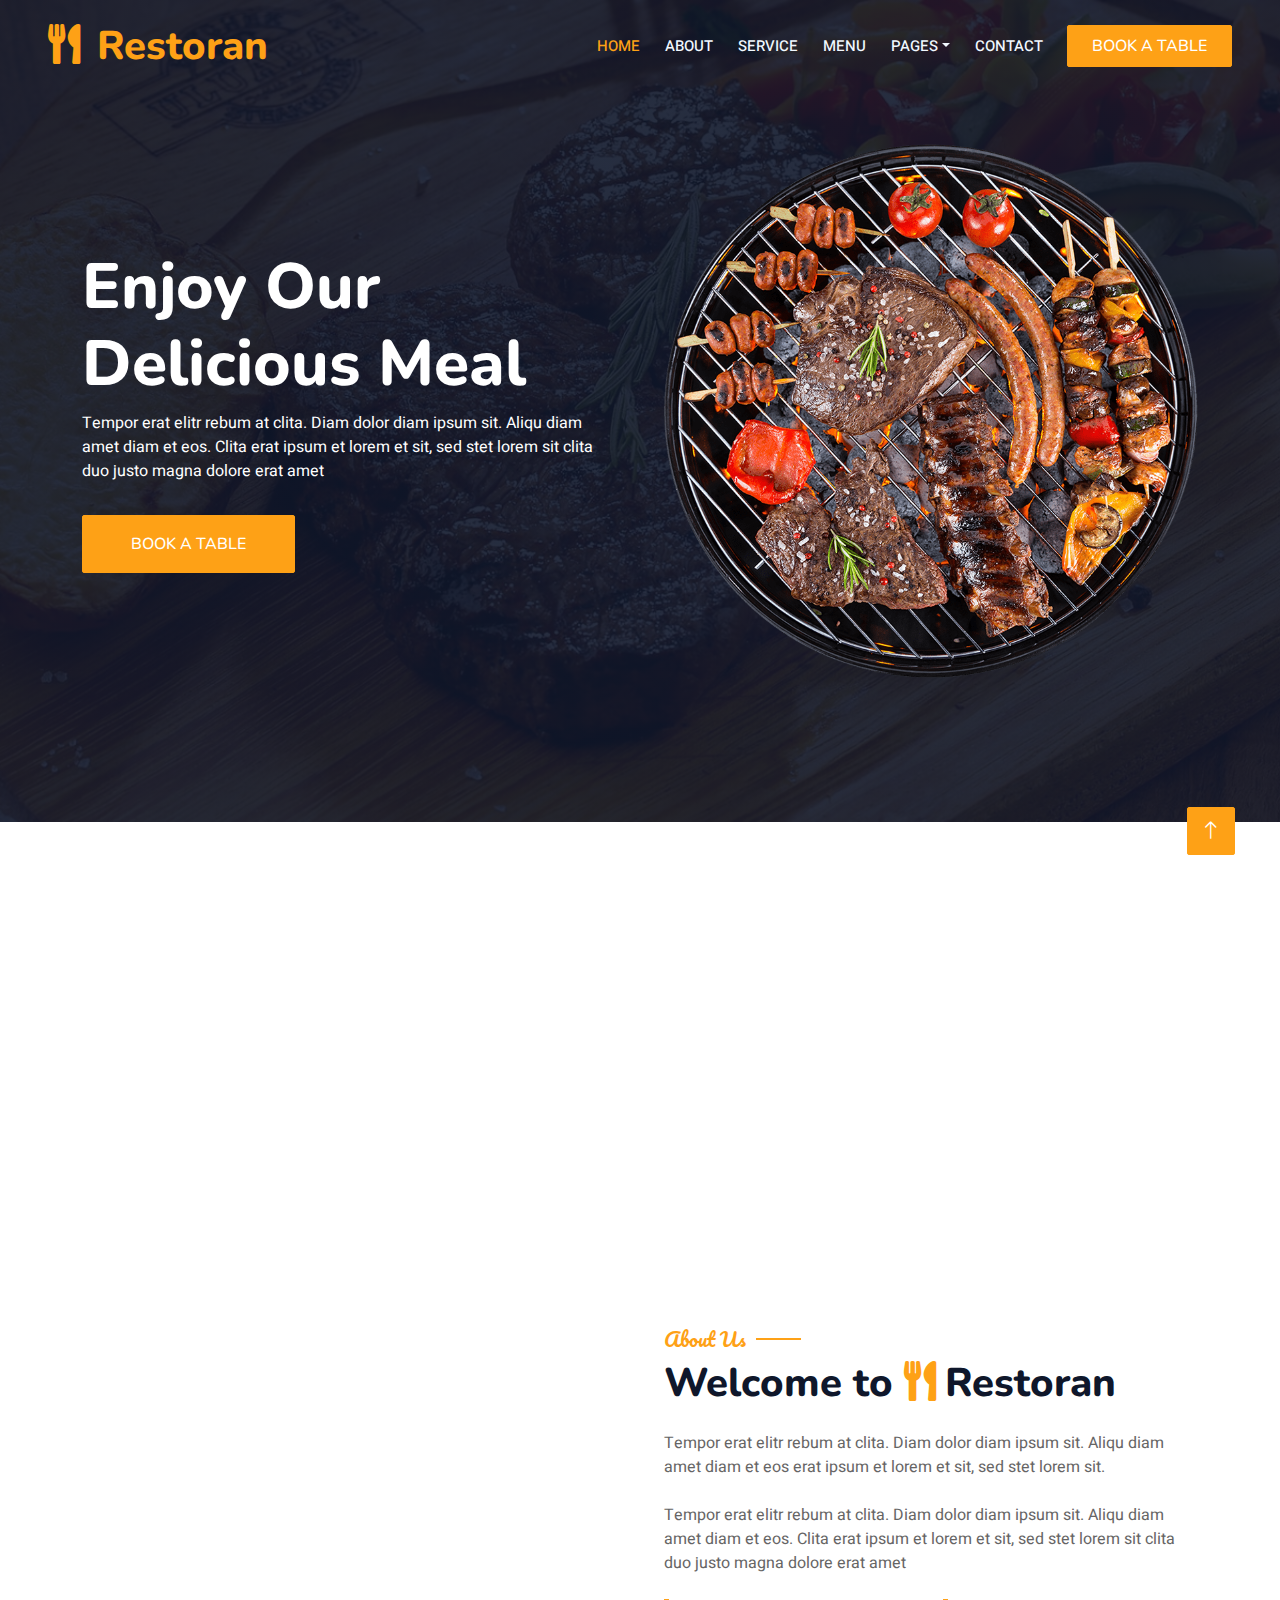
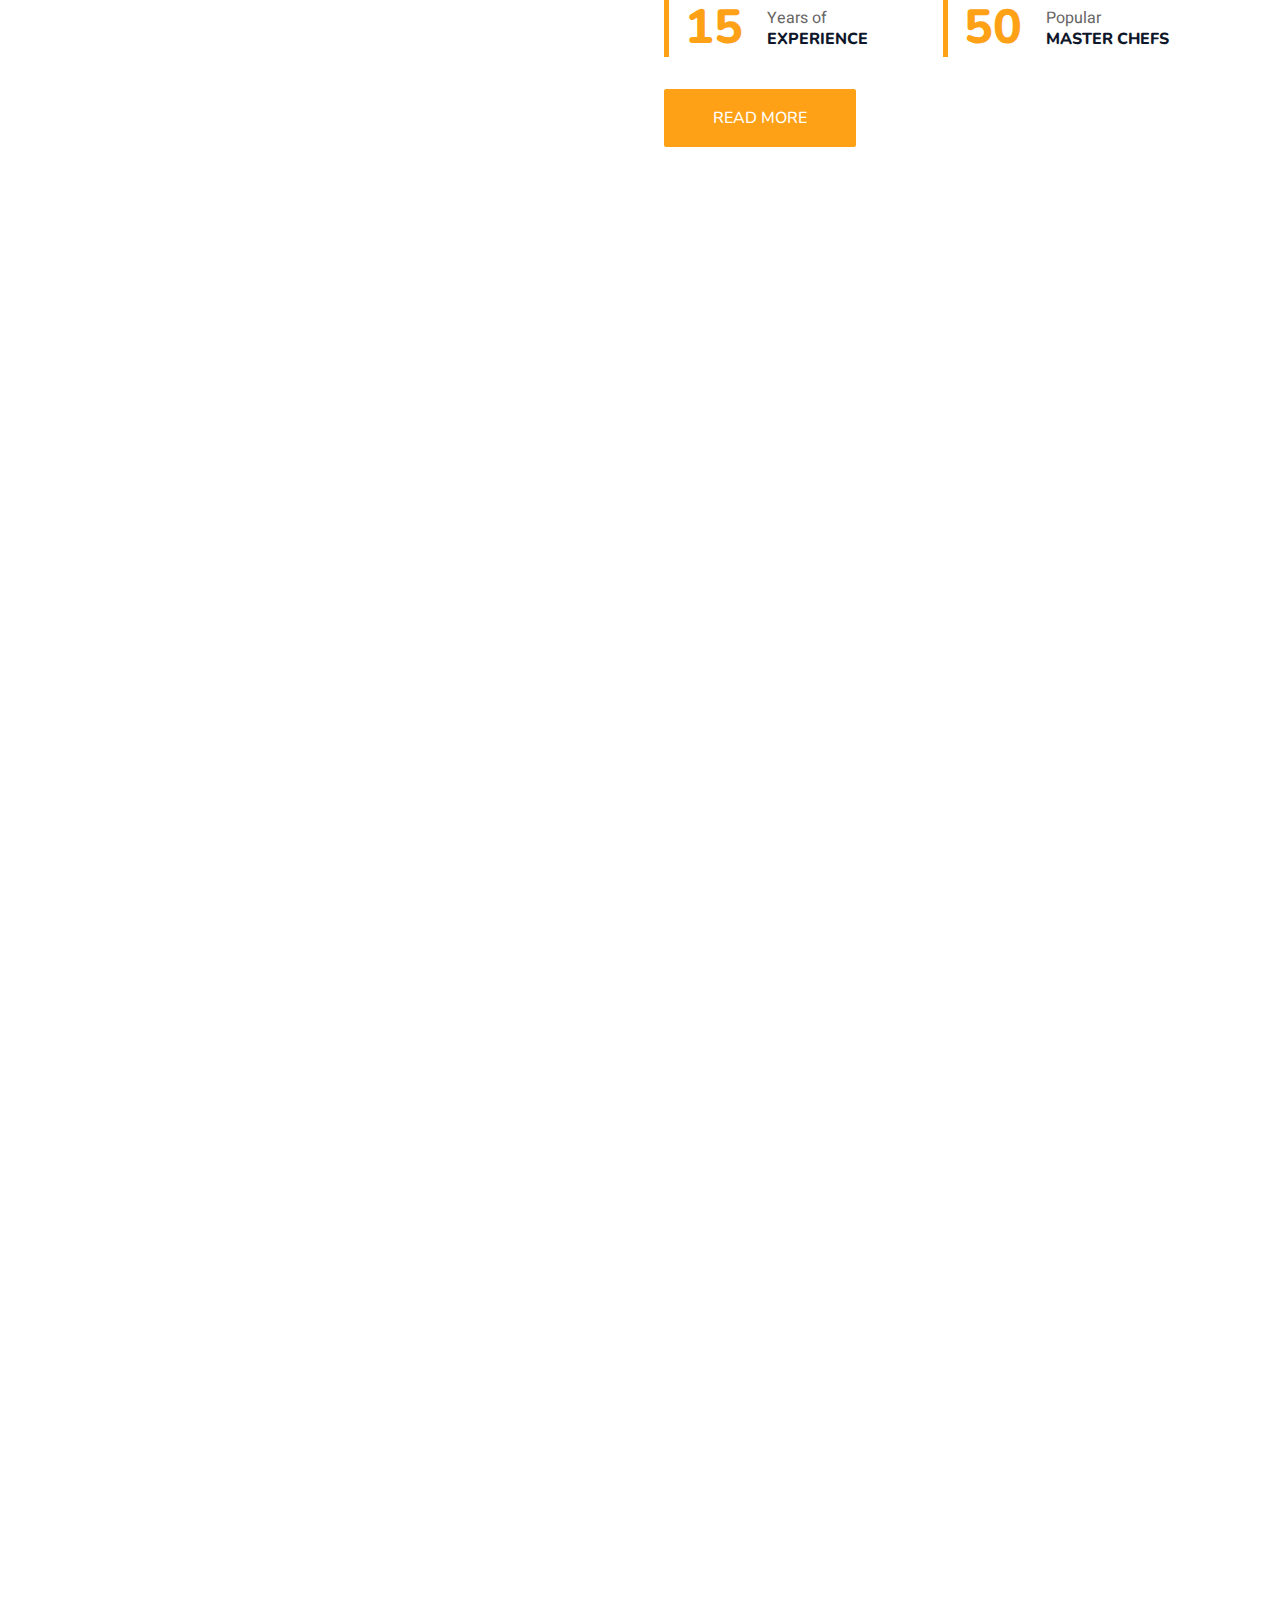
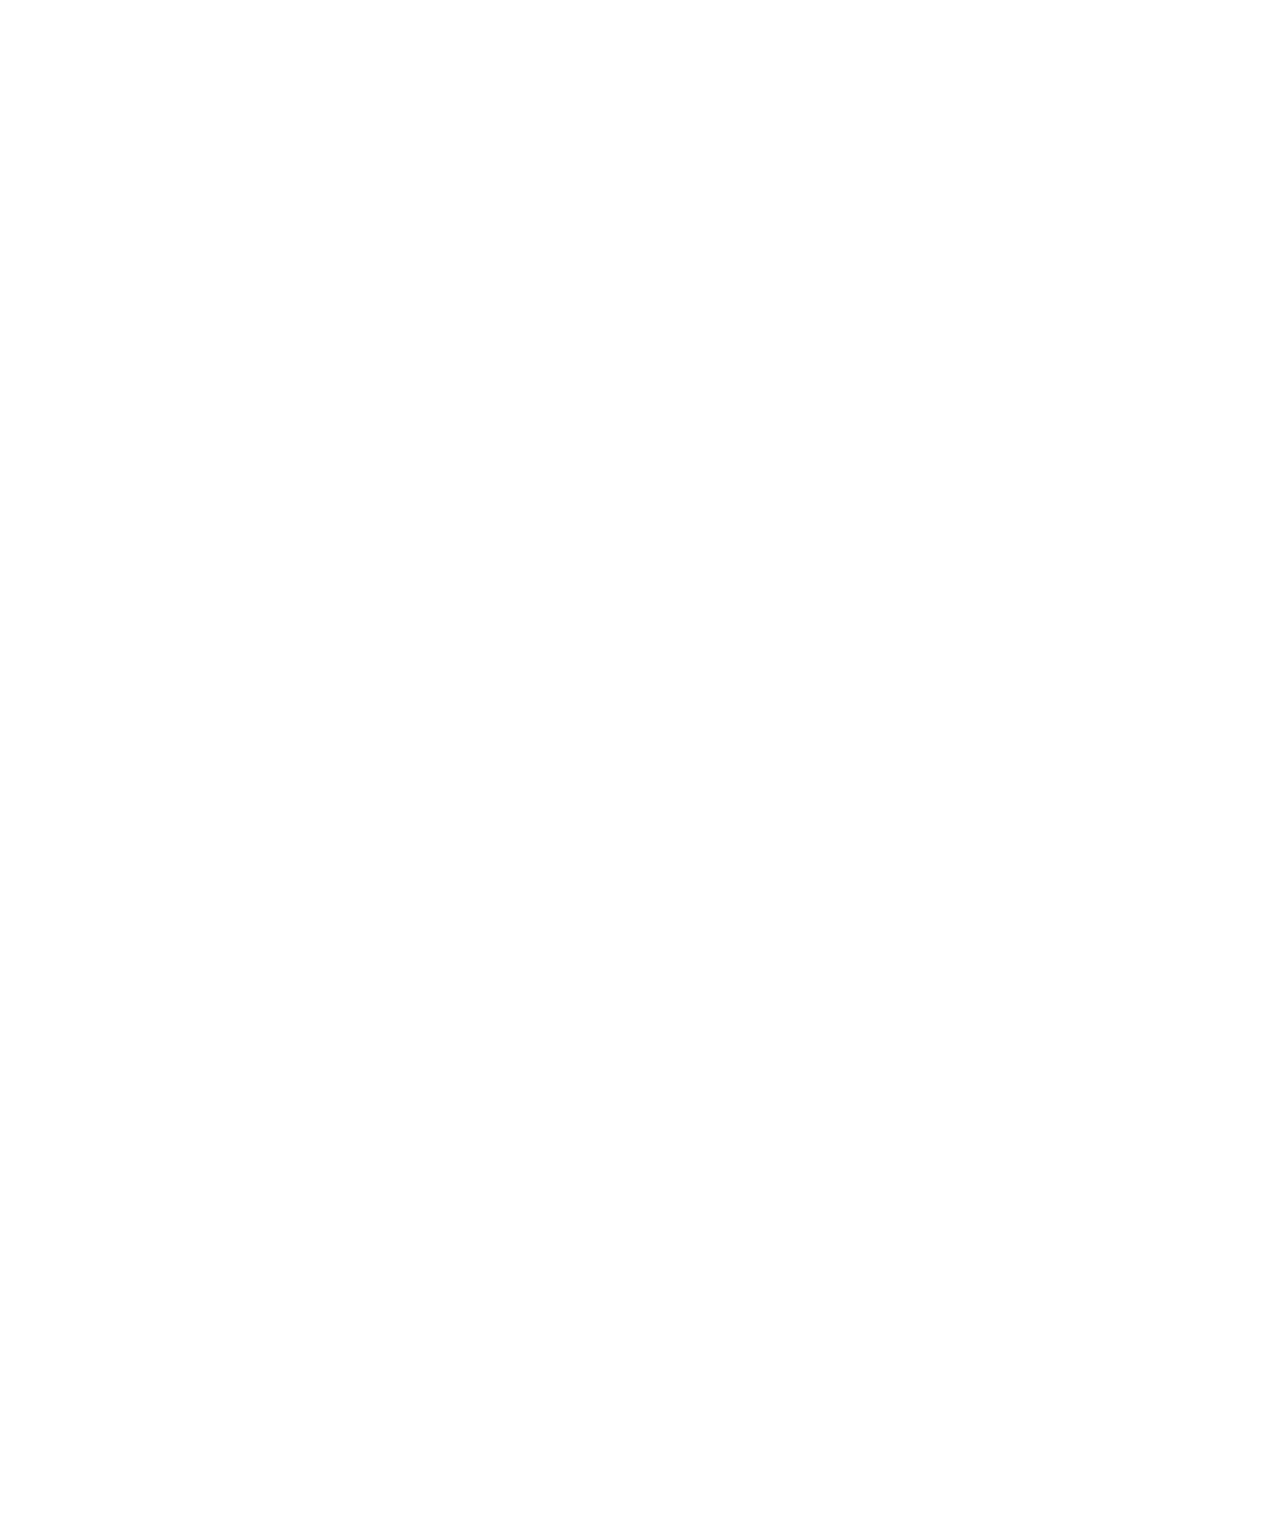
<file: bootstrap-restaurant-template/index.html>
<!DOCTYPE html>
<html lang="en">

<head>
    <meta charset="utf-8">
    <title>Restoran - Bootstrap Restaurant Template</title>
    <meta content="width=device-width, initial-scale=1.0" name="viewport">
    <meta content="" name="keywords">
    <meta content="" name="description">

    <!-- Favicon -->
    <link href="img/favicon.ico" rel="icon">

    <!-- Google Web Fonts -->
    <link rel="preconnect" href="https://fonts.googleapis.com">
    <link rel="preconnect" href="https://fonts.gstatic.com" crossorigin>
    <link href="https://fonts.googleapis.com/css2?family=Heebo:wght@400;500;600&family=Nunito:wght@600;700;800&family=Pacifico&display=swap" rel="stylesheet">

    <!-- Icon Font Stylesheet -->
    <link href="https://cdnjs.cloudflare.com/ajax/libs/font-awesome/5.10.0/css/all.min.css" rel="stylesheet">
    <link href="https://cdn.jsdelivr.net/npm/bootstrap-icons@1.4.1/font/bootstrap-icons.css" rel="stylesheet">

    <!-- Libraries Stylesheet -->
    <link href="lib/animate/animate.min.css" rel="stylesheet">
    <link href="lib/owlcarousel/assets/owl.carousel.min.css" rel="stylesheet">
    <link href="lib/tempusdominus/css/tempusdominus-bootstrap-4.min.css" rel="stylesheet" />

    <!-- Customized Bootstrap Stylesheet -->
    <link href="css/bootstrap.min.css" rel="stylesheet">

    <!-- Template Stylesheet -->
    <link href="css/style.css" rel="stylesheet">
</head>

<body>
    <div class="container-xxl bg-white p-0">
        <!-- Spinner Start -->
        <div id="spinner" class="show bg-white position-fixed translate-middle w-100 vh-100 top-50 start-50 d-flex align-items-center justify-content-center">
            <div class="spinner-border text-primary" style="width: 3rem; height: 3rem;" role="status">
                <span class="sr-only">Loading...</span>
            </div>
        </div>
        <!-- Spinner End -->


        <!-- Navbar & Hero Start -->
        <div class="container-xxl position-relative p-0">
            <nav class="navbar navbar-expand-lg navbar-dark bg-dark px-4 px-lg-5 py-3 py-lg-0">
                <a href="" class="navbar-brand p-0">
                    <h1 class="text-primary m-0"><i class="fa fa-utensils me-3"></i>Restoran</h1>
                    <!-- <img src="img/logo.png" alt="Logo"> -->
                </a>
                <button class="navbar-toggler" type="button" data-bs-toggle="collapse" data-bs-target="#navbarCollapse">
                    <span class="fa fa-bars"></span>
                </button>
                <div class="collapse navbar-collapse" id="navbarCollapse">
                    <div class="navbar-nav ms-auto py-0 pe-4">
                        <a href="index.html" class="nav-item nav-link active">Home</a>
                        <a href="about.html" class="nav-item nav-link">About</a>
                        <a href="service.html" class="nav-item nav-link">Service</a>
                        <a href="menu.html" class="nav-item nav-link">Menu</a>
                        <div class="nav-item dropdown">
                            <a href="#" class="nav-link dropdown-toggle" data-bs-toggle="dropdown">Pages</a>
                            <div class="dropdown-menu m-0">
                                <a href="booking.html" class="dropdown-item">Booking</a>
                                <a href="team.html" class="dropdown-item">Our Team</a>
                                <a href="testimonial.html" class="dropdown-item">Testimonial</a>
                            </div>
                        </div>
                        <a href="contact.html" class="nav-item nav-link">Contact</a>
                    </div>
                    <a href="" class="btn btn-primary py-2 px-4">Book A Table</a>
                </div>
            </nav>

            <div class="container-xxl py-5 bg-dark hero-header mb-5">
                <div class="container my-5 py-5">
                    <div class="row align-items-center g-5">
                        <div class="col-lg-6 text-center text-lg-start">
                            <h1 class="display-3 text-white animated slideInLeft">Enjoy Our<br>Delicious Meal</h1>
                            <p class="text-white animated slideInLeft mb-4 pb-2">Tempor erat elitr rebum at clita. Diam dolor diam ipsum sit. Aliqu diam amet diam et eos. Clita erat ipsum et lorem et sit, sed stet lorem sit clita duo justo magna dolore erat amet</p>
                            <a href="" class="btn btn-primary py-sm-3 px-sm-5 me-3 animated slideInLeft">Book A Table</a>
                        </div>
                        <div class="col-lg-6 text-center text-lg-end overflow-hidden">
                            <img class="img-fluid" src="img/hero.png" alt="">
                        </div>
                    </div>
                </div>
            </div>
        </div>
        <!-- Navbar & Hero End -->


        <!-- Service Start -->
        <div class="container-xxl py-5">
            <div class="container">
                <div class="row g-4">
                    <div class="col-lg-3 col-sm-6 wow fadeInUp" data-wow-delay="0.1s">
                        <div class="service-item rounded pt-3">
                            <div class="p-4">
                                <i class="fa fa-3x fa-user-tie text-primary mb-4"></i>
                                <h5>Master Chefs</h5>
                                <p>Diam elitr kasd sed at elitr sed ipsum justo dolor sed clita amet diam</p>
                            </div>
                        </div>
                    </div>
                    <div class="col-lg-3 col-sm-6 wow fadeInUp" data-wow-delay="0.3s">
                        <div class="service-item rounded pt-3">
                            <div class="p-4">
                                <i class="fa fa-3x fa-utensils text-primary mb-4"></i>
                                <h5>Quality Food</h5>
                                <p>Diam elitr kasd sed at elitr sed ipsum justo dolor sed clita amet diam</p>
                            </div>
                        </div>
                    </div>
                    <div class="col-lg-3 col-sm-6 wow fadeInUp" data-wow-delay="0.5s">
                        <div class="service-item rounded pt-3">
                            <div class="p-4">
                                <i class="fa fa-3x fa-cart-plus text-primary mb-4"></i>
                                <h5>Online Order</h5>
                                <p>Diam elitr kasd sed at elitr sed ipsum justo dolor sed clita amet diam</p>
                            </div>
                        </div>
                    </div>
                    <div class="col-lg-3 col-sm-6 wow fadeInUp" data-wow-delay="0.7s">
                        <div class="service-item rounded pt-3">
                            <div class="p-4">
                                <i class="fa fa-3x fa-headset text-primary mb-4"></i>
                                <h5>24/7 Service</h5>
                                <p>Diam elitr kasd sed at elitr sed ipsum justo dolor sed clita amet diam</p>
                            </div>
                        </div>
                    </div>
                </div>
            </div>
        </div>
        <!-- Service End -->


        <!-- About Start -->
        <div class="container-xxl py-5">
            <div class="container">
                <div class="row g-5 align-items-center">
                    <div class="col-lg-6">
                        <div class="row g-3">
                            <div class="col-6 text-start">
                                <img class="img-fluid rounded w-100 wow zoomIn" data-wow-delay="0.1s" src="img/about-1.jpg">
                            </div>
                            <div class="col-6 text-start">
                                <img class="img-fluid rounded w-75 wow zoomIn" data-wow-delay="0.3s" src="img/about-2.jpg" style="margin-top: 25%;">
                            </div>
                            <div class="col-6 text-end">
                                <img class="img-fluid rounded w-75 wow zoomIn" data-wow-delay="0.5s" src="img/about-3.jpg">
                            </div>
                            <div class="col-6 text-end">
                                <img class="img-fluid rounded w-100 wow zoomIn" data-wow-delay="0.7s" src="img/about-4.jpg">
                            </div>
                        </div>
                    </div>
                    <div class="col-lg-6">
                        <h5 class="section-title ff-secondary text-start text-primary fw-normal">About Us</h5>
                        <h1 class="mb-4">Welcome to <i class="fa fa-utensils text-primary me-2"></i>Restoran</h1>
                        <p class="mb-4">Tempor erat elitr rebum at clita. Diam dolor diam ipsum sit. Aliqu diam amet diam et eos erat ipsum et lorem et sit, sed stet lorem sit.</p>
                        <p class="mb-4">Tempor erat elitr rebum at clita. Diam dolor diam ipsum sit. Aliqu diam amet diam et eos. Clita erat ipsum et lorem et sit, sed stet lorem sit clita duo justo magna dolore erat amet</p>
                        <div class="row g-4 mb-4">
                            <div class="col-sm-6">
                                <div class="d-flex align-items-center border-start border-5 border-primary px-3">
                                    <h1 class="flex-shrink-0 display-5 text-primary mb-0" data-toggle="counter-up">15</h1>
                                    <div class="ps-4">
                                        <p class="mb-0">Years of</p>
                                        <h6 class="text-uppercase mb-0">Experience</h6>
                                    </div>
                                </div>
                            </div>
                            <div class="col-sm-6">
                                <div class="d-flex align-items-center border-start border-5 border-primary px-3">
                                    <h1 class="flex-shrink-0 display-5 text-primary mb-0" data-toggle="counter-up">50</h1>
                                    <div class="ps-4">
                                        <p class="mb-0">Popular</p>
                                        <h6 class="text-uppercase mb-0">Master Chefs</h6>
                                    </div>
                                </div>
                            </div>
                        </div>
                        <a class="btn btn-primary py-3 px-5 mt-2" href="">Read More</a>
                    </div>
                </div>
            </div>
        </div>
        <!-- About End -->


        <!-- Menu Start -->
        <div class="container-xxl py-5">
            <div class="container">
                <div class="text-center wow fadeInUp" data-wow-delay="0.1s">
                    <h5 class="section-title ff-secondary text-center text-primary fw-normal">Food Menu</h5>
                    <h1 class="mb-5">Most Popular Items</h1>
                </div>
                <div class="tab-class text-center wow fadeInUp" data-wow-delay="0.1s">
                    <ul class="nav nav-pills d-inline-flex justify-content-center border-bottom mb-5">
                        <li class="nav-item">
                            <a class="d-flex align-items-center text-start mx-3 ms-0 pb-3 active" data-bs-toggle="pill" href="#tab-1">
                                <i class="fa fa-coffee fa-2x text-primary"></i>
                                <div class="ps-3">
                                    <small class="text-body">Popular</small>
                                    <h6 class="mt-n1 mb-0">Breakfast</h6>
                                </div>
                            </a>
                        </li>
                        <li class="nav-item">
                            <a class="d-flex align-items-center text-start mx-3 pb-3" data-bs-toggle="pill" href="#tab-2">
                                <i class="fa fa-hamburger fa-2x text-primary"></i>
                                <div class="ps-3">
                                    <small class="text-body">Special</small>
                                    <h6 class="mt-n1 mb-0">Launch</h6>
                                </div>
                            </a>
                        </li>
                        <li class="nav-item">
                            <a class="d-flex align-items-center text-start mx-3 me-0 pb-3" data-bs-toggle="pill" href="#tab-3">
                                <i class="fa fa-utensils fa-2x text-primary"></i>
                                <div class="ps-3">
                                    <small class="text-body">Lovely</small>
                                    <h6 class="mt-n1 mb-0">Dinner</h6>
                                </div>
                            </a>
                        </li>
                    </ul>
                    <div class="tab-content">
                        <div id="tab-1" class="tab-pane fade show p-0 active">
                            <div class="row g-4">
                                <div class="col-lg-6">
                                    <div class="d-flex align-items-center">
                                        <img class="flex-shrink-0 img-fluid rounded" src="img/menu-1.jpg" alt="" style="width: 80px;">
                                        <div class="w-100 d-flex flex-column text-start ps-4">
                                            <h5 class="d-flex justify-content-between border-bottom pb-2">
                                                <span>Chicken Burger</span>
                                                <span class="text-primary">$115</span>
                                            </h5>
                                            <small class="fst-italic">Ipsum ipsum clita erat amet dolor justo diam</small>
                                        </div>
                                    </div>
                                </div>
                                <div class="col-lg-6">
                                    <div class="d-flex align-items-center">
                                        <img class="flex-shrink-0 img-fluid rounded" src="img/menu-2.jpg" alt="" style="width: 80px;">
                                        <div class="w-100 d-flex flex-column text-start ps-4">
                                            <h5 class="d-flex justify-content-between border-bottom pb-2">
                                                <span>Chicken Burger</span>
                                                <span class="text-primary">$115</span>
                                            </h5>
                                            <small class="fst-italic">Ipsum ipsum clita erat amet dolor justo diam</small>
                                        </div>
                                    </div>
                                </div>
                                <div class="col-lg-6">
                                    <div class="d-flex align-items-center">
                                        <img class="flex-shrink-0 img-fluid rounded" src="img/menu-3.jpg" alt="" style="width: 80px;">
                                        <div class="w-100 d-flex flex-column text-start ps-4">
                                            <h5 class="d-flex justify-content-between border-bottom pb-2">
                                                <span>Chicken Burger</span>
                                                <span class="text-primary">$115</span>
                                            </h5>
                                            <small class="fst-italic">Ipsum ipsum clita erat amet dolor justo diam</small>
                                        </div>
                                    </div>
                                </div>
                                <div class="col-lg-6">
                                    <div class="d-flex align-items-center">
                                        <img class="flex-shrink-0 img-fluid rounded" src="img/menu-4.jpg" alt="" style="width: 80px;">
                                        <div class="w-100 d-flex flex-column text-start ps-4">
                                            <h5 class="d-flex justify-content-between border-bottom pb-2">
                                                <span>Chicken Burger</span>
                                                <span class="text-primary">$115</span>
                                            </h5>
                                            <small class="fst-italic">Ipsum ipsum clita erat amet dolor justo diam</small>
                                        </div>
                                    </div>
                                </div>
                                <div class="col-lg-6">
                                    <div class="d-flex align-items-center">
                                        <img class="flex-shrink-0 img-fluid rounded" src="img/menu-5.jpg" alt="" style="width: 80px;">
                                        <div class="w-100 d-flex flex-column text-start ps-4">
                                            <h5 class="d-flex justify-content-between border-bottom pb-2">
                                                <span>Chicken Burger</span>
                                                <span class="text-primary">$115</span>
                                            </h5>
                                            <small class="fst-italic">Ipsum ipsum clita erat amet dolor justo diam</small>
                                        </div>
                                    </div>
                                </div>
                                <div class="col-lg-6">
                                    <div class="d-flex align-items-center">
                                        <img class="flex-shrink-0 img-fluid rounded" src="img/menu-6.jpg" alt="" style="width: 80px;">
                                        <div class="w-100 d-flex flex-column text-start ps-4">
                                            <h5 class="d-flex justify-content-between border-bottom pb-2">
                                                <span>Chicken Burger</span>
                                                <span class="text-primary">$115</span>
                                            </h5>
                                            <small class="fst-italic">Ipsum ipsum clita erat amet dolor justo diam</small>
                                        </div>
                                    </div>
                                </div>
                                <div class="col-lg-6">
                                    <div class="d-flex align-items-center">
                                        <img class="flex-shrink-0 img-fluid rounded" src="img/menu-7.jpg" alt="" style="width: 80px;">
                                        <div class="w-100 d-flex flex-column text-start ps-4">
                                            <h5 class="d-flex justify-content-between border-bottom pb-2">
                                                <span>Chicken Burger</span>
                                                <span class="text-primary">$115</span>
                                            </h5>
                                            <small class="fst-italic">Ipsum ipsum clita erat amet dolor justo diam</small>
                                        </div>
                                    </div>
                                </div>
                                <div class="col-lg-6">
                                    <div class="d-flex align-items-center">
                                        <img class="flex-shrink-0 img-fluid rounded" src="img/menu-8.jpg" alt="" style="width: 80px;">
                                        <div class="w-100 d-flex flex-column text-start ps-4">
                                            <h5 class="d-flex justify-content-between border-bottom pb-2">
                                                <span>Chicken Burger</span>
                                                <span class="text-primary">$115</span>
                                            </h5>
                                            <small class="fst-italic">Ipsum ipsum clita erat amet dolor justo diam</small>
                                        </div>
                                    </div>
                                </div>
                            </div>
                        </div>
                        <div id="tab-2" class="tab-pane fade show p-0">
                            <div class="row g-4">
                                <div class="col-lg-6">
                                    <div class="d-flex align-items-center">
                                        <img class="flex-shrink-0 img-fluid rounded" src="img/menu-1.jpg" alt="" style="width: 80px;">
                                        <div class="w-100 d-flex flex-column text-start ps-4">
                                            <h5 class="d-flex justify-content-between border-bottom pb-2">
                                                <span>Chicken Burger</span>
                                                <span class="text-primary">$115</span>
                                            </h5>
                                            <small class="fst-italic">Ipsum ipsum clita erat amet dolor justo diam</small>
                                        </div>
                                    </div>
                                </div>
                                <div class="col-lg-6">
                                    <div class="d-flex align-items-center">
                                        <img class="flex-shrink-0 img-fluid rounded" src="img/menu-2.jpg" alt="" style="width: 80px;">
                                        <div class="w-100 d-flex flex-column text-start ps-4">
                                            <h5 class="d-flex justify-content-between border-bottom pb-2">
                                                <span>Chicken Burger</span>
                                                <span class="text-primary">$115</span>
                                            </h5>
                                            <small class="fst-italic">Ipsum ipsum clita erat amet dolor justo diam</small>
                                        </div>
                                    </div>
                                </div>
                                <div class="col-lg-6">
                                    <div class="d-flex align-items-center">
                                        <img class="flex-shrink-0 img-fluid rounded" src="img/menu-3.jpg" alt="" style="width: 80px;">
                                        <div class="w-100 d-flex flex-column text-start ps-4">
                                            <h5 class="d-flex justify-content-between border-bottom pb-2">
                                                <span>Chicken Burger</span>
                                                <span class="text-primary">$115</span>
                                            </h5>
                                            <small class="fst-italic">Ipsum ipsum clita erat amet dolor justo diam</small>
                                        </div>
                                    </div>
                                </div>
                                <div class="col-lg-6">
                                    <div class="d-flex align-items-center">
                                        <img class="flex-shrink-0 img-fluid rounded" src="img/menu-4.jpg" alt="" style="width: 80px;">
                                        <div class="w-100 d-flex flex-column text-start ps-4">
                                            <h5 class="d-flex justify-content-between border-bottom pb-2">
                                                <span>Chicken Burger</span>
                                                <span class="text-primary">$115</span>
                                            </h5>
                                            <small class="fst-italic">Ipsum ipsum clita erat amet dolor justo diam</small>
                                        </div>
                                    </div>
                                </div>
                                <div class="col-lg-6">
                                    <div class="d-flex align-items-center">
                                        <img class="flex-shrink-0 img-fluid rounded" src="img/menu-5.jpg" alt="" style="width: 80px;">
                                        <div class="w-100 d-flex flex-column text-start ps-4">
                                            <h5 class="d-flex justify-content-between border-bottom pb-2">
                                                <span>Chicken Burger</span>
                                                <span class="text-primary">$115</span>
                                            </h5>
                                            <small class="fst-italic">Ipsum ipsum clita erat amet dolor justo diam</small>
                                        </div>
                                    </div>
                                </div>
                                <div class="col-lg-6">
                                    <div class="d-flex align-items-center">
                                        <img class="flex-shrink-0 img-fluid rounded" src="img/menu-6.jpg" alt="" style="width: 80px;">
                                        <div class="w-100 d-flex flex-column text-start ps-4">
                                            <h5 class="d-flex justify-content-between border-bottom pb-2">
                                                <span>Chicken Burger</span>
                                                <span class="text-primary">$115</span>
                                            </h5>
                                            <small class="fst-italic">Ipsum ipsum clita erat amet dolor justo diam</small>
                                        </div>
                                    </div>
                                </div>
                                <div class="col-lg-6">
                                    <div class="d-flex align-items-center">
                                        <img class="flex-shrink-0 img-fluid rounded" src="img/menu-7.jpg" alt="" style="width: 80px;">
                                        <div class="w-100 d-flex flex-column text-start ps-4">
                                            <h5 class="d-flex justify-content-between border-bottom pb-2">
                                                <span>Chicken Burger</span>
                                                <span class="text-primary">$115</span>
                                            </h5>
                                            <small class="fst-italic">Ipsum ipsum clita erat amet dolor justo diam</small>
                                        </div>
                                    </div>
                                </div>
                                <div class="col-lg-6">
                                    <div class="d-flex align-items-center">
                                        <img class="flex-shrink-0 img-fluid rounded" src="img/menu-8.jpg" alt="" style="width: 80px;">
                                        <div class="w-100 d-flex flex-column text-start ps-4">
                                            <h5 class="d-flex justify-content-between border-bottom pb-2">
                                                <span>Chicken Burger</span>
                                                <span class="text-primary">$115</span>
                                            </h5>
                                            <small class="fst-italic">Ipsum ipsum clita erat amet dolor justo diam</small>
                                        </div>
                                    </div>
                                </div>
                            </div>
                        </div>
                        <div id="tab-3" class="tab-pane fade show p-0">
                            <div class="row g-4">
                                <div class="col-lg-6">
                                    <div class="d-flex align-items-center">
                                        <img class="flex-shrink-0 img-fluid rounded" src="img/menu-1.jpg" alt="" style="width: 80px;">
                                        <div class="w-100 d-flex flex-column text-start ps-4">
                                            <h5 class="d-flex justify-content-between border-bottom pb-2">
                                                <span>Chicken Burger</span>
                                                <span class="text-primary">$115</span>
                                            </h5>
                                            <small class="fst-italic">Ipsum ipsum clita erat amet dolor justo diam</small>
                                        </div>
                                    </div>
                                </div>
                                <div class="col-lg-6">
                                    <div class="d-flex align-items-center">
                                        <img class="flex-shrink-0 img-fluid rounded" src="img/menu-2.jpg" alt="" style="width: 80px;">
                                        <div class="w-100 d-flex flex-column text-start ps-4">
                                            <h5 class="d-flex justify-content-between border-bottom pb-2">
                                                <span>Chicken Burger</span>
                                                <span class="text-primary">$115</span>
                                            </h5>
                                            <small class="fst-italic">Ipsum ipsum clita erat amet dolor justo diam</small>
                                        </div>
                                    </div>
                                </div>
                                <div class="col-lg-6">
                                    <div class="d-flex align-items-center">
                                        <img class="flex-shrink-0 img-fluid rounded" src="img/menu-3.jpg" alt="" style="width: 80px;">
                                        <div class="w-100 d-flex flex-column text-start ps-4">
                                            <h5 class="d-flex justify-content-between border-bottom pb-2">
                                                <span>Chicken Burger</span>
                                                <span class="text-primary">$115</span>
                                            </h5>
                                            <small class="fst-italic">Ipsum ipsum clita erat amet dolor justo diam</small>
                                        </div>
                                    </div>
                                </div>
                                <div class="col-lg-6">
                                    <div class="d-flex align-items-center">
                                        <img class="flex-shrink-0 img-fluid rounded" src="img/menu-4.jpg" alt="" style="width: 80px;">
                                        <div class="w-100 d-flex flex-column text-start ps-4">
                                            <h5 class="d-flex justify-content-between border-bottom pb-2">
                                                <span>Chicken Burger</span>
                                                <span class="text-primary">$115</span>
                                            </h5>
                                            <small class="fst-italic">Ipsum ipsum clita erat amet dolor justo diam</small>
                                        </div>
                                    </div>
                                </div>
                                <div class="col-lg-6">
                                    <div class="d-flex align-items-center">
                                        <img class="flex-shrink-0 img-fluid rounded" src="img/menu-5.jpg" alt="" style="width: 80px;">
                                        <div class="w-100 d-flex flex-column text-start ps-4">
                                            <h5 class="d-flex justify-content-between border-bottom pb-2">
                                                <span>Chicken Burger</span>
                                                <span class="text-primary">$115</span>
                                            </h5>
                                            <small class="fst-italic">Ipsum ipsum clita erat amet dolor justo diam</small>
                                        </div>
                                    </div>
                                </div>
                                <div class="col-lg-6">
                                    <div class="d-flex align-items-center">
                                        <img class="flex-shrink-0 img-fluid rounded" src="img/menu-6.jpg" alt="" style="width: 80px;">
                                        <div class="w-100 d-flex flex-column text-start ps-4">
                                            <h5 class="d-flex justify-content-between border-bottom pb-2">
                                                <span>Chicken Burger</span>
                                                <span class="text-primary">$115</span>
                                            </h5>
                                            <small class="fst-italic">Ipsum ipsum clita erat amet dolor justo diam</small>
                                        </div>
                                    </div>
                                </div>
                                <div class="col-lg-6">
                                    <div class="d-flex align-items-center">
                                        <img class="flex-shrink-0 img-fluid rounded" src="img/menu-7.jpg" alt="" style="width: 80px;">
                                        <div class="w-100 d-flex flex-column text-start ps-4">
                                            <h5 class="d-flex justify-content-between border-bottom pb-2">
                                                <span>Chicken Burger</span>
                                                <span class="text-primary">$115</span>
                                            </h5>
                                            <small class="fst-italic">Ipsum ipsum clita erat amet dolor justo diam</small>
                                        </div>
                                    </div>
                                </div>
                                <div class="col-lg-6">
                                    <div class="d-flex align-items-center">
                                        <img class="flex-shrink-0 img-fluid rounded" src="img/menu-8.jpg" alt="" style="width: 80px;">
                                        <div class="w-100 d-flex flex-column text-start ps-4">
                                            <h5 class="d-flex justify-content-between border-bottom pb-2">
                                                <span>Chicken Burger</span>
                                                <span class="text-primary">$115</span>
                                            </h5>
                                            <small class="fst-italic">Ipsum ipsum clita erat amet dolor justo diam</small>
                                        </div>
                                    </div>
                                </div>
                            </div>
                        </div>
                    </div>
                </div>
            </div>
        </div>
        <!-- Menu End -->


        <!-- Reservation Start -->
        <div class="container-xxl py-5 px-0 wow fadeInUp" data-wow-delay="0.1s">
            <div class="row g-0">
                <div class="col-md-6">
                    <div class="video">
                        <button type="button" class="btn-play" data-bs-toggle="modal" data-src="https://www.youtube.com/embed/DWRcNpR6Kdc" data-bs-target="#videoModal">
                            <span></span>
                        </button>
                    </div>
                </div>
                <div class="col-md-6 bg-dark d-flex align-items-center">
                    <div class="p-5 wow fadeInUp" data-wow-delay="0.2s">
                        <h5 class="section-title ff-secondary text-start text-primary fw-normal">Reservation</h5>
                        <h1 class="text-white mb-4">Book A Table Online</h1>
                        <form>
                            <div class="row g-3">
                                <div class="col-md-6">
                                    <div class="form-floating">
                                        <input type="text" class="form-control" id="name" placeholder="Your Name">
                                        <label for="name">Your Name</label>
                                    </div>
                                </div>
                                <div class="col-md-6">
                                    <div class="form-floating">
                                        <input type="email" class="form-control" id="email" placeholder="Your Email">
                                        <label for="email">Your Email</label>
                                    </div>
                                </div>
                                <div class="col-md-6">
                                    <div class="form-floating date" id="date3" data-target-input="nearest">
                                        <input type="text" class="form-control datetimepicker-input" id="datetime" placeholder="Date & Time" data-target="#date3" data-toggle="datetimepicker" />
                                        <label for="datetime">Date & Time</label>
                                    </div>
                                </div>
                                <div class="col-md-6">
                                    <div class="form-floating">
                                        <select class="form-select" id="select1">
                                          <option value="1">People 1</option>
                                          <option value="2">People 2</option>
                                          <option value="3">People 3</option>
                                        </select>
                                        <label for="select1">No Of People</label>
                                      </div>
                                </div>
                                <div class="col-12">
                                    <div class="form-floating">
                                        <textarea class="form-control" placeholder="Special Request" id="message" style="height: 100px"></textarea>
                                        <label for="message">Special Request</label>
                                    </div>
                                </div>
                                <div class="col-12">
                                    <button class="btn btn-primary w-100 py-3" type="submit">Book Now</button>
                                </div>
                            </div>
                        </form>
                    </div>
                </div>
            </div>
        </div>

        <div class="modal fade" id="videoModal" tabindex="-1" aria-labelledby="exampleModalLabel" aria-hidden="true">
            <div class="modal-dialog">
                <div class="modal-content rounded-0">
                    <div class="modal-header">
                        <h5 class="modal-title" id="exampleModalLabel">Youtube Video</h5>
                        <button type="button" class="btn-close" data-bs-dismiss="modal" aria-label="Close"></button>
                    </div>
                    <div class="modal-body">
                        <!-- 16:9 aspect ratio -->
                        <div class="ratio ratio-16x9">
                            <iframe class="embed-responsive-item" src="" id="video" allowfullscreen allowscriptaccess="always"
                                allow="autoplay"></iframe>
                        </div>
                    </div>
                </div>
            </div>
        </div>
        <!-- Reservation Start -->


        <!-- Team Start -->
        <div class="container-xxl pt-5 pb-3">
            <div class="container">
                <div class="text-center wow fadeInUp" data-wow-delay="0.1s">
                    <h5 class="section-title ff-secondary text-center text-primary fw-normal">Team Members</h5>
                    <h1 class="mb-5">Our Master Chefs</h1>
                </div>
                <div class="row g-4">
                    <div class="col-lg-3 col-md-6 wow fadeInUp" data-wow-delay="0.1s">
                        <div class="team-item text-center rounded overflow-hidden">
                            <div class="rounded-circle overflow-hidden m-4">
                                <img class="img-fluid" src="img/team-1.jpg" alt="">
                            </div>
                            <h5 class="mb-0">Full Name</h5>
                            <small>Designation</small>
                            <div class="d-flex justify-content-center mt-3">
                                <a class="btn btn-square btn-primary mx-1" href=""><i class="fab fa-facebook-f"></i></a>
                                <a class="btn btn-square btn-primary mx-1" href=""><i class="fab fa-twitter"></i></a>
                                <a class="btn btn-square btn-primary mx-1" href=""><i class="fab fa-instagram"></i></a>
                            </div>
                        </div>
                    </div>
                    <div class="col-lg-3 col-md-6 wow fadeInUp" data-wow-delay="0.3s">
                        <div class="team-item text-center rounded overflow-hidden">
                            <div class="rounded-circle overflow-hidden m-4">
                                <img class="img-fluid" src="img/team-2.jpg" alt="">
                            </div>
                            <h5 class="mb-0">Full Name</h5>
                            <small>Designation</small>
                            <div class="d-flex justify-content-center mt-3">
                                <a class="btn btn-square btn-primary mx-1" href=""><i class="fab fa-facebook-f"></i></a>
                                <a class="btn btn-square btn-primary mx-1" href=""><i class="fab fa-twitter"></i></a>
                                <a class="btn btn-square btn-primary mx-1" href=""><i class="fab fa-instagram"></i></a>
                            </div>
                        </div>
                    </div>
                    <div class="col-lg-3 col-md-6 wow fadeInUp" data-wow-delay="0.5s">
                        <div class="team-item text-center rounded overflow-hidden">
                            <div class="rounded-circle overflow-hidden m-4">
                                <img class="img-fluid" src="img/team-3.jpg" alt="">
                            </div>
                            <h5 class="mb-0">Full Name</h5>
                            <small>Designation</small>
                            <div class="d-flex justify-content-center mt-3">
                                <a class="btn btn-square btn-primary mx-1" href=""><i class="fab fa-facebook-f"></i></a>
                                <a class="btn btn-square btn-primary mx-1" href=""><i class="fab fa-twitter"></i></a>
                                <a class="btn btn-square btn-primary mx-1" href=""><i class="fab fa-instagram"></i></a>
                            </div>
                        </div>
                    </div>
                    <div class="col-lg-3 col-md-6 wow fadeInUp" data-wow-delay="0.7s">
                        <div class="team-item text-center rounded overflow-hidden">
                            <div class="rounded-circle overflow-hidden m-4">
                                <img class="img-fluid" src="img/team-4.jpg" alt="">
                            </div>
                            <h5 class="mb-0">Full Name</h5>
                            <small>Designation</small>
                            <div class="d-flex justify-content-center mt-3">
                                <a class="btn btn-square btn-primary mx-1" href=""><i class="fab fa-facebook-f"></i></a>
                                <a class="btn btn-square btn-primary mx-1" href=""><i class="fab fa-twitter"></i></a>
                                <a class="btn btn-square btn-primary mx-1" href=""><i class="fab fa-instagram"></i></a>
                            </div>
                        </div>
                    </div>
                </div>
            </div>
        </div>
        <!-- Team End -->


        <!-- Testimonial Start -->
        <div class="container-xxl py-5 wow fadeInUp" data-wow-delay="0.1s">
            <div class="container">
                <div class="text-center">
                    <h5 class="section-title ff-secondary text-center text-primary fw-normal">Testimonial</h5>
                    <h1 class="mb-5">Our Clients Say!!!</h1>
                </div>
                <div class="owl-carousel testimonial-carousel">
                    <div class="testimonial-item bg-transparent border rounded p-4">
                        <i class="fa fa-quote-left fa-2x text-primary mb-3"></i>
                        <p>Dolor et eos labore, stet justo sed est sed. Diam sed sed dolor stet amet eirmod eos labore diam</p>
                        <div class="d-flex align-items-center">
                            <img class="img-fluid flex-shrink-0 rounded-circle" src="img/testimonial-1.jpg" style="width: 50px; height: 50px;">
                            <div class="ps-3">
                                <h5 class="mb-1">Client Name</h5>
                                <small>Profession</small>
                            </div>
                        </div>
                    </div>
                    <div class="testimonial-item bg-transparent border rounded p-4">
                        <i class="fa fa-quote-left fa-2x text-primary mb-3"></i>
                        <p>Dolor et eos labore, stet justo sed est sed. Diam sed sed dolor stet amet eirmod eos labore diam</p>
                        <div class="d-flex align-items-center">
                            <img class="img-fluid flex-shrink-0 rounded-circle" src="img/testimonial-2.jpg" style="width: 50px; height: 50px;">
                            <div class="ps-3">
                                <h5 class="mb-1">Client Name</h5>
                                <small>Profession</small>
                            </div>
                        </div>
                    </div>
                    <div class="testimonial-item bg-transparent border rounded p-4">
                        <i class="fa fa-quote-left fa-2x text-primary mb-3"></i>
                        <p>Dolor et eos labore, stet justo sed est sed. Diam sed sed dolor stet amet eirmod eos labore diam</p>
                        <div class="d-flex align-items-center">
                            <img class="img-fluid flex-shrink-0 rounded-circle" src="img/testimonial-3.jpg" style="width: 50px; height: 50px;">
                            <div class="ps-3">
                                <h5 class="mb-1">Client Name</h5>
                                <small>Profession</small>
                            </div>
                        </div>
                    </div>
                    <div class="testimonial-item bg-transparent border rounded p-4">
                        <i class="fa fa-quote-left fa-2x text-primary mb-3"></i>
                        <p>Dolor et eos labore, stet justo sed est sed. Diam sed sed dolor stet amet eirmod eos labore diam</p>
                        <div class="d-flex align-items-center">
                            <img class="img-fluid flex-shrink-0 rounded-circle" src="img/testimonial-4.jpg" style="width: 50px; height: 50px;">
                            <div class="ps-3">
                                <h5 class="mb-1">Client Name</h5>
                                <small>Profession</small>
                            </div>
                        </div>
                    </div>
                </div>
            </div>
        </div>
        <!-- Testimonial End -->
        

        <!-- Footer Start -->
        <div class="container-fluid bg-dark text-light footer pt-5 mt-5 wow fadeIn" data-wow-delay="0.1s">
            <div class="container py-5">
                <div class="row g-5">
                    <div class="col-lg-3 col-md-6">
                        <h4 class="section-title ff-secondary text-start text-primary fw-normal mb-4">Company</h4>
                        <a class="btn btn-link" href="">About Us</a>
                        <a class="btn btn-link" href="">Contact Us</a>
                        <a class="btn btn-link" href="">Reservation</a>
                        <a class="btn btn-link" href="">Privacy Policy</a>
                        <a class="btn btn-link" href="">Terms & Condition</a>
                    </div>
                    <div class="col-lg-3 col-md-6">
                        <h4 class="section-title ff-secondary text-start text-primary fw-normal mb-4">Contact</h4>
                        <p class="mb-2"><i class="fa fa-map-marker-alt me-3"></i>123 Street, New York, USA</p>
                        <p class="mb-2"><i class="fa fa-phone-alt me-3"></i>+012 345 67890</p>
                        <p class="mb-2"><i class="fa fa-envelope me-3"></i>info@example.com</p>
                        <div class="d-flex pt-2">
                            <a class="btn btn-outline-light btn-social" href=""><i class="fab fa-twitter"></i></a>
                            <a class="btn btn-outline-light btn-social" href=""><i class="fab fa-facebook-f"></i></a>
                            <a class="btn btn-outline-light btn-social" href=""><i class="fab fa-youtube"></i></a>
                            <a class="btn btn-outline-light btn-social" href=""><i class="fab fa-linkedin-in"></i></a>
                        </div>
                    </div>
                    <div class="col-lg-3 col-md-6">
                        <h4 class="section-title ff-secondary text-start text-primary fw-normal mb-4">Opening</h4>
                        <h5 class="text-light fw-normal">Monday - Saturday</h5>
                        <p>09AM - 09PM</p>
                        <h5 class="text-light fw-normal">Sunday</h5>
                        <p>10AM - 08PM</p>
                    </div>
                    <div class="col-lg-3 col-md-6">
                        <h4 class="section-title ff-secondary text-start text-primary fw-normal mb-4">Newsletter</h4>
                        <p>Dolor amet sit justo amet elitr clita ipsum elitr est.</p>
                        <div class="position-relative mx-auto" style="max-width: 400px;">
                            <input class="form-control border-primary w-100 py-3 ps-4 pe-5" type="text" placeholder="Your email">
                            <button type="button" class="btn btn-primary py-2 position-absolute top-0 end-0 mt-2 me-2">SignUp</button>
                        </div>
                    </div>
                </div>
            </div>
            <div class="container">
                <div class="copyright">
                    <div class="row">
                        <div class="col-md-6 text-center text-md-start mb-3 mb-md-0">
                            &copy; <a class="border-bottom" href="#">Your Site Name</a>, All Right Reserved. 
							
							<!--/*** This template is free as long as you keep the footer author’s credit link/attribution link/backlink. If you'd like to use the template without the footer author’s credit link/attribution link/backlink, you can purchase the Credit Removal License from "https://htmlcodex.com/credit-removal". Thank you for your support. ***/-->
							Designed By <a class="border-bottom" href="https://htmlcodex.com">HTML Codex</a>
                        </div>
                        <div class="col-md-6 text-center text-md-end">
                            <div class="footer-menu">
                                <a href="">Home</a>
                                <a href="">Cookies</a>
                                <a href="">Help</a>
                                <a href="">FQAs</a>
                            </div>
                        </div>
                    </div>
                </div>
            </div>
        </div>
        <!-- Footer End -->


        <!-- Back to Top -->
        <a href="#" class="btn btn-lg btn-primary btn-lg-square back-to-top"><i class="bi bi-arrow-up"></i></a>
    </div>

    <!-- JavaScript Libraries -->
    <script src="https://code.jquery.com/jquery-3.4.1.min.js"></script>
    <script src="https://cdn.jsdelivr.net/npm/bootstrap@5.0.0/dist/js/bootstrap.bundle.min.js"></script>
    <script src="lib/wow/wow.min.js"></script>
    <script src="lib/easing/easing.min.js"></script>
    <script src="lib/waypoints/waypoints.min.js"></script>
    <script src="lib/counterup/counterup.min.js"></script>
    <script src="lib/owlcarousel/owl.carousel.min.js"></script>
    <script src="lib/tempusdominus/js/moment.min.js"></script>
    <script src="lib/tempusdominus/js/moment-timezone.min.js"></script>
    <script src="lib/tempusdominus/js/tempusdominus-bootstrap-4.min.js"></script>

    <!-- Template Javascript -->
    <script src="js/main.js"></script>
</body>

</html>
</file>
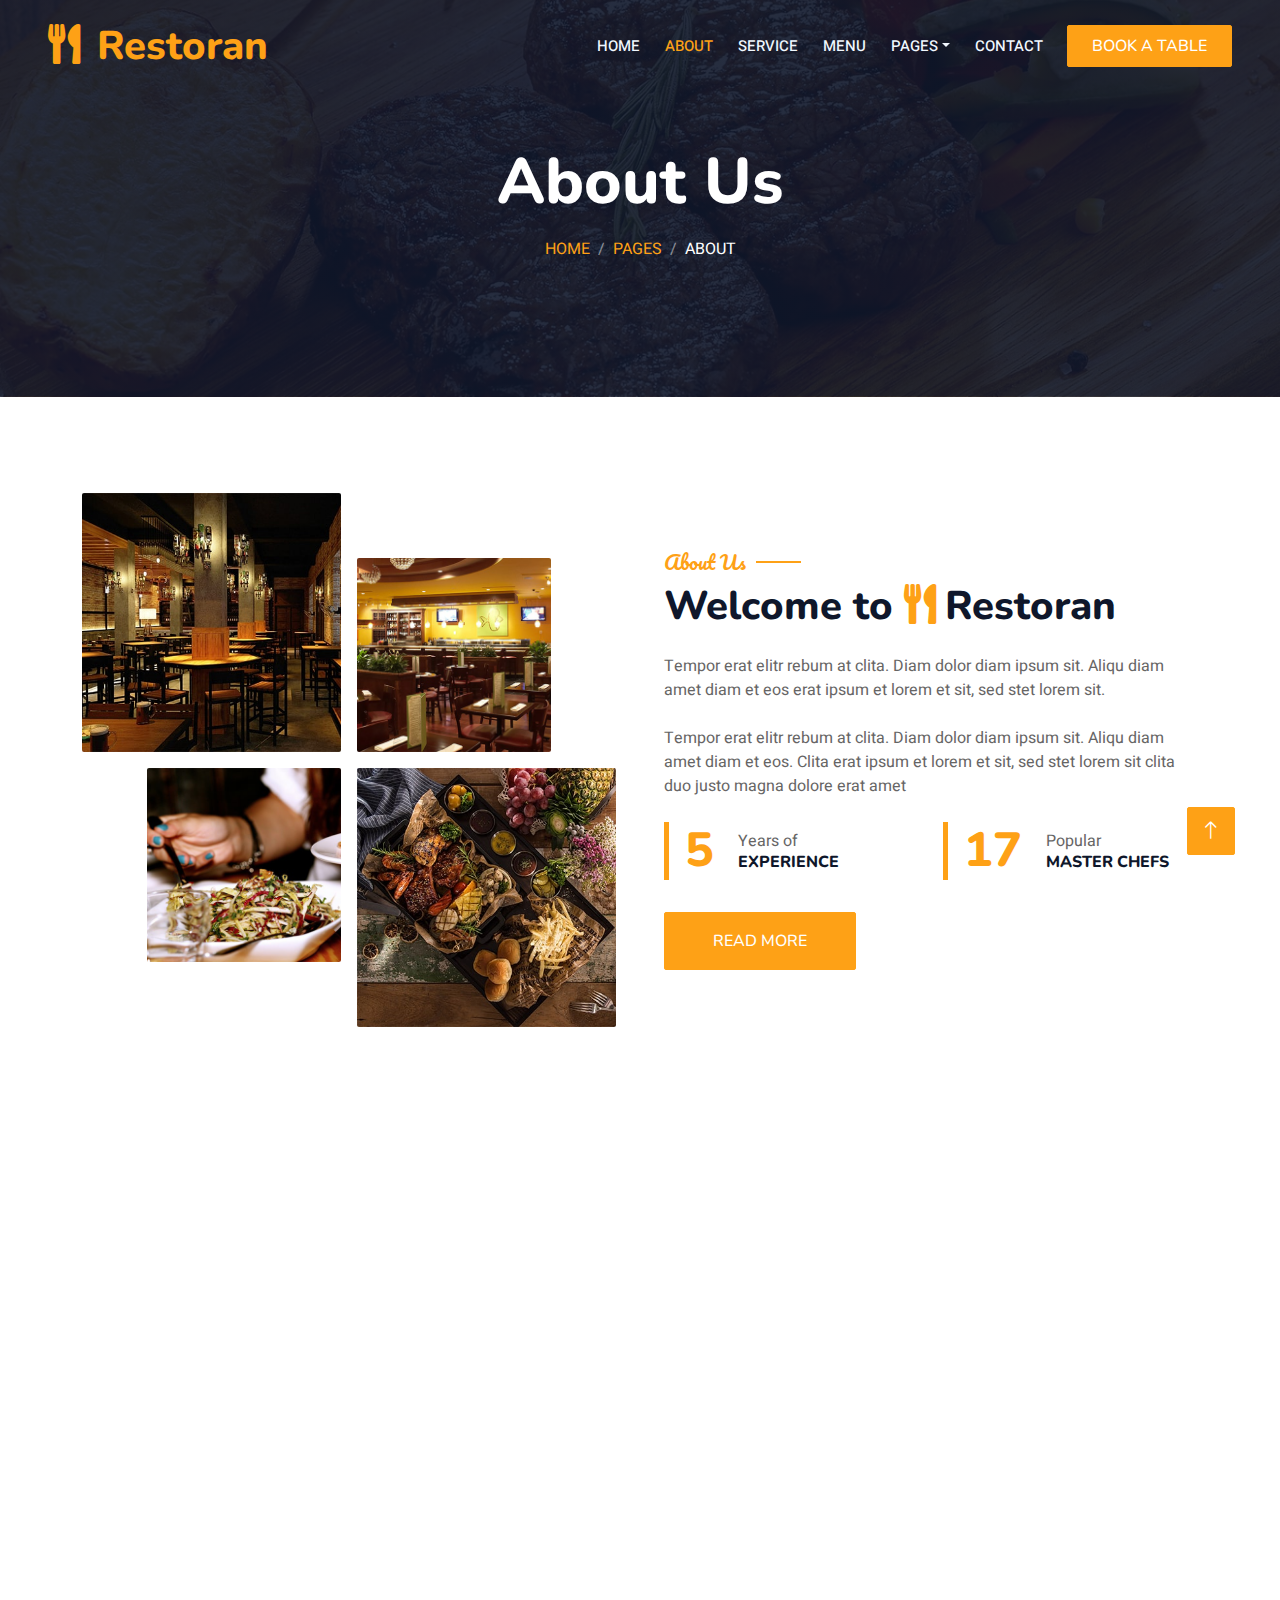
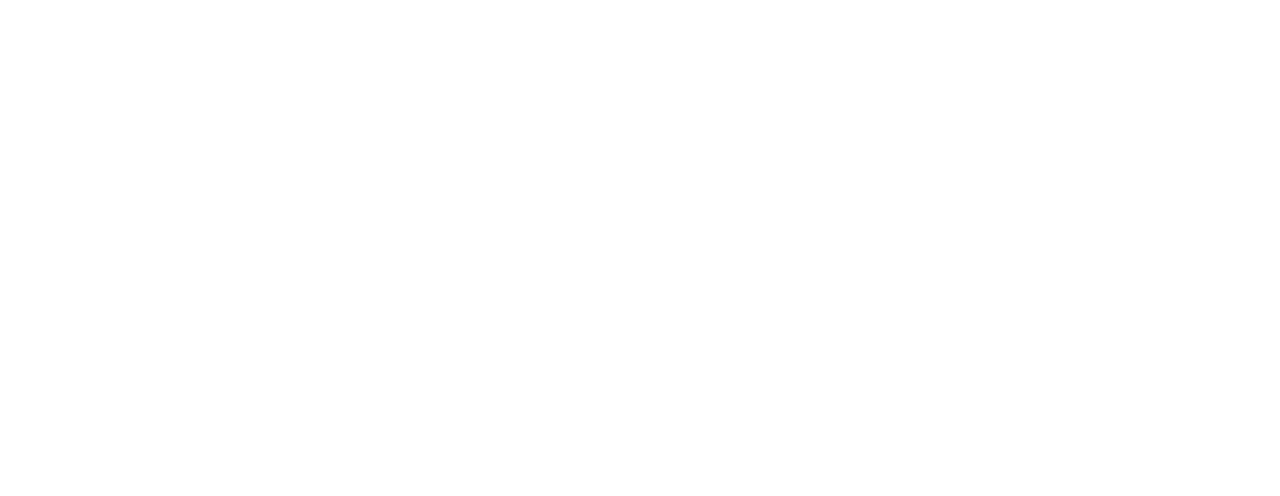
<file: bootstrap-restaurant-template/about.html>
<!DOCTYPE html>
<html lang="en">

<head>
    <meta charset="utf-8">
    <title>Restoran - Bootstrap Restaurant Template</title>
    <meta content="width=device-width, initial-scale=1.0" name="viewport">
    <meta content="" name="keywords">
    <meta content="" name="description">

    <!-- Favicon -->
    <link href="img/favicon.ico" rel="icon">

    <!-- Google Web Fonts -->
    <link rel="preconnect" href="https://fonts.googleapis.com">
    <link rel="preconnect" href="https://fonts.gstatic.com" crossorigin>
    <link href="https://fonts.googleapis.com/css2?family=Heebo:wght@400;500;600&family=Nunito:wght@600;700;800&family=Pacifico&display=swap" rel="stylesheet">

    <!-- Icon Font Stylesheet -->
    <link href="https://cdnjs.cloudflare.com/ajax/libs/font-awesome/5.10.0/css/all.min.css" rel="stylesheet">
    <link href="https://cdn.jsdelivr.net/npm/bootstrap-icons@1.4.1/font/bootstrap-icons.css" rel="stylesheet">

    <!-- Libraries Stylesheet -->
    <link href="lib/animate/animate.min.css" rel="stylesheet">
    <link href="lib/owlcarousel/assets/owl.carousel.min.css" rel="stylesheet">
    <link href="lib/tempusdominus/css/tempusdominus-bootstrap-4.min.css" rel="stylesheet" />

    <!-- Customized Bootstrap Stylesheet -->
    <link href="css/bootstrap.min.css" rel="stylesheet">

    <!-- Template Stylesheet -->
    <link href="css/style.css" rel="stylesheet">
</head>

<body>
    <div class="container-xxl bg-white p-0">
        <!-- Spinner Start -->
        <div id="spinner" class="show bg-white position-fixed translate-middle w-100 vh-100 top-50 start-50 d-flex align-items-center justify-content-center">
            <div class="spinner-border text-primary" style="width: 3rem; height: 3rem;" role="status">
                <span class="sr-only">Loading...</span>
            </div>
        </div>
        <!-- Spinner End -->


        <!-- Navbar & Hero Start -->
        <div class="container-xxl position-relative p-0">
            <nav class="navbar navbar-expand-lg navbar-dark bg-dark px-4 px-lg-5 py-3 py-lg-0">
                <a href="" class="navbar-brand p-0">
                    <h1 class="text-primary m-0"><i class="fa fa-utensils me-3"></i>Restoran</h1>
                    <!-- <img src="img/logo.png" alt="Logo"> -->
                </a>
                <button class="navbar-toggler" type="button" data-bs-toggle="collapse" data-bs-target="#navbarCollapse">
                    <span class="fa fa-bars"></span>
                </button>
                <div class="collapse navbar-collapse" id="navbarCollapse">
                    <div class="navbar-nav ms-auto py-0 pe-4">
                        <a href="index.html" class="nav-item nav-link">Home</a>
                        <a href="about.html" class="nav-item nav-link active">About</a>
                        <a href="service.html" class="nav-item nav-link">Service</a>
                        <a href="menu.html" class="nav-item nav-link">Menu</a>
                        <div class="nav-item dropdown">
                            <a href="#" class="nav-link dropdown-toggle" data-bs-toggle="dropdown">Pages</a>
                            <div class="dropdown-menu m-0">
                                <a href="booking.html" class="dropdown-item">Booking</a>
                                <a href="team.html" class="dropdown-item">Our Team</a>
                                <a href="testimonial.html" class="dropdown-item">Testimonial</a>
                            </div>
                        </div>
                        <a href="contact.html" class="nav-item nav-link">Contact</a>
                    </div>
                    <a href="" class="btn btn-primary py-2 px-4">Book A Table</a>
                </div>
            </nav>

            <div class="container-xxl py-5 bg-dark hero-header mb-5">
                <div class="container text-center my-5 pt-5 pb-4">
                    <h1 class="display-3 text-white mb-3 animated slideInDown">About Us</h1>
                    <nav aria-label="breadcrumb">
                        <ol class="breadcrumb justify-content-center text-uppercase">
                            <li class="breadcrumb-item"><a href="#">Home</a></li>
                            <li class="breadcrumb-item"><a href="#">Pages</a></li>
                            <li class="breadcrumb-item text-white active" aria-current="page">About</li>
                        </ol>
                    </nav>
                </div>
            </div>
        </div>
        <!-- Navbar & Hero End -->


        <!-- About Start -->
        <div class="container-xxl py-5">
            <div class="container">
                <div class="row g-5 align-items-center">
                    <div class="col-lg-6">
                        <div class="row g-3">
                            <div class="col-6 text-start">
                                <img class="img-fluid rounded w-100 wow zoomIn" data-wow-delay="0.1s" src="img/about-1.jpg">
                            </div>
                            <div class="col-6 text-start">
                                <img class="img-fluid rounded w-75 wow zoomIn" data-wow-delay="0.3s" src="img/about-2.jpg" style="margin-top: 25%;">
                            </div>
                            <div class="col-6 text-end">
                                <img class="img-fluid rounded w-75 wow zoomIn" data-wow-delay="0.5s" src="img/about-3.jpg">
                            </div>
                            <div class="col-6 text-end">
                                <img class="img-fluid rounded w-100 wow zoomIn" data-wow-delay="0.7s" src="img/about-4.jpg">
                            </div>
                        </div>
                    </div>
                    <div class="col-lg-6">
                        <h5 class="section-title ff-secondary text-start text-primary fw-normal">About Us</h5>
                        <h1 class="mb-4">Welcome to <i class="fa fa-utensils text-primary me-2"></i>Restoran</h1>
                        <p class="mb-4">Tempor erat elitr rebum at clita. Diam dolor diam ipsum sit. Aliqu diam amet diam et eos erat ipsum et lorem et sit, sed stet lorem sit.</p>
                        <p class="mb-4">Tempor erat elitr rebum at clita. Diam dolor diam ipsum sit. Aliqu diam amet diam et eos. Clita erat ipsum et lorem et sit, sed stet lorem sit clita duo justo magna dolore erat amet</p>
                        <div class="row g-4 mb-4">
                            <div class="col-sm-6">
                                <div class="d-flex align-items-center border-start border-5 border-primary px-3">
                                    <h1 class="flex-shrink-0 display-5 text-primary mb-0" data-toggle="counter-up">15</h1>
                                    <div class="ps-4">
                                        <p class="mb-0">Years of</p>
                                        <h6 class="text-uppercase mb-0">Experience</h6>
                                    </div>
                                </div>
                            </div>
                            <div class="col-sm-6">
                                <div class="d-flex align-items-center border-start border-5 border-primary px-3">
                                    <h1 class="flex-shrink-0 display-5 text-primary mb-0" data-toggle="counter-up">50</h1>
                                    <div class="ps-4">
                                        <p class="mb-0">Popular</p>
                                        <h6 class="text-uppercase mb-0">Master Chefs</h6>
                                    </div>
                                </div>
                            </div>
                        </div>
                        <a class="btn btn-primary py-3 px-5 mt-2" href="">Read More</a>
                    </div>
                </div>
            </div>
        </div>
        <!-- About End -->


        <!-- Team Start -->
        <div class="container-xxl pt-5 pb-3">
            <div class="container">
                <div class="text-center wow fadeInUp" data-wow-delay="0.1s">
                    <h5 class="section-title ff-secondary text-center text-primary fw-normal">Team Members</h5>
                    <h1 class="mb-5">Our Master Chefs</h1>
                </div>
                <div class="row g-4">
                    <div class="col-lg-3 col-md-6 wow fadeInUp" data-wow-delay="0.1s">
                        <div class="team-item text-center rounded overflow-hidden">
                            <div class="rounded-circle overflow-hidden m-4">
                                <img class="img-fluid" src="img/team-1.jpg" alt="">
                            </div>
                            <h5 class="mb-0">Full Name</h5>
                            <small>Designation</small>
                            <div class="d-flex justify-content-center mt-3">
                                <a class="btn btn-square btn-primary mx-1" href=""><i class="fab fa-facebook-f"></i></a>
                                <a class="btn btn-square btn-primary mx-1" href=""><i class="fab fa-twitter"></i></a>
                                <a class="btn btn-square btn-primary mx-1" href=""><i class="fab fa-instagram"></i></a>
                            </div>
                        </div>
                    </div>
                    <div class="col-lg-3 col-md-6 wow fadeInUp" data-wow-delay="0.3s">
                        <div class="team-item text-center rounded overflow-hidden">
                            <div class="rounded-circle overflow-hidden m-4">
                                <img class="img-fluid" src="img/team-2.jpg" alt="">
                            </div>
                            <h5 class="mb-0">Full Name</h5>
                            <small>Designation</small>
                            <div class="d-flex justify-content-center mt-3">
                                <a class="btn btn-square btn-primary mx-1" href=""><i class="fab fa-facebook-f"></i></a>
                                <a class="btn btn-square btn-primary mx-1" href=""><i class="fab fa-twitter"></i></a>
                                <a class="btn btn-square btn-primary mx-1" href=""><i class="fab fa-instagram"></i></a>
                            </div>
                        </div>
                    </div>
                    <div class="col-lg-3 col-md-6 wow fadeInUp" data-wow-delay="0.5s">
                        <div class="team-item text-center rounded overflow-hidden">
                            <div class="rounded-circle overflow-hidden m-4">
                                <img class="img-fluid" src="img/team-3.jpg" alt="">
                            </div>
                            <h5 class="mb-0">Full Name</h5>
                            <small>Designation</small>
                            <div class="d-flex justify-content-center mt-3">
                                <a class="btn btn-square btn-primary mx-1" href=""><i class="fab fa-facebook-f"></i></a>
                                <a class="btn btn-square btn-primary mx-1" href=""><i class="fab fa-twitter"></i></a>
                                <a class="btn btn-square btn-primary mx-1" href=""><i class="fab fa-instagram"></i></a>
                            </div>
                        </div>
                    </div>
                    <div class="col-lg-3 col-md-6 wow fadeInUp" data-wow-delay="0.7s">
                        <div class="team-item text-center rounded overflow-hidden">
                            <div class="rounded-circle overflow-hidden m-4">
                                <img class="img-fluid" src="img/team-4.jpg" alt="">
                            </div>
                            <h5 class="mb-0">Full Name</h5>
                            <small>Designation</small>
                            <div class="d-flex justify-content-center mt-3">
                                <a class="btn btn-square btn-primary mx-1" href=""><i class="fab fa-facebook-f"></i></a>
                                <a class="btn btn-square btn-primary mx-1" href=""><i class="fab fa-twitter"></i></a>
                                <a class="btn btn-square btn-primary mx-1" href=""><i class="fab fa-instagram"></i></a>
                            </div>
                        </div>
                    </div>
                </div>
            </div>
        </div>
        <!-- Team End -->
        

        <!-- Footer Start -->
        <div class="container-fluid bg-dark text-light footer pt-5 mt-5 wow fadeIn" data-wow-delay="0.1s">
            <div class="container py-5">
                <div class="row g-5">
                    <div class="col-lg-3 col-md-6">
                        <h4 class="section-title ff-secondary text-start text-primary fw-normal mb-4">Company</h4>
                        <a class="btn btn-link" href="">About Us</a>
                        <a class="btn btn-link" href="">Contact Us</a>
                        <a class="btn btn-link" href="">Reservation</a>
                        <a class="btn btn-link" href="">Privacy Policy</a>
                        <a class="btn btn-link" href="">Terms & Condition</a>
                    </div>
                    <div class="col-lg-3 col-md-6">
                        <h4 class="section-title ff-secondary text-start text-primary fw-normal mb-4">Contact</h4>
                        <p class="mb-2"><i class="fa fa-map-marker-alt me-3"></i>123 Street, New York, USA</p>
                        <p class="mb-2"><i class="fa fa-phone-alt me-3"></i>+012 345 67890</p>
                        <p class="mb-2"><i class="fa fa-envelope me-3"></i>info@example.com</p>
                        <div class="d-flex pt-2">
                            <a class="btn btn-outline-light btn-social" href=""><i class="fab fa-twitter"></i></a>
                            <a class="btn btn-outline-light btn-social" href=""><i class="fab fa-facebook-f"></i></a>
                            <a class="btn btn-outline-light btn-social" href=""><i class="fab fa-youtube"></i></a>
                            <a class="btn btn-outline-light btn-social" href=""><i class="fab fa-linkedin-in"></i></a>
                        </div>
                    </div>
                    <div class="col-lg-3 col-md-6">
                        <h4 class="section-title ff-secondary text-start text-primary fw-normal mb-4">Opening</h4>
                        <h5 class="text-light fw-normal">Monday - Saturday</h5>
                        <p>09AM - 09PM</p>
                        <h5 class="text-light fw-normal">Sunday</h5>
                        <p>10AM - 08PM</p>
                    </div>
                    <div class="col-lg-3 col-md-6">
                        <h4 class="section-title ff-secondary text-start text-primary fw-normal mb-4">Newsletter</h4>
                        <p>Dolor amet sit justo amet elitr clita ipsum elitr est.</p>
                        <div class="position-relative mx-auto" style="max-width: 400px;">
                            <input class="form-control border-primary w-100 py-3 ps-4 pe-5" type="text" placeholder="Your email">
                            <button type="button" class="btn btn-primary py-2 position-absolute top-0 end-0 mt-2 me-2">SignUp</button>
                        </div>
                    </div>
                </div>
            </div>
            <div class="container">
                <div class="copyright">
                    <div class="row">
                        <div class="col-md-6 text-center text-md-start mb-3 mb-md-0">
                            &copy; <a class="border-bottom" href="#">Your Site Name</a>, All Right Reserved. 
							
							<!--/*** This template is free as long as you keep the footer author’s credit link/attribution link/backlink. If you'd like to use the template without the footer author’s credit link/attribution link/backlink, you can purchase the Credit Removal License from "https://htmlcodex.com/credit-removal". Thank you for your support. ***/-->
							Designed By <a class="border-bottom" href="https://htmlcodex.com">HTML Codex</a>
                        </div>
                        <div class="col-md-6 text-center text-md-end">
                            <div class="footer-menu">
                                <a href="">Home</a>
                                <a href="">Cookies</a>
                                <a href="">Help</a>
                                <a href="">FQAs</a>
                            </div>
                        </div>
                    </div>
                </div>
            </div>
        </div>
        <!-- Footer End -->


        <!-- Back to Top -->
        <a href="#" class="btn btn-lg btn-primary btn-lg-square back-to-top"><i class="bi bi-arrow-up"></i></a>
    </div>

    <!-- JavaScript Libraries -->
    <script src="https://code.jquery.com/jquery-3.4.1.min.js"></script>
    <script src="https://cdn.jsdelivr.net/npm/bootstrap@5.0.0/dist/js/bootstrap.bundle.min.js"></script>
    <script src="lib/wow/wow.min.js"></script>
    <script src="lib/easing/easing.min.js"></script>
    <script src="lib/waypoints/waypoints.min.js"></script>
    <script src="lib/counterup/counterup.min.js"></script>
    <script src="lib/owlcarousel/owl.carousel.min.js"></script>
    <script src="lib/tempusdominus/js/moment.min.js"></script>
    <script src="lib/tempusdominus/js/moment-timezone.min.js"></script>
    <script src="lib/tempusdominus/js/tempusdominus-bootstrap-4.min.js"></script>

    <!-- Template Javascript -->
    <script src="js/main.js"></script>
</body>

</html>
</file>
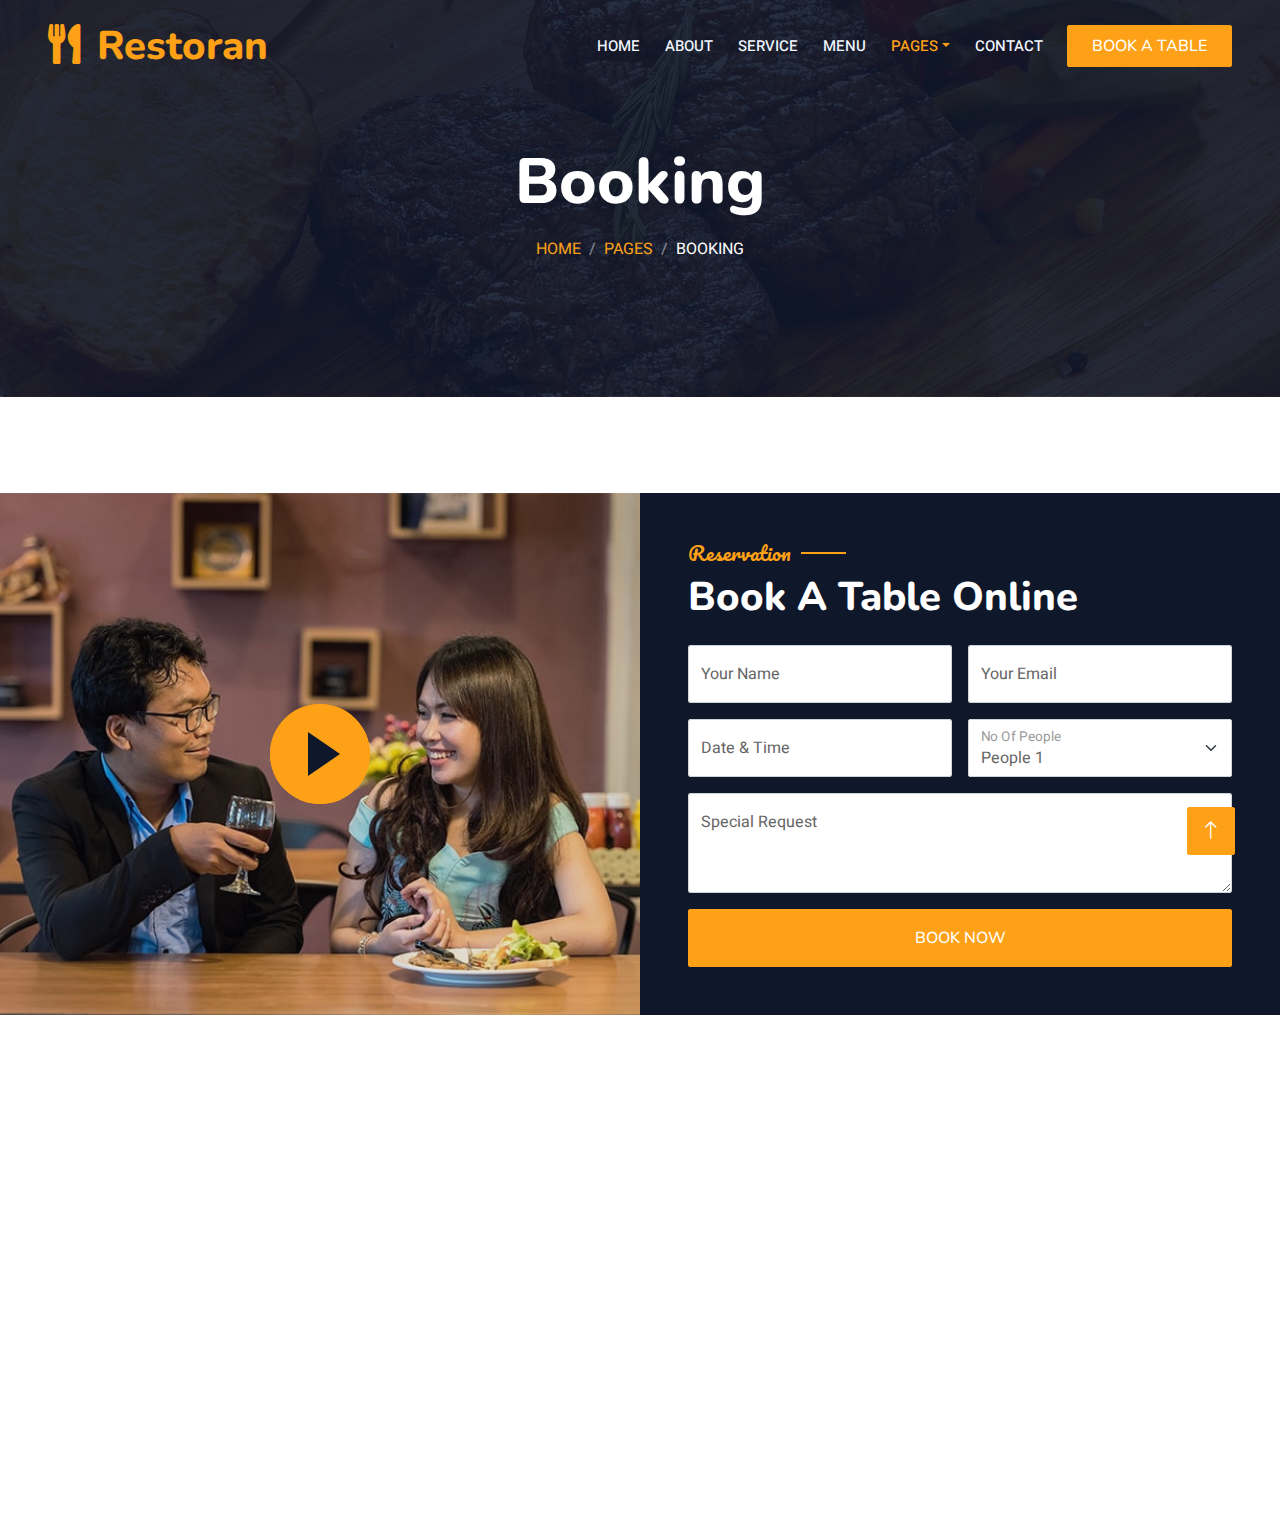
<file: bootstrap-restaurant-template/booking.html>
<!DOCTYPE html>
<html lang="en">

<head>
    <meta charset="utf-8">
    <title>Restoran - Bootstrap Restaurant Template</title>
    <meta content="width=device-width, initial-scale=1.0" name="viewport">
    <meta content="" name="keywords">
    <meta content="" name="description">

    <!-- Favicon -->
    <link href="img/favicon.ico" rel="icon">

    <!-- Google Web Fonts -->
    <link rel="preconnect" href="https://fonts.googleapis.com">
    <link rel="preconnect" href="https://fonts.gstatic.com" crossorigin>
    <link href="https://fonts.googleapis.com/css2?family=Heebo:wght@400;500;600&family=Nunito:wght@600;700;800&family=Pacifico&display=swap" rel="stylesheet">

    <!-- Icon Font Stylesheet -->
    <link href="https://cdnjs.cloudflare.com/ajax/libs/font-awesome/5.10.0/css/all.min.css" rel="stylesheet">
    <link href="https://cdn.jsdelivr.net/npm/bootstrap-icons@1.4.1/font/bootstrap-icons.css" rel="stylesheet">

    <!-- Libraries Stylesheet -->
    <link href="lib/animate/animate.min.css" rel="stylesheet">
    <link href="lib/owlcarousel/assets/owl.carousel.min.css" rel="stylesheet">
    <link href="lib/tempusdominus/css/tempusdominus-bootstrap-4.min.css" rel="stylesheet" />

    <!-- Customized Bootstrap Stylesheet -->
    <link href="css/bootstrap.min.css" rel="stylesheet">

    <!-- Template Stylesheet -->
    <link href="css/style.css" rel="stylesheet">
</head>

<body>
    <div class="container-xxl bg-white p-0">
        <!-- Spinner Start -->
        <div id="spinner" class="show bg-white position-fixed translate-middle w-100 vh-100 top-50 start-50 d-flex align-items-center justify-content-center">
            <div class="spinner-border text-primary" style="width: 3rem; height: 3rem;" role="status">
                <span class="sr-only">Loading...</span>
            </div>
        </div>
        <!-- Spinner End -->


        <!-- Navbar & Hero Start -->
        <div class="container-xxl position-relative p-0">
            <nav class="navbar navbar-expand-lg navbar-dark bg-dark px-4 px-lg-5 py-3 py-lg-0">
                <a href="" class="navbar-brand p-0">
                    <h1 class="text-primary m-0"><i class="fa fa-utensils me-3"></i>Restoran</h1>
                    <!-- <img src="img/logo.png" alt="Logo"> -->
                </a>
                <button class="navbar-toggler" type="button" data-bs-toggle="collapse" data-bs-target="#navbarCollapse">
                    <span class="fa fa-bars"></span>
                </button>
                <div class="collapse navbar-collapse" id="navbarCollapse">
                    <div class="navbar-nav ms-auto py-0 pe-4">
                        <a href="index.html" class="nav-item nav-link">Home</a>
                        <a href="about.html" class="nav-item nav-link">About</a>
                        <a href="service.html" class="nav-item nav-link">Service</a>
                        <a href="menu.html" class="nav-item nav-link">Menu</a>
                        <div class="nav-item dropdown">
                            <a href="#" class="nav-link dropdown-toggle active" data-bs-toggle="dropdown">Pages</a>
                            <div class="dropdown-menu m-0">
                                <a href="booking.html" class="dropdown-item active">Booking</a>
                                <a href="team.html" class="dropdown-item">Our Team</a>
                                <a href="testimonial.html" class="dropdown-item">Testimonial</a>
                            </div>
                        </div>
                        <a href="contact.html" class="nav-item nav-link">Contact</a>
                    </div>
                    <a href="" class="btn btn-primary py-2 px-4">Book A Table</a>
                </div>
            </nav>

            <div class="container-xxl py-5 bg-dark hero-header mb-5">
                <div class="container text-center my-5 pt-5 pb-4">
                    <h1 class="display-3 text-white mb-3 animated slideInDown">Booking</h1>
                    <nav aria-label="breadcrumb">
                        <ol class="breadcrumb justify-content-center text-uppercase">
                            <li class="breadcrumb-item"><a href="#">Home</a></li>
                            <li class="breadcrumb-item"><a href="#">Pages</a></li>
                            <li class="breadcrumb-item text-white active" aria-current="page">Booking</li>
                        </ol>
                    </nav>
                </div>
            </div>
        </div>
        <!-- Navbar & Hero End -->


        <!-- Reservation Start -->
        <div class="container-xxl py-5 px-0 wow fadeInUp" data-wow-delay="0.1s">
            <div class="row g-0">
                <div class="col-md-6">
                    <div class="video">
                        <button type="button" class="btn-play" data-bs-toggle="modal" data-src="https://www.youtube.com/embed/DWRcNpR6Kdc" data-bs-target="#videoModal">
                            <span></span>
                        </button>
                    </div>
                </div>
                <div class="col-md-6 bg-dark d-flex align-items-center">
                    <div class="p-5 wow fadeInUp" data-wow-delay="0.2s">
                        <h5 class="section-title ff-secondary text-start text-primary fw-normal">Reservation</h5>
                        <h1 class="text-white mb-4">Book A Table Online</h1>
                        <form>
                            <div class="row g-3">
                                <div class="col-md-6">
                                    <div class="form-floating">
                                        <input type="text" class="form-control" id="name" placeholder="Your Name">
                                        <label for="name">Your Name</label>
                                    </div>
                                </div>
                                <div class="col-md-6">
                                    <div class="form-floating">
                                        <input type="email" class="form-control" id="email" placeholder="Your Email">
                                        <label for="email">Your Email</label>
                                    </div>
                                </div>
                                <div class="col-md-6">
                                    <div class="form-floating date" id="date3" data-target-input="nearest">
                                        <input type="text" class="form-control datetimepicker-input" id="datetime" placeholder="Date & Time" data-target="#date3" data-toggle="datetimepicker" />
                                        <label for="datetime">Date & Time</label>
                                    </div>
                                </div>
                                <div class="col-md-6">
                                    <div class="form-floating">
                                        <select class="form-select" id="select1">
                                          <option value="1">People 1</option>
                                          <option value="2">People 2</option>
                                          <option value="3">People 3</option>
                                        </select>
                                        <label for="select1">No Of People</label>
                                      </div>
                                </div>
                                <div class="col-12">
                                    <div class="form-floating">
                                        <textarea class="form-control" placeholder="Special Request" id="message" style="height: 100px"></textarea>
                                        <label for="message">Special Request</label>
                                    </div>
                                </div>
                                <div class="col-12">
                                    <button class="btn btn-primary w-100 py-3" type="submit">Book Now</button>
                                </div>
                            </div>
                        </form>
                    </div>
                </div>
            </div>
        </div>

        <div class="modal fade" id="videoModal" tabindex="-1" aria-labelledby="exampleModalLabel" aria-hidden="true">
            <div class="modal-dialog">
                <div class="modal-content rounded-0">
                    <div class="modal-header">
                        <h5 class="modal-title" id="exampleModalLabel">Youtube Video</h5>
                        <button type="button" class="btn-close" data-bs-dismiss="modal" aria-label="Close"></button>
                    </div>
                    <div class="modal-body">
                        <!-- 16:9 aspect ratio -->
                        <div class="ratio ratio-16x9">
                            <iframe class="embed-responsive-item" src="" id="video" allowfullscreen allowscriptaccess="always"
                                allow="autoplay"></iframe>
                        </div>
                    </div>
                </div>
            </div>
        </div>
        <!-- Reservation Start -->
        

        <!-- Footer Start -->
        <div class="container-fluid bg-dark text-light footer pt-5 mt-5 wow fadeIn" data-wow-delay="0.1s">
            <div class="container py-5">
                <div class="row g-5">
                    <div class="col-lg-3 col-md-6">
                        <h4 class="section-title ff-secondary text-start text-primary fw-normal mb-4">Company</h4>
                        <a class="btn btn-link" href="">About Us</a>
                        <a class="btn btn-link" href="">Contact Us</a>
                        <a class="btn btn-link" href="">Reservation</a>
                        <a class="btn btn-link" href="">Privacy Policy</a>
                        <a class="btn btn-link" href="">Terms & Condition</a>
                    </div>
                    <div class="col-lg-3 col-md-6">
                        <h4 class="section-title ff-secondary text-start text-primary fw-normal mb-4">Contact</h4>
                        <p class="mb-2"><i class="fa fa-map-marker-alt me-3"></i>123 Street, New York, USA</p>
                        <p class="mb-2"><i class="fa fa-phone-alt me-3"></i>+012 345 67890</p>
                        <p class="mb-2"><i class="fa fa-envelope me-3"></i>info@example.com</p>
                        <div class="d-flex pt-2">
                            <a class="btn btn-outline-light btn-social" href=""><i class="fab fa-twitter"></i></a>
                            <a class="btn btn-outline-light btn-social" href=""><i class="fab fa-facebook-f"></i></a>
                            <a class="btn btn-outline-light btn-social" href=""><i class="fab fa-youtube"></i></a>
                            <a class="btn btn-outline-light btn-social" href=""><i class="fab fa-linkedin-in"></i></a>
                        </div>
                    </div>
                    <div class="col-lg-3 col-md-6">
                        <h4 class="section-title ff-secondary text-start text-primary fw-normal mb-4">Opening</h4>
                        <h5 class="text-light fw-normal">Monday - Saturday</h5>
                        <p>09AM - 09PM</p>
                        <h5 class="text-light fw-normal">Sunday</h5>
                        <p>10AM - 08PM</p>
                    </div>
                    <div class="col-lg-3 col-md-6">
                        <h4 class="section-title ff-secondary text-start text-primary fw-normal mb-4">Newsletter</h4>
                        <p>Dolor amet sit justo amet elitr clita ipsum elitr est.</p>
                        <div class="position-relative mx-auto" style="max-width: 400px;">
                            <input class="form-control border-primary w-100 py-3 ps-4 pe-5" type="text" placeholder="Your email">
                            <button type="button" class="btn btn-primary py-2 position-absolute top-0 end-0 mt-2 me-2">SignUp</button>
                        </div>
                    </div>
                </div>
            </div>
            <div class="container">
                <div class="copyright">
                    <div class="row">
                        <div class="col-md-6 text-center text-md-start mb-3 mb-md-0">
                            &copy; <a class="border-bottom" href="#">Your Site Name</a>, All Right Reserved. 
							
							<!--/*** This template is free as long as you keep the footer author’s credit link/attribution link/backlink. If you'd like to use the template without the footer author’s credit link/attribution link/backlink, you can purchase the Credit Removal License from "https://htmlcodex.com/credit-removal". Thank you for your support. ***/-->
							Designed By <a class="border-bottom" href="https://htmlcodex.com">HTML Codex</a>
                        </div>
                        <div class="col-md-6 text-center text-md-end">
                            <div class="footer-menu">
                                <a href="">Home</a>
                                <a href="">Cookies</a>
                                <a href="">Help</a>
                                <a href="">FQAs</a>
                            </div>
                        </div>
                    </div>
                </div>
            </div>
        </div>
        <!-- Footer End -->


        <!-- Back to Top -->
        <a href="#" class="btn btn-lg btn-primary btn-lg-square back-to-top"><i class="bi bi-arrow-up"></i></a>
    </div>

    <!-- JavaScript Libraries -->
    <script src="https://code.jquery.com/jquery-3.4.1.min.js"></script>
    <script src="https://cdn.jsdelivr.net/npm/bootstrap@5.0.0/dist/js/bootstrap.bundle.min.js"></script>
    <script src="lib/wow/wow.min.js"></script>
    <script src="lib/easing/easing.min.js"></script>
    <script src="lib/waypoints/waypoints.min.js"></script>
    <script src="lib/counterup/counterup.min.js"></script>
    <script src="lib/owlcarousel/owl.carousel.min.js"></script>
    <script src="lib/tempusdominus/js/moment.min.js"></script>
    <script src="lib/tempusdominus/js/moment-timezone.min.js"></script>
    <script src="lib/tempusdominus/js/tempusdominus-bootstrap-4.min.js"></script>

    <!-- Template Javascript -->
    <script src="js/main.js"></script>
</body>

</html>
</file>
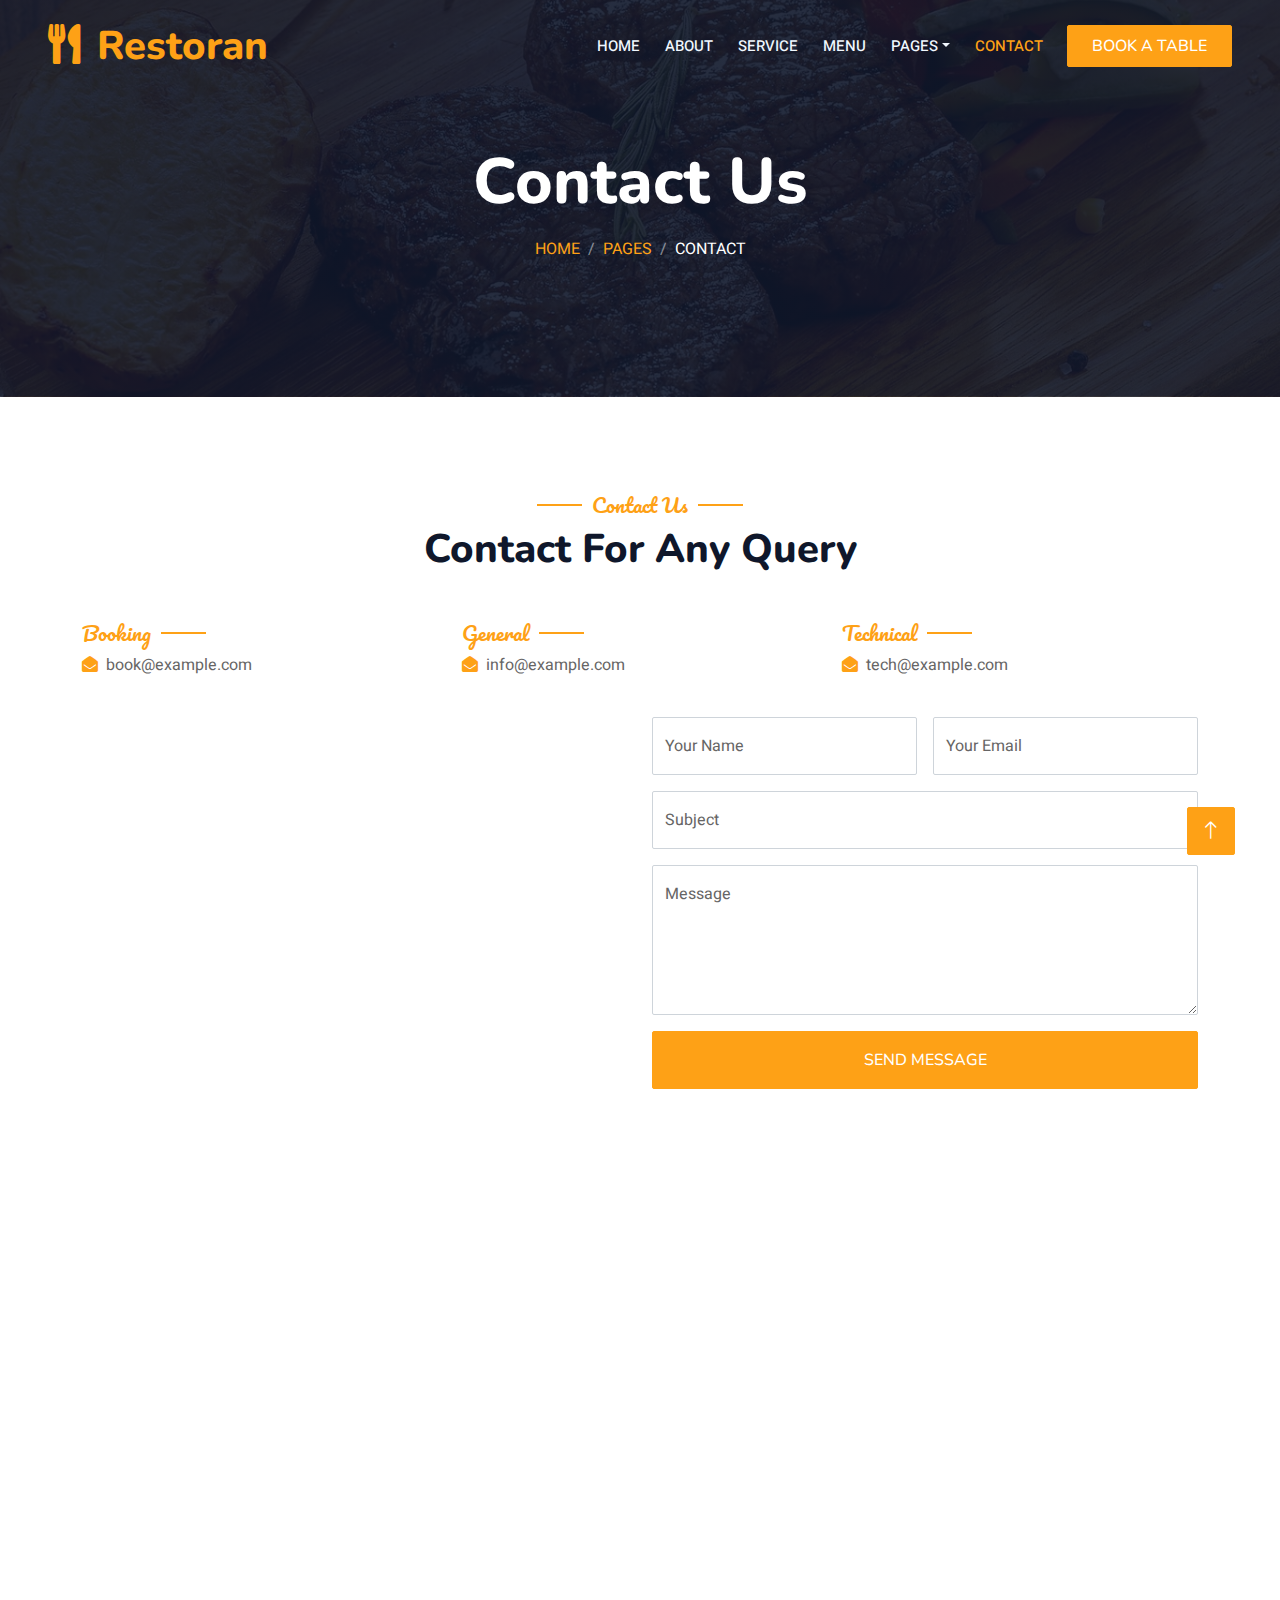
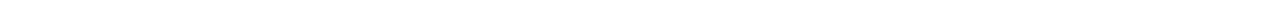
<file: bootstrap-restaurant-template/contact.html>
<!DOCTYPE html>
<html lang="en">

<head>
    <meta charset="utf-8">
    <title>Restoran - Bootstrap Restaurant Template</title>
    <meta content="width=device-width, initial-scale=1.0" name="viewport">
    <meta content="" name="keywords">
    <meta content="" name="description">

    <!-- Favicon -->
    <link href="img/favicon.ico" rel="icon">

    <!-- Google Web Fonts -->
    <link rel="preconnect" href="https://fonts.googleapis.com">
    <link rel="preconnect" href="https://fonts.gstatic.com" crossorigin>
    <link href="https://fonts.googleapis.com/css2?family=Heebo:wght@400;500;600&family=Nunito:wght@600;700;800&family=Pacifico&display=swap" rel="stylesheet">

    <!-- Icon Font Stylesheet -->
    <link href="https://cdnjs.cloudflare.com/ajax/libs/font-awesome/5.10.0/css/all.min.css" rel="stylesheet">
    <link href="https://cdn.jsdelivr.net/npm/bootstrap-icons@1.4.1/font/bootstrap-icons.css" rel="stylesheet">

    <!-- Libraries Stylesheet -->
    <link href="lib/animate/animate.min.css" rel="stylesheet">
    <link href="lib/owlcarousel/assets/owl.carousel.min.css" rel="stylesheet">
    <link href="lib/tempusdominus/css/tempusdominus-bootstrap-4.min.css" rel="stylesheet" />

    <!-- Customized Bootstrap Stylesheet -->
    <link href="css/bootstrap.min.css" rel="stylesheet">

    <!-- Template Stylesheet -->
    <link href="css/style.css" rel="stylesheet">
</head>

<body>
    <div class="container-xxl bg-white p-0">
        <!-- Spinner Start -->
        <div id="spinner" class="show bg-white position-fixed translate-middle w-100 vh-100 top-50 start-50 d-flex align-items-center justify-content-center">
            <div class="spinner-border text-primary" style="width: 3rem; height: 3rem;" role="status">
                <span class="sr-only">Loading...</span>
            </div>
        </div>
        <!-- Spinner End -->


        <!-- Navbar & Hero Start -->
        <div class="container-xxl position-relative p-0">
            <nav class="navbar navbar-expand-lg navbar-dark bg-dark px-4 px-lg-5 py-3 py-lg-0">
                <a href="" class="navbar-brand p-0">
                    <h1 class="text-primary m-0"><i class="fa fa-utensils me-3"></i>Restoran</h1>
                    <!-- <img src="img/logo.png" alt="Logo"> -->
                </a>
                <button class="navbar-toggler" type="button" data-bs-toggle="collapse" data-bs-target="#navbarCollapse">
                    <span class="fa fa-bars"></span>
                </button>
                <div class="collapse navbar-collapse" id="navbarCollapse">
                    <div class="navbar-nav ms-auto py-0 pe-4">
                        <a href="index.html" class="nav-item nav-link">Home</a>
                        <a href="about.html" class="nav-item nav-link">About</a>
                        <a href="service.html" class="nav-item nav-link">Service</a>
                        <a href="menu.html" class="nav-item nav-link">Menu</a>
                        <div class="nav-item dropdown">
                            <a href="#" class="nav-link dropdown-toggle" data-bs-toggle="dropdown">Pages</a>
                            <div class="dropdown-menu m-0">
                                <a href="booking.html" class="dropdown-item">Booking</a>
                                <a href="team.html" class="dropdown-item">Our Team</a>
                                <a href="testimonial.html" class="dropdown-item">Testimonial</a>
                            </div>
                        </div>
                        <a href="contact.html" class="nav-item nav-link active">Contact</a>
                    </div>
                    <a href="" class="btn btn-primary py-2 px-4">Book A Table</a>
                </div>
            </nav>

            <div class="container-xxl py-5 bg-dark hero-header mb-5">
                <div class="container text-center my-5 pt-5 pb-4">
                    <h1 class="display-3 text-white mb-3 animated slideInDown">Contact Us</h1>
                    <nav aria-label="breadcrumb">
                        <ol class="breadcrumb justify-content-center text-uppercase">
                            <li class="breadcrumb-item"><a href="#">Home</a></li>
                            <li class="breadcrumb-item"><a href="#">Pages</a></li>
                            <li class="breadcrumb-item text-white active" aria-current="page">Contact</li>
                        </ol>
                    </nav>
                </div>
            </div>
        </div>
        <!-- Navbar & Hero End -->


        <!-- Contact Start -->
        <div class="container-xxl py-5">
            <div class="container">
                <div class="text-center wow fadeInUp" data-wow-delay="0.1s">
                    <h5 class="section-title ff-secondary text-center text-primary fw-normal">Contact Us</h5>
                    <h1 class="mb-5">Contact For Any Query</h1>
                </div>
                <div class="row g-4">
                    <div class="col-12">
                        <div class="row gy-4">
                            <div class="col-md-4">
                                <h5 class="section-title ff-secondary fw-normal text-start text-primary">Booking</h5>
                                <p><i class="fa fa-envelope-open text-primary me-2"></i>book@example.com</p>
                            </div>
                            <div class="col-md-4">
                                <h5 class="section-title ff-secondary fw-normal text-start text-primary">General</h5>
                                <p><i class="fa fa-envelope-open text-primary me-2"></i>info@example.com</p>
                            </div>
                            <div class="col-md-4">
                                <h5 class="section-title ff-secondary fw-normal text-start text-primary">Technical</h5>
                                <p><i class="fa fa-envelope-open text-primary me-2"></i>tech@example.com</p>
                            </div>
                        </div>
                    </div>
                    <div class="col-md-6 wow fadeIn" data-wow-delay="0.1s">
                        <iframe class="position-relative rounded w-100 h-100"
                            src="https://www.google.com/maps/embed?pb=!1m18!1m12!1m3!1d3001156.4288297426!2d-78.01371936852176!3d42.72876761954724!2m3!1f0!2f0!3f0!3m2!1i1024!2i768!4f13.1!3m3!1m2!1s0x4ccc4bf0f123a5a9%3A0xddcfc6c1de189567!2sNew%20York%2C%20USA!5e0!3m2!1sen!2sbd!4v1603794290143!5m2!1sen!2sbd"
                            frameborder="0" style="min-height: 350px; border:0;" allowfullscreen="" aria-hidden="false"
                            tabindex="0"></iframe>
                    </div>
                    <div class="col-md-6">
                        <div class="wow fadeInUp" data-wow-delay="0.2s">
                            <form>
                                <div class="row g-3">
                                    <div class="col-md-6">
                                        <div class="form-floating">
                                            <input type="text" class="form-control" id="name" placeholder="Your Name">
                                            <label for="name">Your Name</label>
                                        </div>
                                    </div>
                                    <div class="col-md-6">
                                        <div class="form-floating">
                                            <input type="email" class="form-control" id="email" placeholder="Your Email">
                                            <label for="email">Your Email</label>
                                        </div>
                                    </div>
                                    <div class="col-12">
                                        <div class="form-floating">
                                            <input type="text" class="form-control" id="subject" placeholder="Subject">
                                            <label for="subject">Subject</label>
                                        </div>
                                    </div>
                                    <div class="col-12">
                                        <div class="form-floating">
                                            <textarea class="form-control" placeholder="Leave a message here" id="message" style="height: 150px"></textarea>
                                            <label for="message">Message</label>
                                        </div>
                                    </div>
                                    <div class="col-12">
                                        <button class="btn btn-primary w-100 py-3" type="submit">Send Message</button>
                                    </div>
                                </div>
                            </form>
                        </div>
                    </div>
                </div>
            </div>
        </div>
        <!-- Contact End -->


        <!-- Footer Start -->
        <div class="container-fluid bg-dark text-light footer pt-5 mt-5 wow fadeIn" data-wow-delay="0.1s">
            <div class="container py-5">
                <div class="row g-5">
                    <div class="col-lg-3 col-md-6">
                        <h4 class="section-title ff-secondary text-start text-primary fw-normal mb-4">Company</h4>
                        <a class="btn btn-link" href="">About Us</a>
                        <a class="btn btn-link" href="">Contact Us</a>
                        <a class="btn btn-link" href="">Reservation</a>
                        <a class="btn btn-link" href="">Privacy Policy</a>
                        <a class="btn btn-link" href="">Terms & Condition</a>
                    </div>
                    <div class="col-lg-3 col-md-6">
                        <h4 class="section-title ff-secondary text-start text-primary fw-normal mb-4">Contact</h4>
                        <p class="mb-2"><i class="fa fa-map-marker-alt me-3"></i>123 Street, New York, USA</p>
                        <p class="mb-2"><i class="fa fa-phone-alt me-3"></i>+012 345 67890</p>
                        <p class="mb-2"><i class="fa fa-envelope me-3"></i>info@example.com</p>
                        <div class="d-flex pt-2">
                            <a class="btn btn-outline-light btn-social" href=""><i class="fab fa-twitter"></i></a>
                            <a class="btn btn-outline-light btn-social" href=""><i class="fab fa-facebook-f"></i></a>
                            <a class="btn btn-outline-light btn-social" href=""><i class="fab fa-youtube"></i></a>
                            <a class="btn btn-outline-light btn-social" href=""><i class="fab fa-linkedin-in"></i></a>
                        </div>
                    </div>
                    <div class="col-lg-3 col-md-6">
                        <h4 class="section-title ff-secondary text-start text-primary fw-normal mb-4">Opening</h4>
                        <h5 class="text-light fw-normal">Monday - Saturday</h5>
                        <p>09AM - 09PM</p>
                        <h5 class="text-light fw-normal">Sunday</h5>
                        <p>10AM - 08PM</p>
                    </div>
                    <div class="col-lg-3 col-md-6">
                        <h4 class="section-title ff-secondary text-start text-primary fw-normal mb-4">Newsletter</h4>
                        <p>Dolor amet sit justo amet elitr clita ipsum elitr est.</p>
                        <div class="position-relative mx-auto" style="max-width: 400px;">
                            <input class="form-control border-primary w-100 py-3 ps-4 pe-5" type="text" placeholder="Your email">
                            <button type="button" class="btn btn-primary py-2 position-absolute top-0 end-0 mt-2 me-2">SignUp</button>
                        </div>
                    </div>
                </div>
            </div>
            <div class="container">
                <div class="copyright">
                    <div class="row">
                        <div class="col-md-6 text-center text-md-start mb-3 mb-md-0">
                            &copy; <a class="border-bottom" href="#">Your Site Name</a>, All Right Reserved. 
							
							<!--/*** This template is free as long as you keep the footer author’s credit link/attribution link/backlink. If you'd like to use the template without the footer author’s credit link/attribution link/backlink, you can purchase the Credit Removal License from "https://htmlcodex.com/credit-removal". Thank you for your support. ***/-->
							Designed By <a class="border-bottom" href="https://htmlcodex.com">HTML Codex</a>
                        </div>
                        <div class="col-md-6 text-center text-md-end">
                            <div class="footer-menu">
                                <a href="">Home</a>
                                <a href="">Cookies</a>
                                <a href="">Help</a>
                                <a href="">FQAs</a>
                            </div>
                        </div>
                    </div>
                </div>
            </div>
        </div>
        <!-- Footer End -->


        <!-- Back to Top -->
        <a href="#" class="btn btn-lg btn-primary btn-lg-square back-to-top"><i class="bi bi-arrow-up"></i></a>
    </div>

    <!-- JavaScript Libraries -->
    <script src="https://code.jquery.com/jquery-3.4.1.min.js"></script>
    <script src="https://cdn.jsdelivr.net/npm/bootstrap@5.0.0/dist/js/bootstrap.bundle.min.js"></script>
    <script src="lib/wow/wow.min.js"></script>
    <script src="lib/easing/easing.min.js"></script>
    <script src="lib/waypoints/waypoints.min.js"></script>
    <script src="lib/counterup/counterup.min.js"></script>
    <script src="lib/owlcarousel/owl.carousel.min.js"></script>
    <script src="lib/tempusdominus/js/moment.min.js"></script>
    <script src="lib/tempusdominus/js/moment-timezone.min.js"></script>
    <script src="lib/tempusdominus/js/tempusdominus-bootstrap-4.min.js"></script>

    <!-- Template Javascript -->
    <script src="js/main.js"></script>
</body>

</html>
</file>
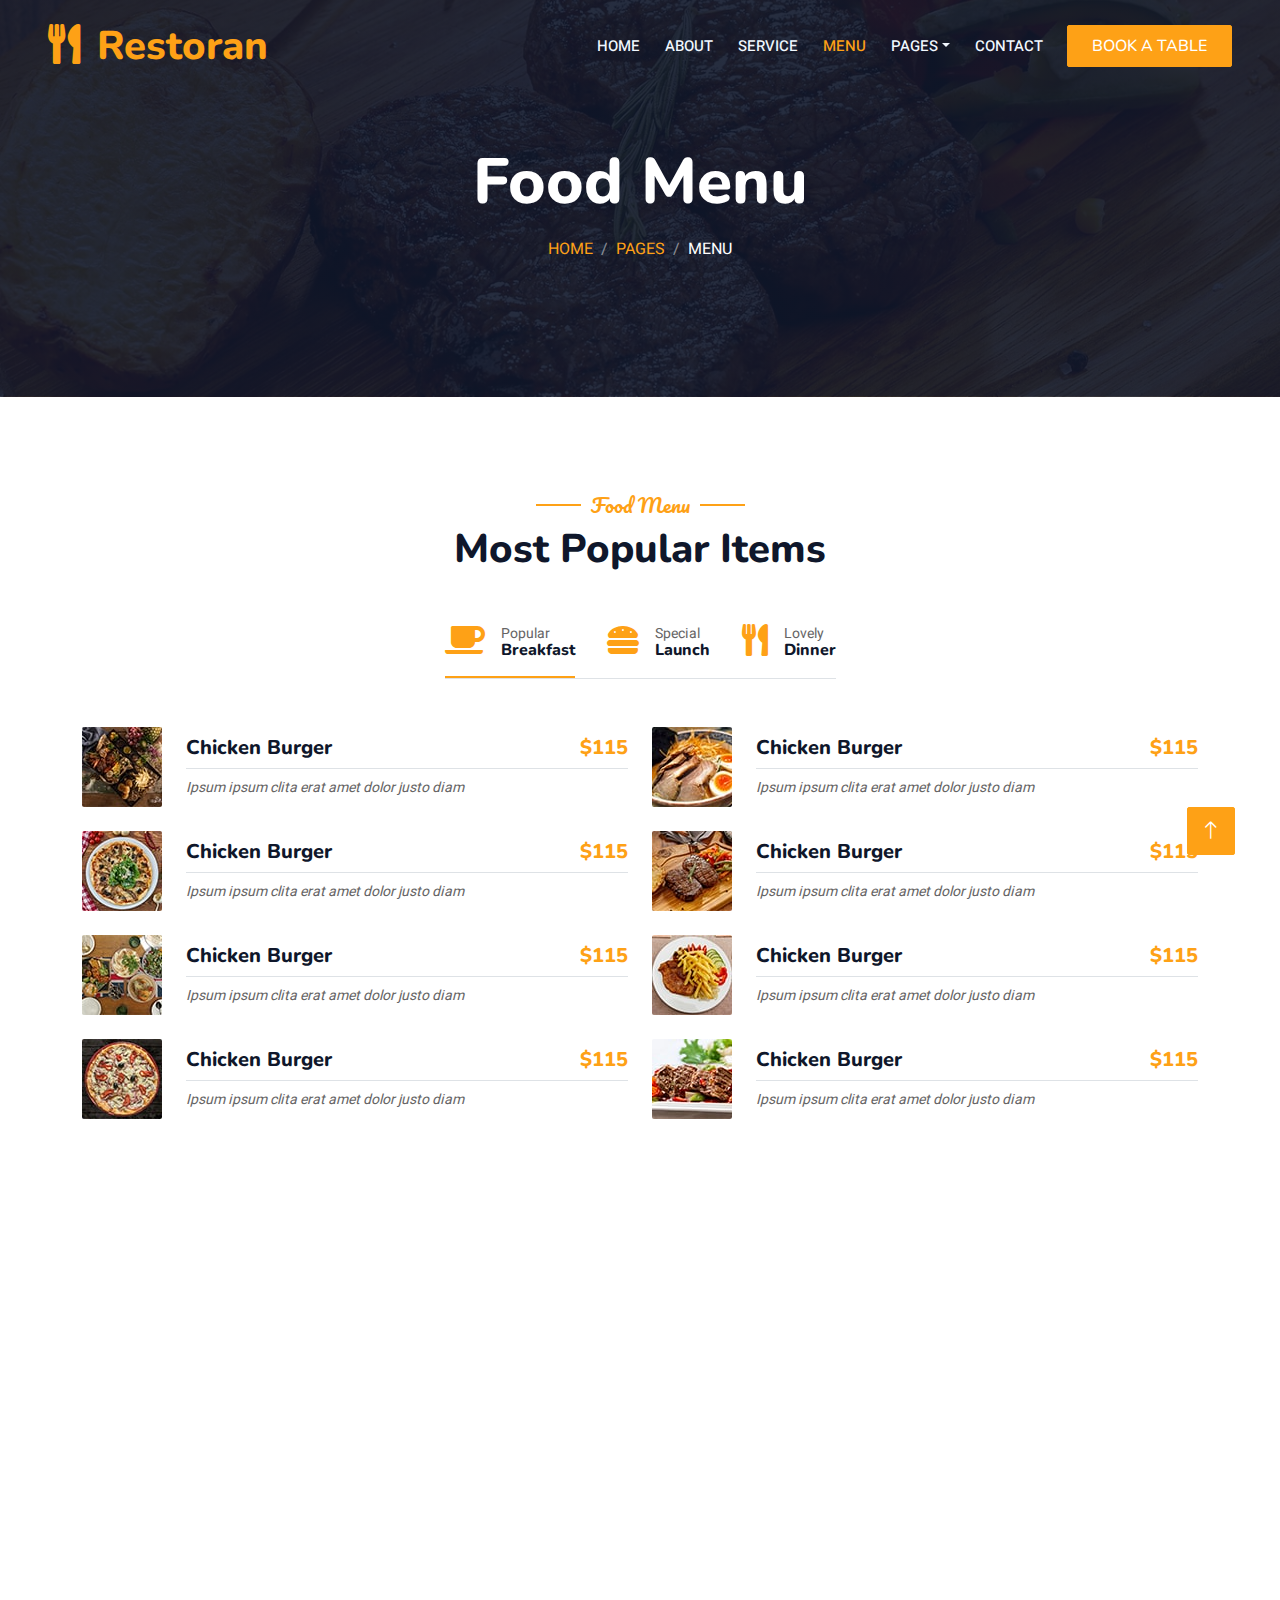
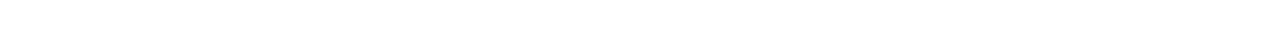
<file: bootstrap-restaurant-template/menu.html>
<!DOCTYPE html>
<html lang="en">

<head>
    <meta charset="utf-8">
    <title>Restoran - Bootstrap Restaurant Template</title>
    <meta content="width=device-width, initial-scale=1.0" name="viewport">
    <meta content="" name="keywords">
    <meta content="" name="description">

    <!-- Favicon -->
    <link href="img/favicon.ico" rel="icon">

    <!-- Google Web Fonts -->
    <link rel="preconnect" href="https://fonts.googleapis.com">
    <link rel="preconnect" href="https://fonts.gstatic.com" crossorigin>
    <link href="https://fonts.googleapis.com/css2?family=Heebo:wght@400;500;600&family=Nunito:wght@600;700;800&family=Pacifico&display=swap" rel="stylesheet">

    <!-- Icon Font Stylesheet -->
    <link href="https://cdnjs.cloudflare.com/ajax/libs/font-awesome/5.10.0/css/all.min.css" rel="stylesheet">
    <link href="https://cdn.jsdelivr.net/npm/bootstrap-icons@1.4.1/font/bootstrap-icons.css" rel="stylesheet">

    <!-- Libraries Stylesheet -->
    <link href="lib/animate/animate.min.css" rel="stylesheet">
    <link href="lib/owlcarousel/assets/owl.carousel.min.css" rel="stylesheet">
    <link href="lib/tempusdominus/css/tempusdominus-bootstrap-4.min.css" rel="stylesheet" />

    <!-- Customized Bootstrap Stylesheet -->
    <link href="css/bootstrap.min.css" rel="stylesheet">

    <!-- Template Stylesheet -->
    <link href="css/style.css" rel="stylesheet">
</head>

<body>
    <div class="container-xxl bg-white p-0">
        <!-- Spinner Start -->
        <div id="spinner" class="show bg-white position-fixed translate-middle w-100 vh-100 top-50 start-50 d-flex align-items-center justify-content-center">
            <div class="spinner-border text-primary" style="width: 3rem; height: 3rem;" role="status">
                <span class="sr-only">Loading...</span>
            </div>
        </div>
        <!-- Spinner End -->


        <!-- Navbar & Hero Start -->
        <div class="container-xxl position-relative p-0">
            <nav class="navbar navbar-expand-lg navbar-dark bg-dark px-4 px-lg-5 py-3 py-lg-0">
                <a href="" class="navbar-brand p-0">
                    <h1 class="text-primary m-0"><i class="fa fa-utensils me-3"></i>Restoran</h1>
                    <!-- <img src="img/logo.png" alt="Logo"> -->
                </a>
                <button class="navbar-toggler" type="button" data-bs-toggle="collapse" data-bs-target="#navbarCollapse">
                    <span class="fa fa-bars"></span>
                </button>
                <div class="collapse navbar-collapse" id="navbarCollapse">
                    <div class="navbar-nav ms-auto py-0 pe-4">
                        <a href="index.html" class="nav-item nav-link">Home</a>
                        <a href="about.html" class="nav-item nav-link">About</a>
                        <a href="service.html" class="nav-item nav-link">Service</a>
                        <a href="menu.html" class="nav-item nav-link active">Menu</a>
                        <div class="nav-item dropdown">
                            <a href="#" class="nav-link dropdown-toggle" data-bs-toggle="dropdown">Pages</a>
                            <div class="dropdown-menu m-0">
                                <a href="booking.html" class="dropdown-item">Booking</a>
                                <a href="team.html" class="dropdown-item">Our Team</a>
                                <a href="testimonial.html" class="dropdown-item">Testimonial</a>
                            </div>
                        </div>
                        <a href="contact.html" class="nav-item nav-link">Contact</a>
                    </div>
                    <a href="" class="btn btn-primary py-2 px-4">Book A Table</a>
                </div>
            </nav>

            <div class="container-xxl py-5 bg-dark hero-header mb-5">
                <div class="container text-center my-5 pt-5 pb-4">
                    <h1 class="display-3 text-white mb-3 animated slideInDown">Food Menu</h1>
                    <nav aria-label="breadcrumb">
                        <ol class="breadcrumb justify-content-center text-uppercase">
                            <li class="breadcrumb-item"><a href="#">Home</a></li>
                            <li class="breadcrumb-item"><a href="#">Pages</a></li>
                            <li class="breadcrumb-item text-white active" aria-current="page">Menu</li>
                        </ol>
                    </nav>
                </div>
            </div>
        </div>
        <!-- Navbar & Hero End -->


        <!-- Menu Start -->
        <div class="container-xxl py-5">
            <div class="container">
                <div class="text-center wow fadeInUp" data-wow-delay="0.1s">
                    <h5 class="section-title ff-secondary text-center text-primary fw-normal">Food Menu</h5>
                    <h1 class="mb-5">Most Popular Items</h1>
                </div>
                <div class="tab-class text-center wow fadeInUp" data-wow-delay="0.1s">
                    <ul class="nav nav-pills d-inline-flex justify-content-center border-bottom mb-5">
                        <li class="nav-item">
                            <a class="d-flex align-items-center text-start mx-3 ms-0 pb-3 active" data-bs-toggle="pill" href="#tab-1">
                                <i class="fa fa-coffee fa-2x text-primary"></i>
                                <div class="ps-3">
                                    <small class="text-body">Popular</small>
                                    <h6 class="mt-n1 mb-0">Breakfast</h6>
                                </div>
                            </a>
                        </li>
                        <li class="nav-item">
                            <a class="d-flex align-items-center text-start mx-3 pb-3" data-bs-toggle="pill" href="#tab-2">
                                <i class="fa fa-hamburger fa-2x text-primary"></i>
                                <div class="ps-3">
                                    <small class="text-body">Special</small>
                                    <h6 class="mt-n1 mb-0">Launch</h6>
                                </div>
                            </a>
                        </li>
                        <li class="nav-item">
                            <a class="d-flex align-items-center text-start mx-3 me-0 pb-3" data-bs-toggle="pill" href="#tab-3">
                                <i class="fa fa-utensils fa-2x text-primary"></i>
                                <div class="ps-3">
                                    <small class="text-body">Lovely</small>
                                    <h6 class="mt-n1 mb-0">Dinner</h6>
                                </div>
                            </a>
                        </li>
                    </ul>
                    <div class="tab-content">
                        <div id="tab-1" class="tab-pane fade show p-0 active">
                            <div class="row g-4">
                                <div class="col-lg-6">
                                    <div class="d-flex align-items-center">
                                        <img class="flex-shrink-0 img-fluid rounded" src="img/menu-1.jpg" alt="" style="width: 80px;">
                                        <div class="w-100 d-flex flex-column text-start ps-4">
                                            <h5 class="d-flex justify-content-between border-bottom pb-2">
                                                <span>Chicken Burger</span>
                                                <span class="text-primary">$115</span>
                                            </h5>
                                            <small class="fst-italic">Ipsum ipsum clita erat amet dolor justo diam</small>
                                        </div>
                                    </div>
                                </div>
                                <div class="col-lg-6">
                                    <div class="d-flex align-items-center">
                                        <img class="flex-shrink-0 img-fluid rounded" src="img/menu-2.jpg" alt="" style="width: 80px;">
                                        <div class="w-100 d-flex flex-column text-start ps-4">
                                            <h5 class="d-flex justify-content-between border-bottom pb-2">
                                                <span>Chicken Burger</span>
                                                <span class="text-primary">$115</span>
                                            </h5>
                                            <small class="fst-italic">Ipsum ipsum clita erat amet dolor justo diam</small>
                                        </div>
                                    </div>
                                </div>
                                <div class="col-lg-6">
                                    <div class="d-flex align-items-center">
                                        <img class="flex-shrink-0 img-fluid rounded" src="img/menu-3.jpg" alt="" style="width: 80px;">
                                        <div class="w-100 d-flex flex-column text-start ps-4">
                                            <h5 class="d-flex justify-content-between border-bottom pb-2">
                                                <span>Chicken Burger</span>
                                                <span class="text-primary">$115</span>
                                            </h5>
                                            <small class="fst-italic">Ipsum ipsum clita erat amet dolor justo diam</small>
                                        </div>
                                    </div>
                                </div>
                                <div class="col-lg-6">
                                    <div class="d-flex align-items-center">
                                        <img class="flex-shrink-0 img-fluid rounded" src="img/menu-4.jpg" alt="" style="width: 80px;">
                                        <div class="w-100 d-flex flex-column text-start ps-4">
                                            <h5 class="d-flex justify-content-between border-bottom pb-2">
                                                <span>Chicken Burger</span>
                                                <span class="text-primary">$115</span>
                                            </h5>
                                            <small class="fst-italic">Ipsum ipsum clita erat amet dolor justo diam</small>
                                        </div>
                                    </div>
                                </div>
                                <div class="col-lg-6">
                                    <div class="d-flex align-items-center">
                                        <img class="flex-shrink-0 img-fluid rounded" src="img/menu-5.jpg" alt="" style="width: 80px;">
                                        <div class="w-100 d-flex flex-column text-start ps-4">
                                            <h5 class="d-flex justify-content-between border-bottom pb-2">
                                                <span>Chicken Burger</span>
                                                <span class="text-primary">$115</span>
                                            </h5>
                                            <small class="fst-italic">Ipsum ipsum clita erat amet dolor justo diam</small>
                                        </div>
                                    </div>
                                </div>
                                <div class="col-lg-6">
                                    <div class="d-flex align-items-center">
                                        <img class="flex-shrink-0 img-fluid rounded" src="img/menu-6.jpg" alt="" style="width: 80px;">
                                        <div class="w-100 d-flex flex-column text-start ps-4">
                                            <h5 class="d-flex justify-content-between border-bottom pb-2">
                                                <span>Chicken Burger</span>
                                                <span class="text-primary">$115</span>
                                            </h5>
                                            <small class="fst-italic">Ipsum ipsum clita erat amet dolor justo diam</small>
                                        </div>
                                    </div>
                                </div>
                                <div class="col-lg-6">
                                    <div class="d-flex align-items-center">
                                        <img class="flex-shrink-0 img-fluid rounded" src="img/menu-7.jpg" alt="" style="width: 80px;">
                                        <div class="w-100 d-flex flex-column text-start ps-4">
                                            <h5 class="d-flex justify-content-between border-bottom pb-2">
                                                <span>Chicken Burger</span>
                                                <span class="text-primary">$115</span>
                                            </h5>
                                            <small class="fst-italic">Ipsum ipsum clita erat amet dolor justo diam</small>
                                        </div>
                                    </div>
                                </div>
                                <div class="col-lg-6">
                                    <div class="d-flex align-items-center">
                                        <img class="flex-shrink-0 img-fluid rounded" src="img/menu-8.jpg" alt="" style="width: 80px;">
                                        <div class="w-100 d-flex flex-column text-start ps-4">
                                            <h5 class="d-flex justify-content-between border-bottom pb-2">
                                                <span>Chicken Burger</span>
                                                <span class="text-primary">$115</span>
                                            </h5>
                                            <small class="fst-italic">Ipsum ipsum clita erat amet dolor justo diam</small>
                                        </div>
                                    </div>
                                </div>
                            </div>
                        </div>
                        <div id="tab-2" class="tab-pane fade show p-0">
                            <div class="row g-4">
                                <div class="col-lg-6">
                                    <div class="d-flex align-items-center">
                                        <img class="flex-shrink-0 img-fluid rounded" src="img/menu-1.jpg" alt="" style="width: 80px;">
                                        <div class="w-100 d-flex flex-column text-start ps-4">
                                            <h5 class="d-flex justify-content-between border-bottom pb-2">
                                                <span>Chicken Burger</span>
                                                <span class="text-primary">$115</span>
                                            </h5>
                                            <small class="fst-italic">Ipsum ipsum clita erat amet dolor justo diam</small>
                                        </div>
                                    </div>
                                </div>
                                <div class="col-lg-6">
                                    <div class="d-flex align-items-center">
                                        <img class="flex-shrink-0 img-fluid rounded" src="img/menu-2.jpg" alt="" style="width: 80px;">
                                        <div class="w-100 d-flex flex-column text-start ps-4">
                                            <h5 class="d-flex justify-content-between border-bottom pb-2">
                                                <span>Chicken Burger</span>
                                                <span class="text-primary">$115</span>
                                            </h5>
                                            <small class="fst-italic">Ipsum ipsum clita erat amet dolor justo diam</small>
                                        </div>
                                    </div>
                                </div>
                                <div class="col-lg-6">
                                    <div class="d-flex align-items-center">
                                        <img class="flex-shrink-0 img-fluid rounded" src="img/menu-3.jpg" alt="" style="width: 80px;">
                                        <div class="w-100 d-flex flex-column text-start ps-4">
                                            <h5 class="d-flex justify-content-between border-bottom pb-2">
                                                <span>Chicken Burger</span>
                                                <span class="text-primary">$115</span>
                                            </h5>
                                            <small class="fst-italic">Ipsum ipsum clita erat amet dolor justo diam</small>
                                        </div>
                                    </div>
                                </div>
                                <div class="col-lg-6">
                                    <div class="d-flex align-items-center">
                                        <img class="flex-shrink-0 img-fluid rounded" src="img/menu-4.jpg" alt="" style="width: 80px;">
                                        <div class="w-100 d-flex flex-column text-start ps-4">
                                            <h5 class="d-flex justify-content-between border-bottom pb-2">
                                                <span>Chicken Burger</span>
                                                <span class="text-primary">$115</span>
                                            </h5>
                                            <small class="fst-italic">Ipsum ipsum clita erat amet dolor justo diam</small>
                                        </div>
                                    </div>
                                </div>
                                <div class="col-lg-6">
                                    <div class="d-flex align-items-center">
                                        <img class="flex-shrink-0 img-fluid rounded" src="img/menu-5.jpg" alt="" style="width: 80px;">
                                        <div class="w-100 d-flex flex-column text-start ps-4">
                                            <h5 class="d-flex justify-content-between border-bottom pb-2">
                                                <span>Chicken Burger</span>
                                                <span class="text-primary">$115</span>
                                            </h5>
                                            <small class="fst-italic">Ipsum ipsum clita erat amet dolor justo diam</small>
                                        </div>
                                    </div>
                                </div>
                                <div class="col-lg-6">
                                    <div class="d-flex align-items-center">
                                        <img class="flex-shrink-0 img-fluid rounded" src="img/menu-6.jpg" alt="" style="width: 80px;">
                                        <div class="w-100 d-flex flex-column text-start ps-4">
                                            <h5 class="d-flex justify-content-between border-bottom pb-2">
                                                <span>Chicken Burger</span>
                                                <span class="text-primary">$115</span>
                                            </h5>
                                            <small class="fst-italic">Ipsum ipsum clita erat amet dolor justo diam</small>
                                        </div>
                                    </div>
                                </div>
                                <div class="col-lg-6">
                                    <div class="d-flex align-items-center">
                                        <img class="flex-shrink-0 img-fluid rounded" src="img/menu-7.jpg" alt="" style="width: 80px;">
                                        <div class="w-100 d-flex flex-column text-start ps-4">
                                            <h5 class="d-flex justify-content-between border-bottom pb-2">
                                                <span>Chicken Burger</span>
                                                <span class="text-primary">$115</span>
                                            </h5>
                                            <small class="fst-italic">Ipsum ipsum clita erat amet dolor justo diam</small>
                                        </div>
                                    </div>
                                </div>
                                <div class="col-lg-6">
                                    <div class="d-flex align-items-center">
                                        <img class="flex-shrink-0 img-fluid rounded" src="img/menu-8.jpg" alt="" style="width: 80px;">
                                        <div class="w-100 d-flex flex-column text-start ps-4">
                                            <h5 class="d-flex justify-content-between border-bottom pb-2">
                                                <span>Chicken Burger</span>
                                                <span class="text-primary">$115</span>
                                            </h5>
                                            <small class="fst-italic">Ipsum ipsum clita erat amet dolor justo diam</small>
                                        </div>
                                    </div>
                                </div>
                            </div>
                        </div>
                        <div id="tab-3" class="tab-pane fade show p-0">
                            <div class="row g-4">
                                <div class="col-lg-6">
                                    <div class="d-flex align-items-center">
                                        <img class="flex-shrink-0 img-fluid rounded" src="img/menu-1.jpg" alt="" style="width: 80px;">
                                        <div class="w-100 d-flex flex-column text-start ps-4">
                                            <h5 class="d-flex justify-content-between border-bottom pb-2">
                                                <span>Chicken Burger</span>
                                                <span class="text-primary">$115</span>
                                            </h5>
                                            <small class="fst-italic">Ipsum ipsum clita erat amet dolor justo diam</small>
                                        </div>
                                    </div>
                                </div>
                                <div class="col-lg-6">
                                    <div class="d-flex align-items-center">
                                        <img class="flex-shrink-0 img-fluid rounded" src="img/menu-2.jpg" alt="" style="width: 80px;">
                                        <div class="w-100 d-flex flex-column text-start ps-4">
                                            <h5 class="d-flex justify-content-between border-bottom pb-2">
                                                <span>Chicken Burger</span>
                                                <span class="text-primary">$115</span>
                                            </h5>
                                            <small class="fst-italic">Ipsum ipsum clita erat amet dolor justo diam</small>
                                        </div>
                                    </div>
                                </div>
                                <div class="col-lg-6">
                                    <div class="d-flex align-items-center">
                                        <img class="flex-shrink-0 img-fluid rounded" src="img/menu-3.jpg" alt="" style="width: 80px;">
                                        <div class="w-100 d-flex flex-column text-start ps-4">
                                            <h5 class="d-flex justify-content-between border-bottom pb-2">
                                                <span>Chicken Burger</span>
                                                <span class="text-primary">$115</span>
                                            </h5>
                                            <small class="fst-italic">Ipsum ipsum clita erat amet dolor justo diam</small>
                                        </div>
                                    </div>
                                </div>
                                <div class="col-lg-6">
                                    <div class="d-flex align-items-center">
                                        <img class="flex-shrink-0 img-fluid rounded" src="img/menu-4.jpg" alt="" style="width: 80px;">
                                        <div class="w-100 d-flex flex-column text-start ps-4">
                                            <h5 class="d-flex justify-content-between border-bottom pb-2">
                                                <span>Chicken Burger</span>
                                                <span class="text-primary">$115</span>
                                            </h5>
                                            <small class="fst-italic">Ipsum ipsum clita erat amet dolor justo diam</small>
                                        </div>
                                    </div>
                                </div>
                                <div class="col-lg-6">
                                    <div class="d-flex align-items-center">
                                        <img class="flex-shrink-0 img-fluid rounded" src="img/menu-5.jpg" alt="" style="width: 80px;">
                                        <div class="w-100 d-flex flex-column text-start ps-4">
                                            <h5 class="d-flex justify-content-between border-bottom pb-2">
                                                <span>Chicken Burger</span>
                                                <span class="text-primary">$115</span>
                                            </h5>
                                            <small class="fst-italic">Ipsum ipsum clita erat amet dolor justo diam</small>
                                        </div>
                                    </div>
                                </div>
                                <div class="col-lg-6">
                                    <div class="d-flex align-items-center">
                                        <img class="flex-shrink-0 img-fluid rounded" src="img/menu-6.jpg" alt="" style="width: 80px;">
                                        <div class="w-100 d-flex flex-column text-start ps-4">
                                            <h5 class="d-flex justify-content-between border-bottom pb-2">
                                                <span>Chicken Burger</span>
                                                <span class="text-primary">$115</span>
                                            </h5>
                                            <small class="fst-italic">Ipsum ipsum clita erat amet dolor justo diam</small>
                                        </div>
                                    </div>
                                </div>
                                <div class="col-lg-6">
                                    <div class="d-flex align-items-center">
                                        <img class="flex-shrink-0 img-fluid rounded" src="img/menu-7.jpg" alt="" style="width: 80px;">
                                        <div class="w-100 d-flex flex-column text-start ps-4">
                                            <h5 class="d-flex justify-content-between border-bottom pb-2">
                                                <span>Chicken Burger</span>
                                                <span class="text-primary">$115</span>
                                            </h5>
                                            <small class="fst-italic">Ipsum ipsum clita erat amet dolor justo diam</small>
                                        </div>
                                    </div>
                                </div>
                                <div class="col-lg-6">
                                    <div class="d-flex align-items-center">
                                        <img class="flex-shrink-0 img-fluid rounded" src="img/menu-8.jpg" alt="" style="width: 80px;">
                                        <div class="w-100 d-flex flex-column text-start ps-4">
                                            <h5 class="d-flex justify-content-between border-bottom pb-2">
                                                <span>Chicken Burger</span>
                                                <span class="text-primary">$115</span>
                                            </h5>
                                            <small class="fst-italic">Ipsum ipsum clita erat amet dolor justo diam</small>
                                        </div>
                                    </div>
                                </div>
                            </div>
                        </div>
                    </div>
                </div>
            </div>
        </div>
        <!-- Menu End -->
        

        <!-- Footer Start -->
        <div class="container-fluid bg-dark text-light footer pt-5 mt-5 wow fadeIn" data-wow-delay="0.1s">
            <div class="container py-5">
                <div class="row g-5">
                    <div class="col-lg-3 col-md-6">
                        <h4 class="section-title ff-secondary text-start text-primary fw-normal mb-4">Company</h4>
                        <a class="btn btn-link" href="">About Us</a>
                        <a class="btn btn-link" href="">Contact Us</a>
                        <a class="btn btn-link" href="">Reservation</a>
                        <a class="btn btn-link" href="">Privacy Policy</a>
                        <a class="btn btn-link" href="">Terms & Condition</a>
                    </div>
                    <div class="col-lg-3 col-md-6">
                        <h4 class="section-title ff-secondary text-start text-primary fw-normal mb-4">Contact</h4>
                        <p class="mb-2"><i class="fa fa-map-marker-alt me-3"></i>123 Street, New York, USA</p>
                        <p class="mb-2"><i class="fa fa-phone-alt me-3"></i>+012 345 67890</p>
                        <p class="mb-2"><i class="fa fa-envelope me-3"></i>info@example.com</p>
                        <div class="d-flex pt-2">
                            <a class="btn btn-outline-light btn-social" href=""><i class="fab fa-twitter"></i></a>
                            <a class="btn btn-outline-light btn-social" href=""><i class="fab fa-facebook-f"></i></a>
                            <a class="btn btn-outline-light btn-social" href=""><i class="fab fa-youtube"></i></a>
                            <a class="btn btn-outline-light btn-social" href=""><i class="fab fa-linkedin-in"></i></a>
                        </div>
                    </div>
                    <div class="col-lg-3 col-md-6">
                        <h4 class="section-title ff-secondary text-start text-primary fw-normal mb-4">Opening</h4>
                        <h5 class="text-light fw-normal">Monday - Saturday</h5>
                        <p>09AM - 09PM</p>
                        <h5 class="text-light fw-normal">Sunday</h5>
                        <p>10AM - 08PM</p>
                    </div>
                    <div class="col-lg-3 col-md-6">
                        <h4 class="section-title ff-secondary text-start text-primary fw-normal mb-4">Newsletter</h4>
                        <p>Dolor amet sit justo amet elitr clita ipsum elitr est.</p>
                        <div class="position-relative mx-auto" style="max-width: 400px;">
                            <input class="form-control border-primary w-100 py-3 ps-4 pe-5" type="text" placeholder="Your email">
                            <button type="button" class="btn btn-primary py-2 position-absolute top-0 end-0 mt-2 me-2">SignUp</button>
                        </div>
                    </div>
                </div>
            </div>
            <div class="container">
                <div class="copyright">
                    <div class="row">
                        <div class="col-md-6 text-center text-md-start mb-3 mb-md-0">
                            &copy; <a class="border-bottom" href="#">Your Site Name</a>, All Right Reserved. 
							
							<!--/*** This template is free as long as you keep the footer author’s credit link/attribution link/backlink. If you'd like to use the template without the footer author’s credit link/attribution link/backlink, you can purchase the Credit Removal License from "https://htmlcodex.com/credit-removal". Thank you for your support. ***/-->
							Designed By <a class="border-bottom" href="https://htmlcodex.com">HTML Codex</a>
                        </div>
                        <div class="col-md-6 text-center text-md-end">
                            <div class="footer-menu">
                                <a href="">Home</a>
                                <a href="">Cookies</a>
                                <a href="">Help</a>
                                <a href="">FQAs</a>
                            </div>
                        </div>
                    </div>
                </div>
            </div>
        </div>
        <!-- Footer End -->


        <!-- Back to Top -->
        <a href="#" class="btn btn-lg btn-primary btn-lg-square back-to-top"><i class="bi bi-arrow-up"></i></a>
    </div>

    <!-- JavaScript Libraries -->
    <script src="https://code.jquery.com/jquery-3.4.1.min.js"></script>
    <script src="https://cdn.jsdelivr.net/npm/bootstrap@5.0.0/dist/js/bootstrap.bundle.min.js"></script>
    <script src="lib/wow/wow.min.js"></script>
    <script src="lib/easing/easing.min.js"></script>
    <script src="lib/waypoints/waypoints.min.js"></script>
    <script src="lib/counterup/counterup.min.js"></script>
    <script src="lib/owlcarousel/owl.carousel.min.js"></script>
    <script src="lib/tempusdominus/js/moment.min.js"></script>
    <script src="lib/tempusdominus/js/moment-timezone.min.js"></script>
    <script src="lib/tempusdominus/js/tempusdominus-bootstrap-4.min.js"></script>

    <!-- Template Javascript -->
    <script src="js/main.js"></script>
</body>

</html>
</file>
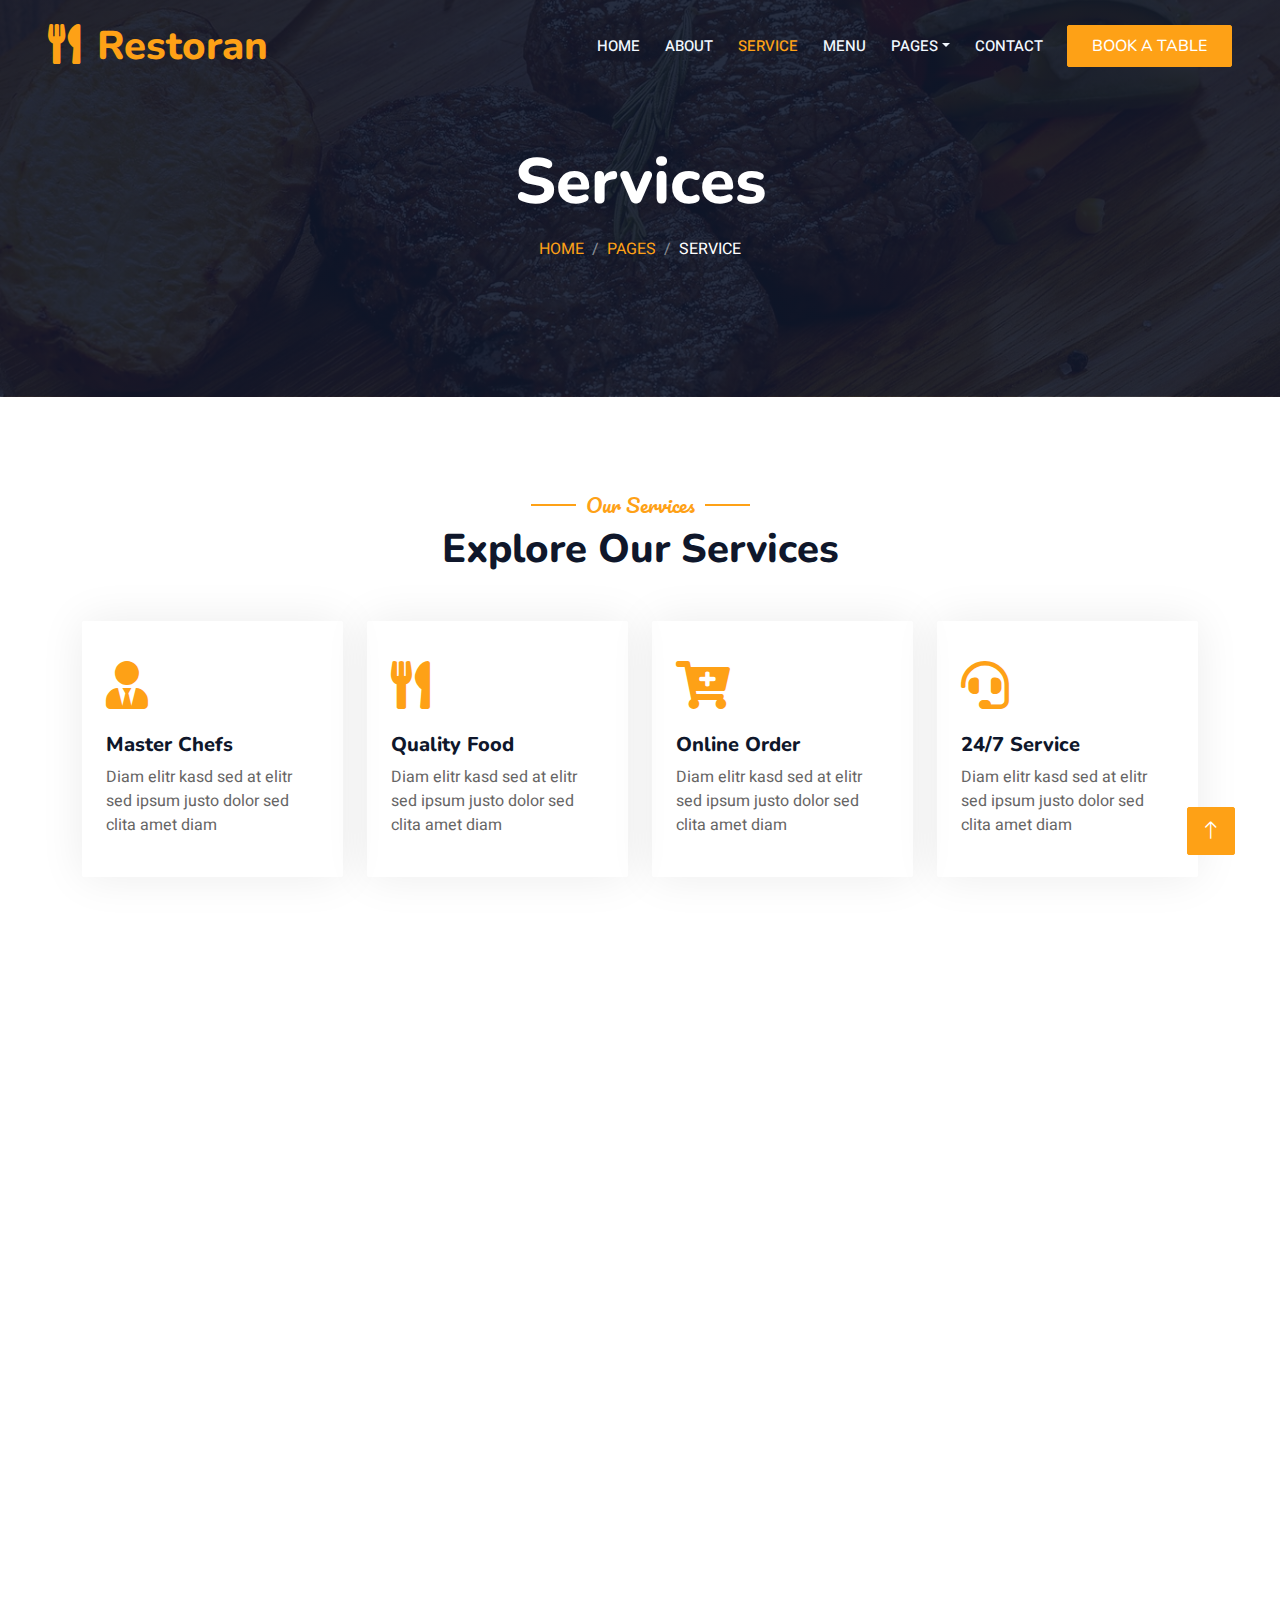
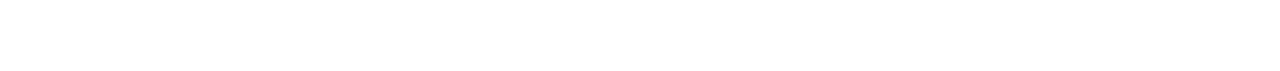
<file: bootstrap-restaurant-template/service.html>
<!DOCTYPE html>
<html lang="en">

<head>
    <meta charset="utf-8">
    <title>Restoran - Bootstrap Restaurant Template</title>
    <meta content="width=device-width, initial-scale=1.0" name="viewport">
    <meta content="" name="keywords">
    <meta content="" name="description">

    <!-- Favicon -->
    <link href="img/favicon.ico" rel="icon">

    <!-- Google Web Fonts -->
    <link rel="preconnect" href="https://fonts.googleapis.com">
    <link rel="preconnect" href="https://fonts.gstatic.com" crossorigin>
    <link href="https://fonts.googleapis.com/css2?family=Heebo:wght@400;500;600&family=Nunito:wght@600;700;800&family=Pacifico&display=swap" rel="stylesheet">

    <!-- Icon Font Stylesheet -->
    <link href="https://cdnjs.cloudflare.com/ajax/libs/font-awesome/5.10.0/css/all.min.css" rel="stylesheet">
    <link href="https://cdn.jsdelivr.net/npm/bootstrap-icons@1.4.1/font/bootstrap-icons.css" rel="stylesheet">

    <!-- Libraries Stylesheet -->
    <link href="lib/animate/animate.min.css" rel="stylesheet">
    <link href="lib/owlcarousel/assets/owl.carousel.min.css" rel="stylesheet">
    <link href="lib/tempusdominus/css/tempusdominus-bootstrap-4.min.css" rel="stylesheet" />

    <!-- Customized Bootstrap Stylesheet -->
    <link href="css/bootstrap.min.css" rel="stylesheet">

    <!-- Template Stylesheet -->
    <link href="css/style.css" rel="stylesheet">
</head>

<body>
    <div class="container-xxl bg-white p-0">
        <!-- Spinner Start -->
        <div id="spinner" class="show bg-white position-fixed translate-middle w-100 vh-100 top-50 start-50 d-flex align-items-center justify-content-center">
            <div class="spinner-border text-primary" style="width: 3rem; height: 3rem;" role="status">
                <span class="sr-only">Loading...</span>
            </div>
        </div>
        <!-- Spinner End -->


        <!-- Navbar & Hero Start -->
        <div class="container-xxl position-relative p-0">
            <nav class="navbar navbar-expand-lg navbar-dark bg-dark px-4 px-lg-5 py-3 py-lg-0">
                <a href="" class="navbar-brand p-0">
                    <h1 class="text-primary m-0"><i class="fa fa-utensils me-3"></i>Restoran</h1>
                    <!-- <img src="img/logo.png" alt="Logo"> -->
                </a>
                <button class="navbar-toggler" type="button" data-bs-toggle="collapse" data-bs-target="#navbarCollapse">
                    <span class="fa fa-bars"></span>
                </button>
                <div class="collapse navbar-collapse" id="navbarCollapse">
                    <div class="navbar-nav ms-auto py-0 pe-4">
                        <a href="index.html" class="nav-item nav-link">Home</a>
                        <a href="about.html" class="nav-item nav-link">About</a>
                        <a href="service.html" class="nav-item nav-link active">Service</a>
                        <a href="menu.html" class="nav-item nav-link">Menu</a>
                        <div class="nav-item dropdown">
                            <a href="#" class="nav-link dropdown-toggle" data-bs-toggle="dropdown">Pages</a>
                            <div class="dropdown-menu m-0">
                                <a href="booking.html" class="dropdown-item">Booking</a>
                                <a href="team.html" class="dropdown-item">Our Team</a>
                                <a href="testimonial.html" class="dropdown-item">Testimonial</a>
                            </div>
                        </div>
                        <a href="contact.html" class="nav-item nav-link">Contact</a>
                    </div>
                    <a href="" class="btn btn-primary py-2 px-4">Book A Table</a>
                </div>
            </nav>

            <div class="container-xxl py-5 bg-dark hero-header mb-5">
                <div class="container text-center my-5 pt-5 pb-4">
                    <h1 class="display-3 text-white mb-3 animated slideInDown">Services</h1>
                    <nav aria-label="breadcrumb">
                        <ol class="breadcrumb justify-content-center text-uppercase">
                            <li class="breadcrumb-item"><a href="#">Home</a></li>
                            <li class="breadcrumb-item"><a href="#">Pages</a></li>
                            <li class="breadcrumb-item text-white active" aria-current="page">Service</li>
                        </ol>
                    </nav>
                </div>
            </div>
        </div>
        <!-- Navbar & Hero End -->


        <!-- Service Start -->
        <div class="container-xxl py-5">
            <div class="container">
                <div class="text-center wow fadeInUp" data-wow-delay="0.1s">
                    <h5 class="section-title ff-secondary text-center text-primary fw-normal">Our Services</h5>
                    <h1 class="mb-5">Explore Our Services</h1>
                </div>
                <div class="row g-4">
                    <div class="col-lg-3 col-sm-6 wow fadeInUp" data-wow-delay="0.1s">
                        <div class="service-item rounded pt-3">
                            <div class="p-4">
                                <i class="fa fa-3x fa-user-tie text-primary mb-4"></i>
                                <h5>Master Chefs</h5>
                                <p>Diam elitr kasd sed at elitr sed ipsum justo dolor sed clita amet diam</p>
                            </div>
                        </div>
                    </div>
                    <div class="col-lg-3 col-sm-6 wow fadeInUp" data-wow-delay="0.3s">
                        <div class="service-item rounded pt-3">
                            <div class="p-4">
                                <i class="fa fa-3x fa-utensils text-primary mb-4"></i>
                                <h5>Quality Food</h5>
                                <p>Diam elitr kasd sed at elitr sed ipsum justo dolor sed clita amet diam</p>
                            </div>
                        </div>
                    </div>
                    <div class="col-lg-3 col-sm-6 wow fadeInUp" data-wow-delay="0.5s">
                        <div class="service-item rounded pt-3">
                            <div class="p-4">
                                <i class="fa fa-3x fa-cart-plus text-primary mb-4"></i>
                                <h5>Online Order</h5>
                                <p>Diam elitr kasd sed at elitr sed ipsum justo dolor sed clita amet diam</p>
                            </div>
                        </div>
                    </div>
                    <div class="col-lg-3 col-sm-6 wow fadeInUp" data-wow-delay="0.7s">
                        <div class="service-item rounded pt-3">
                            <div class="p-4">
                                <i class="fa fa-3x fa-headset text-primary mb-4"></i>
                                <h5>24/7 Service</h5>
                                <p>Diam elitr kasd sed at elitr sed ipsum justo dolor sed clita amet diam</p>
                            </div>
                        </div>
                    </div>
                    <div class="col-lg-3 col-sm-6 wow fadeInUp" data-wow-delay="0.1s">
                        <div class="service-item rounded pt-3">
                            <div class="p-4">
                                <i class="fa fa-3x fa-user-tie text-primary mb-4"></i>
                                <h5>Master Chefs</h5>
                                <p>Diam elitr kasd sed at elitr sed ipsum justo dolor sed clita amet diam</p>
                            </div>
                        </div>
                    </div>
                    <div class="col-lg-3 col-sm-6 wow fadeInUp" data-wow-delay="0.3s">
                        <div class="service-item rounded pt-3">
                            <div class="p-4">
                                <i class="fa fa-3x fa-utensils text-primary mb-4"></i>
                                <h5>Quality Food</h5>
                                <p>Diam elitr kasd sed at elitr sed ipsum justo dolor sed clita amet diam</p>
                            </div>
                        </div>
                    </div>
                    <div class="col-lg-3 col-sm-6 wow fadeInUp" data-wow-delay="0.5s">
                        <div class="service-item rounded pt-3">
                            <div class="p-4">
                                <i class="fa fa-3x fa-cart-plus text-primary mb-4"></i>
                                <h5>Online Order</h5>
                                <p>Diam elitr kasd sed at elitr sed ipsum justo dolor sed clita amet diam</p>
                            </div>
                        </div>
                    </div>
                    <div class="col-lg-3 col-sm-6 wow fadeInUp" data-wow-delay="0.7s">
                        <div class="service-item rounded pt-3">
                            <div class="p-4">
                                <i class="fa fa-3x fa-headset text-primary mb-4"></i>
                                <h5>24/7 Service</h5>
                                <p>Diam elitr kasd sed at elitr sed ipsum justo dolor sed clita amet diam</p>
                            </div>
                        </div>
                    </div>
                </div>
            </div>
        </div>
        <!-- Service End -->
        

        <!-- Footer Start -->
        <div class="container-fluid bg-dark text-light footer pt-5 mt-5 wow fadeIn" data-wow-delay="0.1s">
            <div class="container py-5">
                <div class="row g-5">
                    <div class="col-lg-3 col-md-6">
                        <h4 class="section-title ff-secondary text-start text-primary fw-normal mb-4">Company</h4>
                        <a class="btn btn-link" href="">About Us</a>
                        <a class="btn btn-link" href="">Contact Us</a>
                        <a class="btn btn-link" href="">Reservation</a>
                        <a class="btn btn-link" href="">Privacy Policy</a>
                        <a class="btn btn-link" href="">Terms & Condition</a>
                    </div>
                    <div class="col-lg-3 col-md-6">
                        <h4 class="section-title ff-secondary text-start text-primary fw-normal mb-4">Contact</h4>
                        <p class="mb-2"><i class="fa fa-map-marker-alt me-3"></i>123 Street, New York, USA</p>
                        <p class="mb-2"><i class="fa fa-phone-alt me-3"></i>+012 345 67890</p>
                        <p class="mb-2"><i class="fa fa-envelope me-3"></i>info@example.com</p>
                        <div class="d-flex pt-2">
                            <a class="btn btn-outline-light btn-social" href=""><i class="fab fa-twitter"></i></a>
                            <a class="btn btn-outline-light btn-social" href=""><i class="fab fa-facebook-f"></i></a>
                            <a class="btn btn-outline-light btn-social" href=""><i class="fab fa-youtube"></i></a>
                            <a class="btn btn-outline-light btn-social" href=""><i class="fab fa-linkedin-in"></i></a>
                        </div>
                    </div>
                    <div class="col-lg-3 col-md-6">
                        <h4 class="section-title ff-secondary text-start text-primary fw-normal mb-4">Opening</h4>
                        <h5 class="text-light fw-normal">Monday - Saturday</h5>
                        <p>09AM - 09PM</p>
                        <h5 class="text-light fw-normal">Sunday</h5>
                        <p>10AM - 08PM</p>
                    </div>
                    <div class="col-lg-3 col-md-6">
                        <h4 class="section-title ff-secondary text-start text-primary fw-normal mb-4">Newsletter</h4>
                        <p>Dolor amet sit justo amet elitr clita ipsum elitr est.</p>
                        <div class="position-relative mx-auto" style="max-width: 400px;">
                            <input class="form-control border-primary w-100 py-3 ps-4 pe-5" type="text" placeholder="Your email">
                            <button type="button" class="btn btn-primary py-2 position-absolute top-0 end-0 mt-2 me-2">SignUp</button>
                        </div>
                    </div>
                </div>
            </div>
            <div class="container">
                <div class="copyright">
                    <div class="row">
                        <div class="col-md-6 text-center text-md-start mb-3 mb-md-0">
                            &copy; <a class="border-bottom" href="#">Your Site Name</a>, All Right Reserved. 
							
							<!--/*** This template is free as long as you keep the footer author’s credit link/attribution link/backlink. If you'd like to use the template without the footer author’s credit link/attribution link/backlink, you can purchase the Credit Removal License from "https://htmlcodex.com/credit-removal". Thank you for your support. ***/-->
							Designed By <a class="border-bottom" href="https://htmlcodex.com">HTML Codex</a>
                        </div>
                        <div class="col-md-6 text-center text-md-end">
                            <div class="footer-menu">
                                <a href="">Home</a>
                                <a href="">Cookies</a>
                                <a href="">Help</a>
                                <a href="">FQAs</a>
                            </div>
                        </div>
                    </div>
                </div>
            </div>
        </div>
        <!-- Footer End -->


        <!-- Back to Top -->
        <a href="#" class="btn btn-lg btn-primary btn-lg-square back-to-top"><i class="bi bi-arrow-up"></i></a>
    </div>

    <!-- JavaScript Libraries -->
    <script src="https://code.jquery.com/jquery-3.4.1.min.js"></script>
    <script src="https://cdn.jsdelivr.net/npm/bootstrap@5.0.0/dist/js/bootstrap.bundle.min.js"></script>
    <script src="lib/wow/wow.min.js"></script>
    <script src="lib/easing/easing.min.js"></script>
    <script src="lib/waypoints/waypoints.min.js"></script>
    <script src="lib/counterup/counterup.min.js"></script>
    <script src="lib/owlcarousel/owl.carousel.min.js"></script>
    <script src="lib/tempusdominus/js/moment.min.js"></script>
    <script src="lib/tempusdominus/js/moment-timezone.min.js"></script>
    <script src="lib/tempusdominus/js/tempusdominus-bootstrap-4.min.js"></script>

    <!-- Template Javascript -->
    <script src="js/main.js"></script>
</body>

</html>
</file>
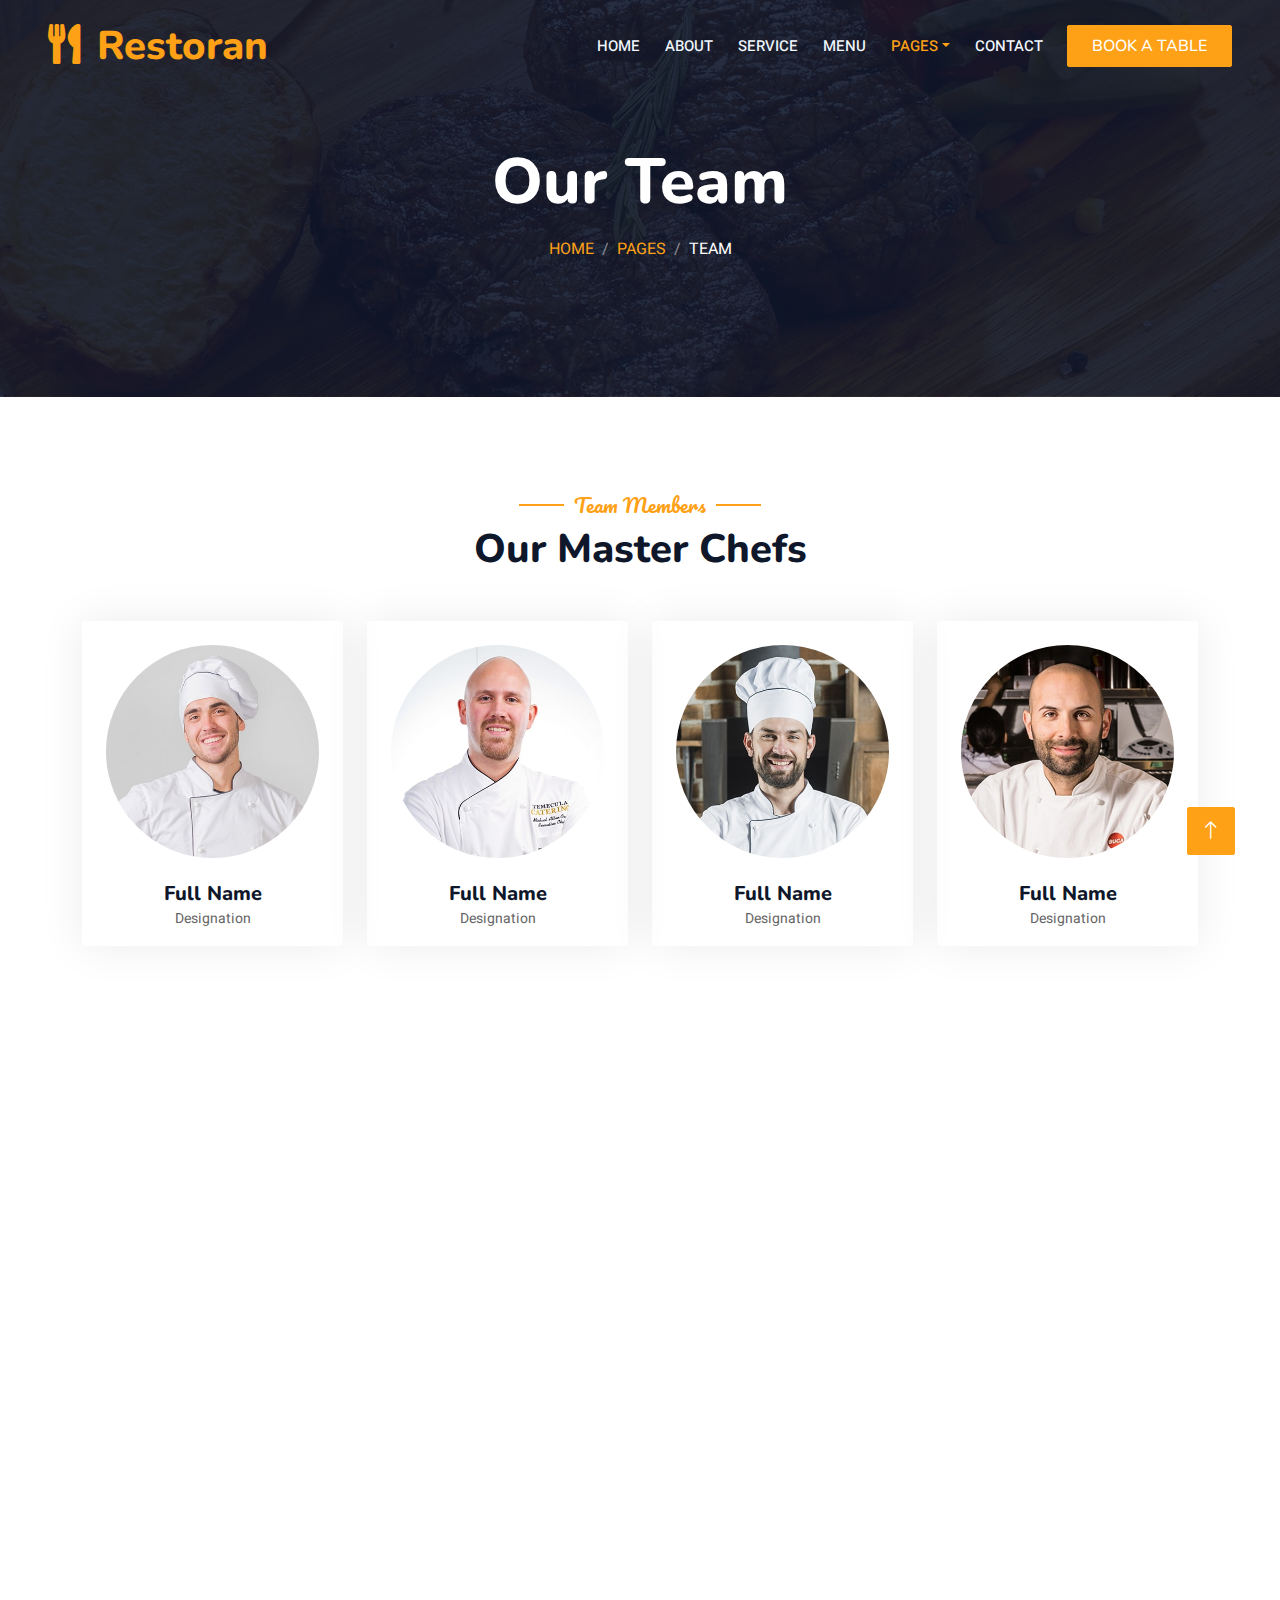
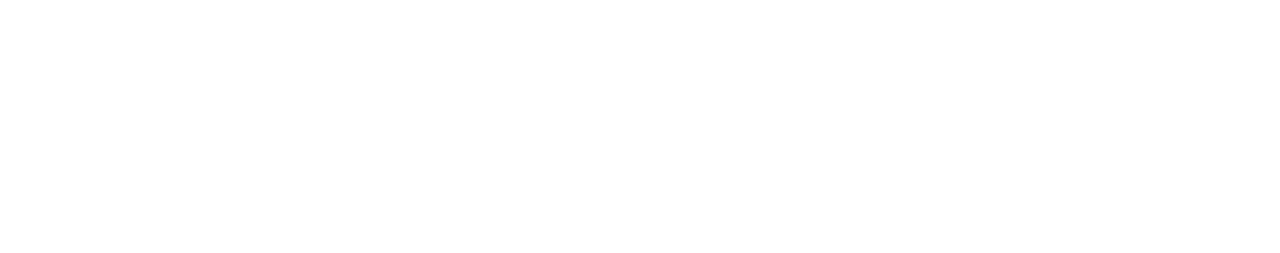
<file: bootstrap-restaurant-template/team.html>
<!DOCTYPE html>
<html lang="en">

<head>
    <meta charset="utf-8">
    <title>Restoran - Bootstrap Restaurant Template</title>
    <meta content="width=device-width, initial-scale=1.0" name="viewport">
    <meta content="" name="keywords">
    <meta content="" name="description">

    <!-- Favicon -->
    <link href="img/favicon.ico" rel="icon">

    <!-- Google Web Fonts -->
    <link rel="preconnect" href="https://fonts.googleapis.com">
    <link rel="preconnect" href="https://fonts.gstatic.com" crossorigin>
    <link href="https://fonts.googleapis.com/css2?family=Heebo:wght@400;500;600&family=Nunito:wght@600;700;800&family=Pacifico&display=swap" rel="stylesheet">

    <!-- Icon Font Stylesheet -->
    <link href="https://cdnjs.cloudflare.com/ajax/libs/font-awesome/5.10.0/css/all.min.css" rel="stylesheet">
    <link href="https://cdn.jsdelivr.net/npm/bootstrap-icons@1.4.1/font/bootstrap-icons.css" rel="stylesheet">

    <!-- Libraries Stylesheet -->
    <link href="lib/animate/animate.min.css" rel="stylesheet">
    <link href="lib/owlcarousel/assets/owl.carousel.min.css" rel="stylesheet">
    <link href="lib/tempusdominus/css/tempusdominus-bootstrap-4.min.css" rel="stylesheet" />

    <!-- Customized Bootstrap Stylesheet -->
    <link href="css/bootstrap.min.css" rel="stylesheet">

    <!-- Template Stylesheet -->
    <link href="css/style.css" rel="stylesheet">
</head>

<body>
    <div class="container-xxl bg-white p-0">
        <!-- Spinner Start -->
        <div id="spinner" class="show bg-white position-fixed translate-middle w-100 vh-100 top-50 start-50 d-flex align-items-center justify-content-center">
            <div class="spinner-border text-primary" style="width: 3rem; height: 3rem;" role="status">
                <span class="sr-only">Loading...</span>
            </div>
        </div>
        <!-- Spinner End -->


        <!-- Navbar & Hero Start -->
        <div class="container-xxl position-relative p-0">
            <nav class="navbar navbar-expand-lg navbar-dark bg-dark px-4 px-lg-5 py-3 py-lg-0">
                <a href="" class="navbar-brand p-0">
                    <h1 class="text-primary m-0"><i class="fa fa-utensils me-3"></i>Restoran</h1>
                    <!-- <img src="img/logo.png" alt="Logo"> -->
                </a>
                <button class="navbar-toggler" type="button" data-bs-toggle="collapse" data-bs-target="#navbarCollapse">
                    <span class="fa fa-bars"></span>
                </button>
                <div class="collapse navbar-collapse" id="navbarCollapse">
                    <div class="navbar-nav ms-auto py-0 pe-4">
                        <a href="index.html" class="nav-item nav-link">Home</a>
                        <a href="about.html" class="nav-item nav-link">About</a>
                        <a href="service.html" class="nav-item nav-link">Service</a>
                        <a href="menu.html" class="nav-item nav-link">Menu</a>
                        <div class="nav-item dropdown">
                            <a href="#" class="nav-link dropdown-toggle active" data-bs-toggle="dropdown">Pages</a>
                            <div class="dropdown-menu m-0">
                                <a href="booking.html" class="dropdown-item">Booking</a>
                                <a href="team.html" class="dropdown-item active">Our Team</a>
                                <a href="testimonial.html" class="dropdown-item">Testimonial</a>
                            </div>
                        </div>
                        <a href="contact.html" class="nav-item nav-link">Contact</a>
                    </div>
                    <a href="" class="btn btn-primary py-2 px-4">Book A Table</a>
                </div>
            </nav>

            <div class="container-xxl py-5 bg-dark hero-header mb-5">
                <div class="container text-center my-5 pt-5 pb-4">
                    <h1 class="display-3 text-white mb-3 animated slideInDown">Our Team</h1>
                    <nav aria-label="breadcrumb">
                        <ol class="breadcrumb justify-content-center text-uppercase">
                            <li class="breadcrumb-item"><a href="#">Home</a></li>
                            <li class="breadcrumb-item"><a href="#">Pages</a></li>
                            <li class="breadcrumb-item text-white active" aria-current="page">Team</li>
                        </ol>
                    </nav>
                </div>
            </div>
        </div>
        <!-- Navbar & Hero End -->


        <!-- Team Start -->
        <div class="container-xxl pt-5 pb-3">
            <div class="container">
                <div class="text-center wow fadeInUp" data-wow-delay="0.1s">
                    <h5 class="section-title ff-secondary text-center text-primary fw-normal">Team Members</h5>
                    <h1 class="mb-5">Our Master Chefs</h1>
                </div>
                <div class="row g-4">
                    <div class="col-lg-3 col-md-6 wow fadeInUp" data-wow-delay="0.1s">
                        <div class="team-item text-center rounded overflow-hidden">
                            <div class="rounded-circle overflow-hidden m-4">
                                <img class="img-fluid" src="img/team-1.jpg" alt="">
                            </div>
                            <h5 class="mb-0">Full Name</h5>
                            <small>Designation</small>
                            <div class="d-flex justify-content-center mt-3">
                                <a class="btn btn-square btn-primary mx-1" href=""><i class="fab fa-facebook-f"></i></a>
                                <a class="btn btn-square btn-primary mx-1" href=""><i class="fab fa-twitter"></i></a>
                                <a class="btn btn-square btn-primary mx-1" href=""><i class="fab fa-instagram"></i></a>
                            </div>
                        </div>
                    </div>
                    <div class="col-lg-3 col-md-6 wow fadeInUp" data-wow-delay="0.3s">
                        <div class="team-item text-center rounded overflow-hidden">
                            <div class="rounded-circle overflow-hidden m-4">
                                <img class="img-fluid" src="img/team-2.jpg" alt="">
                            </div>
                            <h5 class="mb-0">Full Name</h5>
                            <small>Designation</small>
                            <div class="d-flex justify-content-center mt-3">
                                <a class="btn btn-square btn-primary mx-1" href=""><i class="fab fa-facebook-f"></i></a>
                                <a class="btn btn-square btn-primary mx-1" href=""><i class="fab fa-twitter"></i></a>
                                <a class="btn btn-square btn-primary mx-1" href=""><i class="fab fa-instagram"></i></a>
                            </div>
                        </div>
                    </div>
                    <div class="col-lg-3 col-md-6 wow fadeInUp" data-wow-delay="0.5s">
                        <div class="team-item text-center rounded overflow-hidden">
                            <div class="rounded-circle overflow-hidden m-4">
                                <img class="img-fluid" src="img/team-3.jpg" alt="">
                            </div>
                            <h5 class="mb-0">Full Name</h5>
                            <small>Designation</small>
                            <div class="d-flex justify-content-center mt-3">
                                <a class="btn btn-square btn-primary mx-1" href=""><i class="fab fa-facebook-f"></i></a>
                                <a class="btn btn-square btn-primary mx-1" href=""><i class="fab fa-twitter"></i></a>
                                <a class="btn btn-square btn-primary mx-1" href=""><i class="fab fa-instagram"></i></a>
                            </div>
                        </div>
                    </div>
                    <div class="col-lg-3 col-md-6 wow fadeInUp" data-wow-delay="0.7s">
                        <div class="team-item text-center rounded overflow-hidden">
                            <div class="rounded-circle overflow-hidden m-4">
                                <img class="img-fluid" src="img/team-4.jpg" alt="">
                            </div>
                            <h5 class="mb-0">Full Name</h5>
                            <small>Designation</small>
                            <div class="d-flex justify-content-center mt-3">
                                <a class="btn btn-square btn-primary mx-1" href=""><i class="fab fa-facebook-f"></i></a>
                                <a class="btn btn-square btn-primary mx-1" href=""><i class="fab fa-twitter"></i></a>
                                <a class="btn btn-square btn-primary mx-1" href=""><i class="fab fa-instagram"></i></a>
                            </div>
                        </div>
                    </div>
                    <div class="col-lg-3 col-md-6 wow fadeInUp" data-wow-delay="0.1s">
                        <div class="team-item text-center rounded overflow-hidden">
                            <div class="rounded-circle overflow-hidden m-4">
                                <img class="img-fluid" src="img/team-2.jpg" alt="">
                            </div>
                            <h5 class="mb-0">Full Name</h5>
                            <small>Designation</small>
                            <div class="d-flex justify-content-center mt-3">
                                <a class="btn btn-square btn-primary mx-1" href=""><i class="fab fa-facebook-f"></i></a>
                                <a class="btn btn-square btn-primary mx-1" href=""><i class="fab fa-twitter"></i></a>
                                <a class="btn btn-square btn-primary mx-1" href=""><i class="fab fa-instagram"></i></a>
                            </div>
                        </div>
                    </div>
                    <div class="col-lg-3 col-md-6 wow fadeInUp" data-wow-delay="0.3s">
                        <div class="team-item text-center rounded overflow-hidden">
                            <div class="rounded-circle overflow-hidden m-4">
                                <img class="img-fluid" src="img/team-3.jpg" alt="">
                            </div>
                            <h5 class="mb-0">Full Name</h5>
                            <small>Designation</small>
                            <div class="d-flex justify-content-center mt-3">
                                <a class="btn btn-square btn-primary mx-1" href=""><i class="fab fa-facebook-f"></i></a>
                                <a class="btn btn-square btn-primary mx-1" href=""><i class="fab fa-twitter"></i></a>
                                <a class="btn btn-square btn-primary mx-1" href=""><i class="fab fa-instagram"></i></a>
                            </div>
                        </div>
                    </div>
                    <div class="col-lg-3 col-md-6 wow fadeInUp" data-wow-delay="0.5s">
                        <div class="team-item text-center rounded overflow-hidden">
                            <div class="rounded-circle overflow-hidden m-4">
                                <img class="img-fluid" src="img/team-4.jpg" alt="">
                            </div>
                            <h5 class="mb-0">Full Name</h5>
                            <small>Designation</small>
                            <div class="d-flex justify-content-center mt-3">
                                <a class="btn btn-square btn-primary mx-1" href=""><i class="fab fa-facebook-f"></i></a>
                                <a class="btn btn-square btn-primary mx-1" href=""><i class="fab fa-twitter"></i></a>
                                <a class="btn btn-square btn-primary mx-1" href=""><i class="fab fa-instagram"></i></a>
                            </div>
                        </div>
                    </div>
                    <div class="col-lg-3 col-md-6 wow fadeInUp" data-wow-delay="0.7s">
                        <div class="team-item text-center rounded overflow-hidden">
                            <div class="rounded-circle overflow-hidden m-4">
                                <img class="img-fluid" src="img/team-1.jpg" alt="">
                            </div>
                            <h5 class="mb-0">Full Name</h5>
                            <small>Designation</small>
                            <div class="d-flex justify-content-center mt-3">
                                <a class="btn btn-square btn-primary mx-1" href=""><i class="fab fa-facebook-f"></i></a>
                                <a class="btn btn-square btn-primary mx-1" href=""><i class="fab fa-twitter"></i></a>
                                <a class="btn btn-square btn-primary mx-1" href=""><i class="fab fa-instagram"></i></a>
                            </div>
                        </div>
                    </div>
                </div>
            </div>
        </div>
        <!-- Team End -->
        

        <!-- Footer Start -->
        <div class="container-fluid bg-dark text-light footer pt-5 mt-5 wow fadeIn" data-wow-delay="0.1s">
            <div class="container py-5">
                <div class="row g-5">
                    <div class="col-lg-3 col-md-6">
                        <h4 class="section-title ff-secondary text-start text-primary fw-normal mb-4">Company</h4>
                        <a class="btn btn-link" href="">About Us</a>
                        <a class="btn btn-link" href="">Contact Us</a>
                        <a class="btn btn-link" href="">Reservation</a>
                        <a class="btn btn-link" href="">Privacy Policy</a>
                        <a class="btn btn-link" href="">Terms & Condition</a>
                    </div>
                    <div class="col-lg-3 col-md-6">
                        <h4 class="section-title ff-secondary text-start text-primary fw-normal mb-4">Contact</h4>
                        <p class="mb-2"><i class="fa fa-map-marker-alt me-3"></i>123 Street, New York, USA</p>
                        <p class="mb-2"><i class="fa fa-phone-alt me-3"></i>+012 345 67890</p>
                        <p class="mb-2"><i class="fa fa-envelope me-3"></i>info@example.com</p>
                        <div class="d-flex pt-2">
                            <a class="btn btn-outline-light btn-social" href=""><i class="fab fa-twitter"></i></a>
                            <a class="btn btn-outline-light btn-social" href=""><i class="fab fa-facebook-f"></i></a>
                            <a class="btn btn-outline-light btn-social" href=""><i class="fab fa-youtube"></i></a>
                            <a class="btn btn-outline-light btn-social" href=""><i class="fab fa-linkedin-in"></i></a>
                        </div>
                    </div>
                    <div class="col-lg-3 col-md-6">
                        <h4 class="section-title ff-secondary text-start text-primary fw-normal mb-4">Opening</h4>
                        <h5 class="text-light fw-normal">Monday - Saturday</h5>
                        <p>09AM - 09PM</p>
                        <h5 class="text-light fw-normal">Sunday</h5>
                        <p>10AM - 08PM</p>
                    </div>
                    <div class="col-lg-3 col-md-6">
                        <h4 class="section-title ff-secondary text-start text-primary fw-normal mb-4">Newsletter</h4>
                        <p>Dolor amet sit justo amet elitr clita ipsum elitr est.</p>
                        <div class="position-relative mx-auto" style="max-width: 400px;">
                            <input class="form-control border-primary w-100 py-3 ps-4 pe-5" type="text" placeholder="Your email">
                            <button type="button" class="btn btn-primary py-2 position-absolute top-0 end-0 mt-2 me-2">SignUp</button>
                        </div>
                    </div>
                </div>
            </div>
            <div class="container">
                <div class="copyright">
                    <div class="row">
                        <div class="col-md-6 text-center text-md-start mb-3 mb-md-0">
                            &copy; <a class="border-bottom" href="#">Your Site Name</a>, All Right Reserved. 
							
							<!--/*** This template is free as long as you keep the footer author’s credit link/attribution link/backlink. If you'd like to use the template without the footer author’s credit link/attribution link/backlink, you can purchase the Credit Removal License from "https://htmlcodex.com/credit-removal". Thank you for your support. ***/-->
							Designed By <a class="border-bottom" href="https://htmlcodex.com">HTML Codex</a>
                        </div>
                        <div class="col-md-6 text-center text-md-end">
                            <div class="footer-menu">
                                <a href="">Home</a>
                                <a href="">Cookies</a>
                                <a href="">Help</a>
                                <a href="">FQAs</a>
                            </div>
                        </div>
                    </div>
                </div>
            </div>
        </div>
        <!-- Footer End -->


        <!-- Back to Top -->
        <a href="#" class="btn btn-lg btn-primary btn-lg-square back-to-top"><i class="bi bi-arrow-up"></i></a>
    </div>

    <!-- JavaScript Libraries -->
    <script src="https://code.jquery.com/jquery-3.4.1.min.js"></script>
    <script src="https://cdn.jsdelivr.net/npm/bootstrap@5.0.0/dist/js/bootstrap.bundle.min.js"></script>
    <script src="lib/wow/wow.min.js"></script>
    <script src="lib/easing/easing.min.js"></script>
    <script src="lib/waypoints/waypoints.min.js"></script>
    <script src="lib/counterup/counterup.min.js"></script>
    <script src="lib/owlcarousel/owl.carousel.min.js"></script>
    <script src="lib/tempusdominus/js/moment.min.js"></script>
    <script src="lib/tempusdominus/js/moment-timezone.min.js"></script>
    <script src="lib/tempusdominus/js/tempusdominus-bootstrap-4.min.js"></script>

    <!-- Template Javascript -->
    <script src="js/main.js"></script>
</body>

</html>
</file>
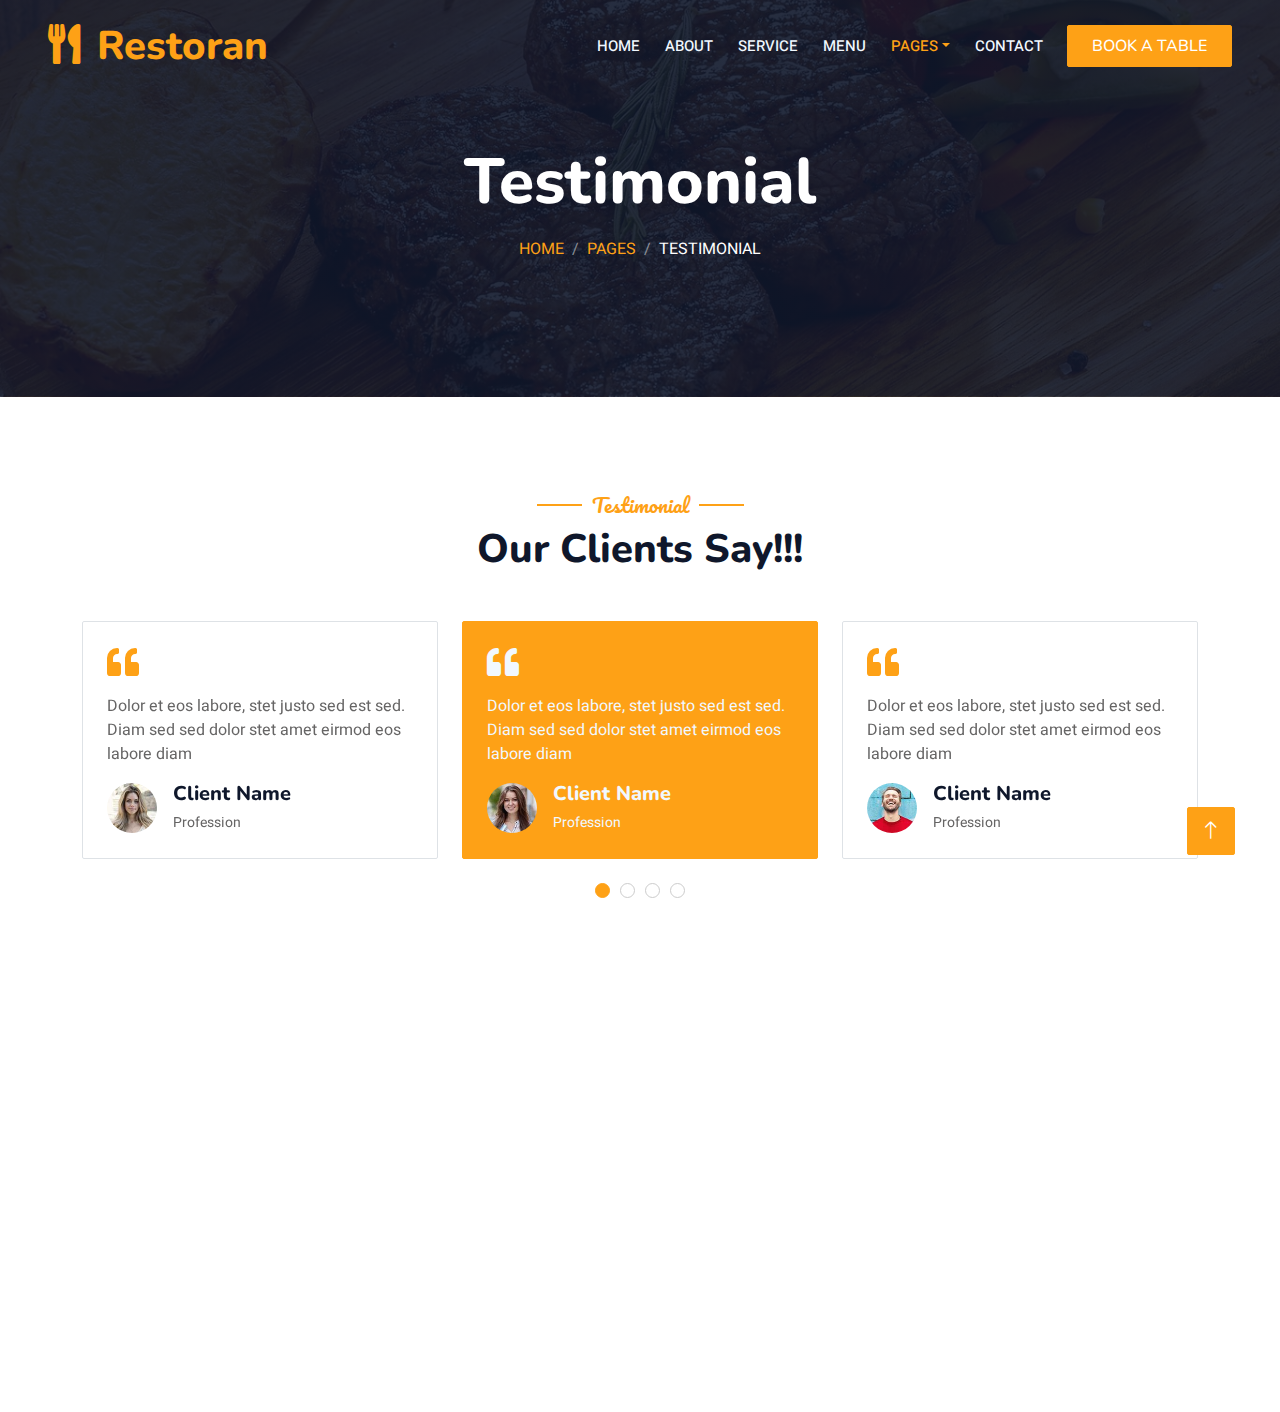
<file: bootstrap-restaurant-template/testimonial.html>
<!DOCTYPE html>
<html lang="en">

<head>
    <meta charset="utf-8">
    <title>Restoran - Bootstrap Restaurant Template</title>
    <meta content="width=device-width, initial-scale=1.0" name="viewport">
    <meta content="" name="keywords">
    <meta content="" name="description">

    <!-- Favicon -->
    <link href="img/favicon.ico" rel="icon">

    <!-- Google Web Fonts -->
    <link rel="preconnect" href="https://fonts.googleapis.com">
    <link rel="preconnect" href="https://fonts.gstatic.com" crossorigin>
    <link href="https://fonts.googleapis.com/css2?family=Heebo:wght@400;500;600&family=Nunito:wght@600;700;800&family=Pacifico&display=swap" rel="stylesheet">

    <!-- Icon Font Stylesheet -->
    <link href="https://cdnjs.cloudflare.com/ajax/libs/font-awesome/5.10.0/css/all.min.css" rel="stylesheet">
    <link href="https://cdn.jsdelivr.net/npm/bootstrap-icons@1.4.1/font/bootstrap-icons.css" rel="stylesheet">

    <!-- Libraries Stylesheet -->
    <link href="lib/animate/animate.min.css" rel="stylesheet">
    <link href="lib/owlcarousel/assets/owl.carousel.min.css" rel="stylesheet">
    <link href="lib/tempusdominus/css/tempusdominus-bootstrap-4.min.css" rel="stylesheet" />

    <!-- Customized Bootstrap Stylesheet -->
    <link href="css/bootstrap.min.css" rel="stylesheet">

    <!-- Template Stylesheet -->
    <link href="css/style.css" rel="stylesheet">
</head>

<body>
    <div class="container-xxl bg-white p-0">
        <!-- Spinner Start -->
        <div id="spinner" class="show bg-white position-fixed translate-middle w-100 vh-100 top-50 start-50 d-flex align-items-center justify-content-center">
            <div class="spinner-border text-primary" style="width: 3rem; height: 3rem;" role="status">
                <span class="sr-only">Loading...</span>
            </div>
        </div>
        <!-- Spinner End -->


        <!-- Navbar & Hero Start -->
        <div class="container-xxl position-relative p-0">
            <nav class="navbar navbar-expand-lg navbar-dark bg-dark px-4 px-lg-5 py-3 py-lg-0">
                <a href="" class="navbar-brand p-0">
                    <h1 class="text-primary m-0"><i class="fa fa-utensils me-3"></i>Restoran</h1>
                    <!-- <img src="img/logo.png" alt="Logo"> -->
                </a>
                <button class="navbar-toggler" type="button" data-bs-toggle="collapse" data-bs-target="#navbarCollapse">
                    <span class="fa fa-bars"></span>
                </button>
                <div class="collapse navbar-collapse" id="navbarCollapse">
                    <div class="navbar-nav ms-auto py-0 pe-4">
                        <a href="index.html" class="nav-item nav-link">Home</a>
                        <a href="about.html" class="nav-item nav-link">About</a>
                        <a href="service.html" class="nav-item nav-link">Service</a>
                        <a href="menu.html" class="nav-item nav-link">Menu</a>
                        <div class="nav-item dropdown">
                            <a href="#" class="nav-link dropdown-toggle active" data-bs-toggle="dropdown">Pages</a>
                            <div class="dropdown-menu m-0">
                                <a href="booking.html" class="dropdown-item">Booking</a>
                                <a href="team.html" class="dropdown-item">Our Team</a>
                                <a href="testimonial.html" class="dropdown-item active">Testimonial</a>
                            </div>
                        </div>
                        <a href="contact.html" class="nav-item nav-link">Contact</a>
                    </div>
                    <a href="" class="btn btn-primary py-2 px-4">Book A Table</a>
                </div>
            </nav>

            <div class="container-xxl py-5 bg-dark hero-header mb-5">
                <div class="container text-center my-5 pt-5 pb-4">
                    <h1 class="display-3 text-white mb-3 animated slideInDown">Testimonial</h1>
                    <nav aria-label="breadcrumb">
                        <ol class="breadcrumb justify-content-center text-uppercase">
                            <li class="breadcrumb-item"><a href="#">Home</a></li>
                            <li class="breadcrumb-item"><a href="#">Pages</a></li>
                            <li class="breadcrumb-item text-white active" aria-current="page">Testimonial</li>
                        </ol>
                    </nav>
                </div>
            </div>
        </div>
        <!-- Navbar & Hero End -->


        <!-- Testimonial Start -->
        <div class="container-xxl py-5 wow fadeInUp" data-wow-delay="0.1s">
            <div class="container">
                <div class="text-center">
                    <h5 class="section-title ff-secondary text-center text-primary fw-normal">Testimonial</h5>
                    <h1 class="mb-5">Our Clients Say!!!</h1>
                </div>
                <div class="owl-carousel testimonial-carousel">
                    <div class="testimonial-item bg-transparent border rounded p-4">
                        <i class="fa fa-quote-left fa-2x text-primary mb-3"></i>
                        <p>Dolor et eos labore, stet justo sed est sed. Diam sed sed dolor stet amet eirmod eos labore diam</p>
                        <div class="d-flex align-items-center">
                            <img class="img-fluid flex-shrink-0 rounded-circle" src="img/testimonial-1.jpg" style="width: 50px; height: 50px;">
                            <div class="ps-3">
                                <h5 class="mb-1">Client Name</h5>
                                <small>Profession</small>
                            </div>
                        </div>
                    </div>
                    <div class="testimonial-item bg-transparent border rounded p-4">
                        <i class="fa fa-quote-left fa-2x text-primary mb-3"></i>
                        <p>Dolor et eos labore, stet justo sed est sed. Diam sed sed dolor stet amet eirmod eos labore diam</p>
                        <div class="d-flex align-items-center">
                            <img class="img-fluid flex-shrink-0 rounded-circle" src="img/testimonial-2.jpg" style="width: 50px; height: 50px;">
                            <div class="ps-3">
                                <h5 class="mb-1">Client Name</h5>
                                <small>Profession</small>
                            </div>
                        </div>
                    </div>
                    <div class="testimonial-item bg-transparent border rounded p-4">
                        <i class="fa fa-quote-left fa-2x text-primary mb-3"></i>
                        <p>Dolor et eos labore, stet justo sed est sed. Diam sed sed dolor stet amet eirmod eos labore diam</p>
                        <div class="d-flex align-items-center">
                            <img class="img-fluid flex-shrink-0 rounded-circle" src="img/testimonial-3.jpg" style="width: 50px; height: 50px;">
                            <div class="ps-3">
                                <h5 class="mb-1">Client Name</h5>
                                <small>Profession</small>
                            </div>
                        </div>
                    </div>
                    <div class="testimonial-item bg-transparent border rounded p-4">
                        <i class="fa fa-quote-left fa-2x text-primary mb-3"></i>
                        <p>Dolor et eos labore, stet justo sed est sed. Diam sed sed dolor stet amet eirmod eos labore diam</p>
                        <div class="d-flex align-items-center">
                            <img class="img-fluid flex-shrink-0 rounded-circle" src="img/testimonial-4.jpg" style="width: 50px; height: 50px;">
                            <div class="ps-3">
                                <h5 class="mb-1">Client Name</h5>
                                <small>Profession</small>
                            </div>
                        </div>
                    </div>
                </div>
            </div>
        </div>
        <!-- Testimonial End -->
        

        <!-- Footer Start -->
        <div class="container-fluid bg-dark text-light footer pt-5 mt-5 wow fadeIn" data-wow-delay="0.1s">
            <div class="container py-5">
                <div class="row g-5">
                    <div class="col-lg-3 col-md-6">
                        <h4 class="section-title ff-secondary text-start text-primary fw-normal mb-4">Company</h4>
                        <a class="btn btn-link" href="">About Us</a>
                        <a class="btn btn-link" href="">Contact Us</a>
                        <a class="btn btn-link" href="">Reservation</a>
                        <a class="btn btn-link" href="">Privacy Policy</a>
                        <a class="btn btn-link" href="">Terms & Condition</a>
                    </div>
                    <div class="col-lg-3 col-md-6">
                        <h4 class="section-title ff-secondary text-start text-primary fw-normal mb-4">Contact</h4>
                        <p class="mb-2"><i class="fa fa-map-marker-alt me-3"></i>123 Street, New York, USA</p>
                        <p class="mb-2"><i class="fa fa-phone-alt me-3"></i>+012 345 67890</p>
                        <p class="mb-2"><i class="fa fa-envelope me-3"></i>info@example.com</p>
                        <div class="d-flex pt-2">
                            <a class="btn btn-outline-light btn-social" href=""><i class="fab fa-twitter"></i></a>
                            <a class="btn btn-outline-light btn-social" href=""><i class="fab fa-facebook-f"></i></a>
                            <a class="btn btn-outline-light btn-social" href=""><i class="fab fa-youtube"></i></a>
                            <a class="btn btn-outline-light btn-social" href=""><i class="fab fa-linkedin-in"></i></a>
                        </div>
                    </div>
                    <div class="col-lg-3 col-md-6">
                        <h4 class="section-title ff-secondary text-start text-primary fw-normal mb-4">Opening</h4>
                        <h5 class="text-light fw-normal">Monday - Saturday</h5>
                        <p>09AM - 09PM</p>
                        <h5 class="text-light fw-normal">Sunday</h5>
                        <p>10AM - 08PM</p>
                    </div>
                    <div class="col-lg-3 col-md-6">
                        <h4 class="section-title ff-secondary text-start text-primary fw-normal mb-4">Newsletter</h4>
                        <p>Dolor amet sit justo amet elitr clita ipsum elitr est.</p>
                        <div class="position-relative mx-auto" style="max-width: 400px;">
                            <input class="form-control border-primary w-100 py-3 ps-4 pe-5" type="text" placeholder="Your email">
                            <button type="button" class="btn btn-primary py-2 position-absolute top-0 end-0 mt-2 me-2">SignUp</button>
                        </div>
                    </div>
                </div>
            </div>
            <div class="container">
                <div class="copyright">
                    <div class="row">
                        <div class="col-md-6 text-center text-md-start mb-3 mb-md-0">
                            &copy; <a class="border-bottom" href="#">Your Site Name</a>, All Right Reserved. 
							
							<!--/*** This template is free as long as you keep the footer author’s credit link/attribution link/backlink. If you'd like to use the template without the footer author’s credit link/attribution link/backlink, you can purchase the Credit Removal License from "https://htmlcodex.com/credit-removal". Thank you for your support. ***/-->
							Designed By <a class="border-bottom" href="https://htmlcodex.com">HTML Codex</a>
                        </div>
                        <div class="col-md-6 text-center text-md-end">
                            <div class="footer-menu">
                                <a href="">Home</a>
                                <a href="">Cookies</a>
                                <a href="">Help</a>
                                <a href="">FQAs</a>
                            </div>
                        </div>
                    </div>
                </div>
            </div>
        </div>
        <!-- Footer End -->


        <!-- Back to Top -->
        <a href="#" class="btn btn-lg btn-primary btn-lg-square back-to-top"><i class="bi bi-arrow-up"></i></a>
    </div>

    <!-- JavaScript Libraries -->
    <script src="https://code.jquery.com/jquery-3.4.1.min.js"></script>
    <script src="https://cdn.jsdelivr.net/npm/bootstrap@5.0.0/dist/js/bootstrap.bundle.min.js"></script>
    <script src="lib/wow/wow.min.js"></script>
    <script src="lib/easing/easing.min.js"></script>
    <script src="lib/waypoints/waypoints.min.js"></script>
    <script src="lib/counterup/counterup.min.js"></script>
    <script src="lib/owlcarousel/owl.carousel.min.js"></script>
    <script src="lib/tempusdominus/js/moment.min.js"></script>
    <script src="lib/tempusdominus/js/moment-timezone.min.js"></script>
    <script src="lib/tempusdominus/js/tempusdominus-bootstrap-4.min.js"></script>

    <!-- Template Javascript -->
    <script src="js/main.js"></script>
</body>

</html>
</file>
<file: bootstrap-restaurant-template/css/style.css>
/********** Template CSS **********/
:root {
    --primary: #FEA116;
    --light: #F1F8FF;
    --dark: #0F172B;
}

.ff-secondary {
    font-family: 'Pacifico', cursive;
}

.fw-medium {
    font-weight: 600 !important;
}

.fw-semi-bold {
    font-weight: 700 !important;
}

.back-to-top {
    position: fixed;
    display: none;
    right: 45px;
    bottom: 45px;
    z-index: 99;
}


/*** Spinner ***/
#spinner {
    opacity: 0;
    visibility: hidden;
    transition: opacity .5s ease-out, visibility 0s linear .5s;
    z-index: 99999;
}

#spinner.show {
    transition: opacity .5s ease-out, visibility 0s linear 0s;
    visibility: visible;
    opacity: 1;
}


/*** Button ***/
.btn {
    font-family: 'Nunito', sans-serif;
    font-weight: 500;
    text-transform: uppercase;
    transition: .5s;
}

.btn.btn-primary,
.btn.btn-secondary {
    color: #FFFFFF;
}

.btn-square {
    width: 38px;
    height: 38px;
}

.btn-sm-square {
    width: 32px;
    height: 32px;
}

.btn-lg-square {
    width: 48px;
    height: 48px;
}

.btn-square,
.btn-sm-square,
.btn-lg-square {
    padding: 0;
    display: flex;
    align-items: center;
    justify-content: center;
    font-weight: normal;
    border-radius: 2px;
}


/*** Navbar ***/
.navbar-dark .navbar-nav .nav-link {
    position: relative;
    margin-left: 25px;
    padding: 35px 0;
    font-size: 15px;
    color: var(--light) !important;
    text-transform: uppercase;
    font-weight: 500;
    outline: none;
    transition: .5s;
}

.sticky-top.navbar-dark .navbar-nav .nav-link {
    padding: 20px 0;
}

.navbar-dark .navbar-nav .nav-link:hover,
.navbar-dark .navbar-nav .nav-link.active {
    color: var(--primary) !important;
}

.navbar-dark .navbar-brand img {
    max-height: 60px;
    transition: .5s;
}

.sticky-top.navbar-dark .navbar-brand img {
    max-height: 45px;
}

@media (max-width: 991.98px) {
    .sticky-top.navbar-dark {
        position: relative;
    }

    .navbar-dark .navbar-collapse {
        margin-top: 15px;
        border-top: 1px solid rgba(255, 255, 255, .1)
    }

    .navbar-dark .navbar-nav .nav-link,
    .sticky-top.navbar-dark .navbar-nav .nav-link {
        padding: 10px 0;
        margin-left: 0;
    }

    .navbar-dark .navbar-brand img {
        max-height: 45px;
    }
}

@media (min-width: 992px) {
    .navbar-dark {
        position: absolute;
        width: 100%;
        top: 0;
        left: 0;
        z-index: 999;
        background: transparent !important;
    }
    
    .sticky-top.navbar-dark {
        position: fixed;
        background: var(--dark) !important;
    }
}


/*** Hero Header ***/
.hero-header {
    background: linear-gradient(rgba(15, 23, 43, .9), rgba(15, 23, 43, .9)), url(../img/bg-hero.jpg);
    background-position: center center;
    background-repeat: no-repeat;
    background-size: cover;
}

.hero-header img {
    animation: imgRotate 50s linear infinite;
}

@keyframes imgRotate { 
    100% { 
        transform: rotate(360deg); 
    } 
}

.breadcrumb-item + .breadcrumb-item::before {
    color: rgba(255, 255, 255, .5);
}


/*** Section Title ***/
.section-title {
    position: relative;
    display: inline-block;
}

.section-title::before {
    position: absolute;
    content: "";
    width: 45px;
    height: 2px;
    top: 50%;
    left: -55px;
    margin-top: -1px;
    background: var(--primary);
}

.section-title::after {
    position: absolute;
    content: "";
    width: 45px;
    height: 2px;
    top: 50%;
    right: -55px;
    margin-top: -1px;
    background: var(--primary);
}

.section-title.text-start::before,
.section-title.text-end::after {
    display: none;
}


/*** Service ***/
.service-item {
    box-shadow: 0 0 45px rgba(0, 0, 0, .08);
    transition: .5s;
}

.service-item:hover {
    background: var(--primary);
}

.service-item * {
    transition: .5s;
}

.service-item:hover * {
    color: var(--light) !important;
}


/*** Food Menu ***/
.nav-pills .nav-item .active {
    border-bottom: 2px solid var(--primary);
}


/*** Youtube Video ***/
.video {
    position: relative;
    height: 100%;
    min-height: 500px;
    background: linear-gradient(rgba(15, 23, 43, .1), rgba(15, 23, 43, .1)), url(../img/video.jpg);
    background-position: center center;
    background-repeat: no-repeat;
    background-size: cover;
}

.video .btn-play {
    position: absolute;
    z-index: 3;
    top: 50%;
    left: 50%;
    transform: translateX(-50%) translateY(-50%);
    box-sizing: content-box;
    display: block;
    width: 32px;
    height: 44px;
    border-radius: 50%;
    border: none;
    outline: none;
    padding: 18px 20px 18px 28px;
}

.video .btn-play:before {
    content: "";
    position: absolute;
    z-index: 0;
    left: 50%;
    top: 50%;
    transform: translateX(-50%) translateY(-50%);
    display: block;
    width: 100px;
    height: 100px;
    background: var(--primary);
    border-radius: 50%;
    animation: pulse-border 1500ms ease-out infinite;
}

.video .btn-play:after {
    content: "";
    position: absolute;
    z-index: 1;
    left: 50%;
    top: 50%;
    transform: translateX(-50%) translateY(-50%);
    display: block;
    width: 100px;
    height: 100px;
    background: var(--primary);
    border-radius: 50%;
    transition: all 200ms;
}

.video .btn-play img {
    position: relative;
    z-index: 3;
    max-width: 100%;
    width: auto;
    height: auto;
}

.video .btn-play span {
    display: block;
    position: relative;
    z-index: 3;
    width: 0;
    height: 0;
    border-left: 32px solid var(--dark);
    border-top: 22px solid transparent;
    border-bottom: 22px solid transparent;
}

@keyframes pulse-border {
    0% {
        transform: translateX(-50%) translateY(-50%) translateZ(0) scale(1);
        opacity: 1;
    }

    100% {
        transform: translateX(-50%) translateY(-50%) translateZ(0) scale(1.5);
        opacity: 0;
    }
}

#videoModal {
    z-index: 99999;
}

#videoModal .modal-dialog {
    position: relative;
    max-width: 800px;
    margin: 60px auto 0 auto;
}

#videoModal .modal-body {
    position: relative;
    padding: 0px;
}

#videoModal .close {
    position: absolute;
    width: 30px;
    height: 30px;
    right: 0px;
    top: -30px;
    z-index: 999;
    font-size: 30px;
    font-weight: normal;
    color: #FFFFFF;
    background: #000000;
    opacity: 1;
}


/*** Team ***/
.team-item {
    box-shadow: 0 0 45px rgba(0, 0, 0, .08);
    height: calc(100% - 38px);
    transition: .5s;
}

.team-item img {
    transition: .5s;
}

.team-item:hover img {
    transform: scale(1.1);
}

.team-item:hover {
    height: 100%;
}

.team-item .btn {
    border-radius: 38px 38px 0 0;
}


/*** Testimonial ***/
.testimonial-carousel .owl-item .testimonial-item,
.testimonial-carousel .owl-item.center .testimonial-item * {
    transition: .5s;
}

.testimonial-carousel .owl-item.center .testimonial-item {
    background: var(--primary) !important;
    border-color: var(--primary) !important;
}

.testimonial-carousel .owl-item.center .testimonial-item * {
    color: var(--light) !important;
}

.testimonial-carousel .owl-dots {
    margin-top: 24px;
    display: flex;
    align-items: flex-end;
    justify-content: center;
}

.testimonial-carousel .owl-dot {
    position: relative;
    display: inline-block;
    margin: 0 5px;
    width: 15px;
    height: 15px;
    border: 1px solid #CCCCCC;
    border-radius: 15px;
    transition: .5s;
}

.testimonial-carousel .owl-dot.active {
    background: var(--primary);
    border-color: var(--primary);
}


/*** Footer ***/
.footer .btn.btn-social {
    margin-right: 5px;
    width: 35px;
    height: 35px;
    display: flex;
    align-items: center;
    justify-content: center;
    color: var(--light);
    border: 1px solid #FFFFFF;
    border-radius: 35px;
    transition: .3s;
}

.footer .btn.btn-social:hover {
    color: var(--primary);
}

.footer .btn.btn-link {
    display: block;
    margin-bottom: 5px;
    padding: 0;
    text-align: left;
    color: #FFFFFF;
    font-size: 15px;
    font-weight: normal;
    text-transform: capitalize;
    transition: .3s;
}

.footer .btn.btn-link::before {
    position: relative;
    content: "\f105";
    font-family: "Font Awesome 5 Free";
    font-weight: 900;
    margin-right: 10px;
}

.footer .btn.btn-link:hover {
    letter-spacing: 1px;
    box-shadow: none;
}

.footer .copyright {
    padding: 25px 0;
    font-size: 15px;
    border-top: 1px solid rgba(256, 256, 256, .1);
}

.footer .copyright a {
    color: var(--light);
}

.footer .footer-menu a {
    margin-right: 15px;
    padding-right: 15px;
    border-right: 1px solid rgba(255, 255, 255, .1);
}

.footer .footer-menu a:last-child {
    margin-right: 0;
    padding-right: 0;
    border-right: none;
}
</file>
